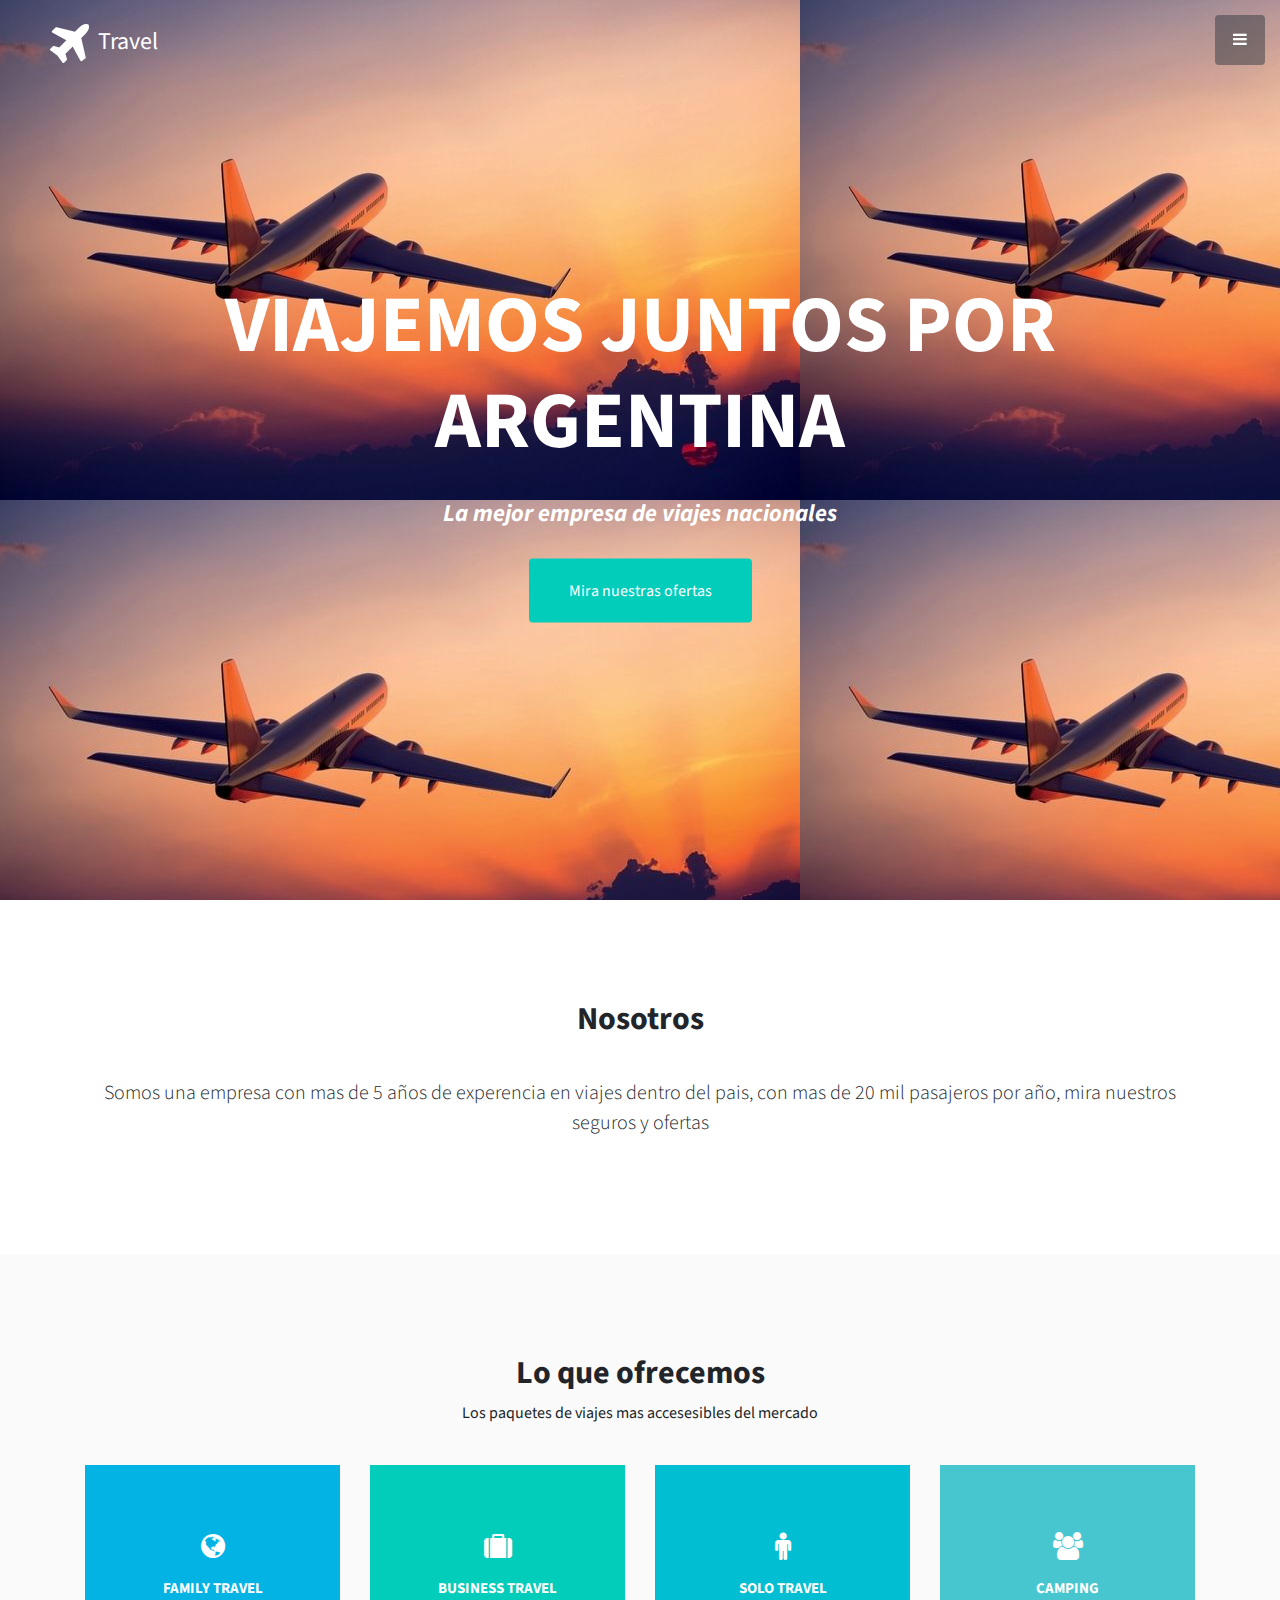
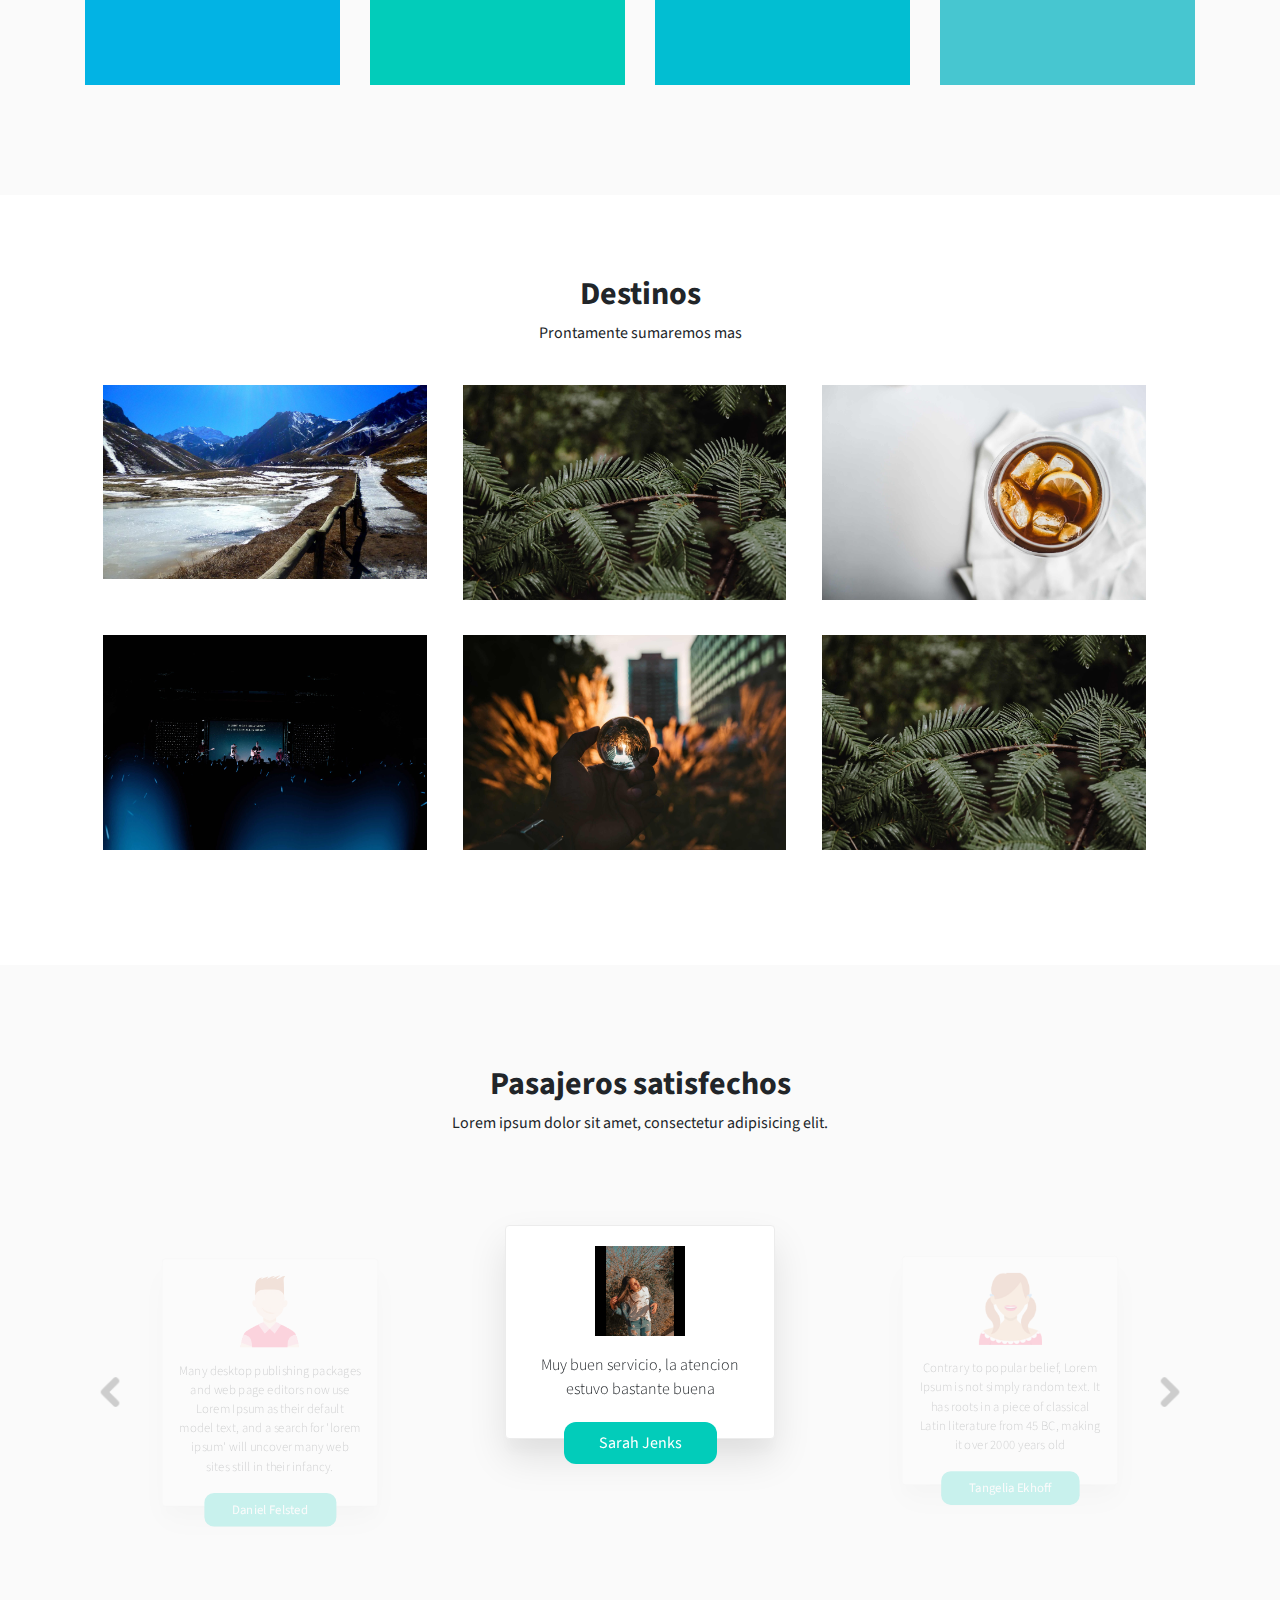
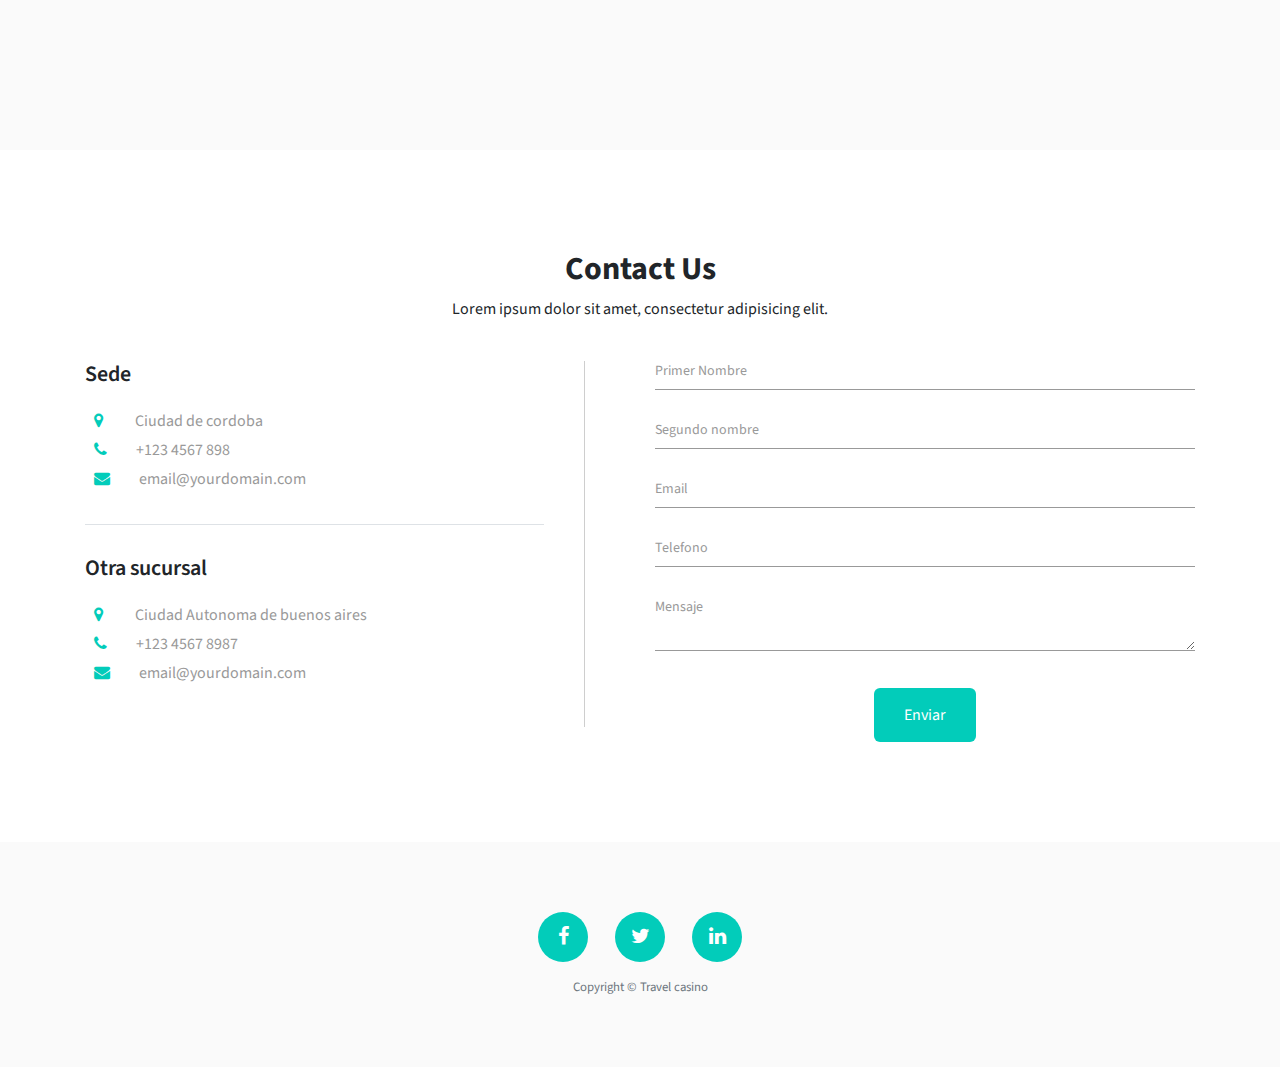
<file: Proyecto de aerolinia/index.html>
<!DOCTYPE html>
<html lang="en">

<head>
  <meta charset="UTF-8">
  <meta name="viewport" content="width=device-width, initial-scale=1, shrink-to-fit=no">
  <meta name="description" content="">
  <meta name="author" content="">
  <link rel="icon" type="image/png" href="images/favicon-32x32.png" sizes="32x32" />
  <link rel="icon" type="image/png" href="images/favicon-16x16.png" sizes="16x16" />
  <title>Travel </title>
  <!--stylesheet-->
  <link href="https://fonts.googleapis.com/css?family=Source+Sans+Pro:400,700,900" rel="stylesheet">
  <link href="https://maxcdn.bootstrapcdn.com/font-awesome/4.7.0/css/font-awesome.min.css" rel="stylesheet" type="text/css">
  <link href="styles/styles.css" rel="stylesheet" type="text/css">
  <link href="styles/custom-responsive-styles.css" rel="stylesheet" type="text/css">
  <!--scripts-->
  <script type="text/javascript" src="scripts/jquery-3.2.1.min.js"></script>
  <script type="text/javascript" src="scripts/all-plugins.js"></script>
  <script type="text/javascript" src="scripts/plugins-activate.js"></script>
</head>

<body id="page-top">
  <!-- Navigation -->
  <div class="logo">
    <i class="fa fa-plane" aria-hidden="true"><span>Travel </span></i>
  </div>
  <a class="menu-toggle rounded" href="#">
    <i class="fa fa-bars"></i>
  </a>
  <nav id="sidebar-wrapper">
    <ul class="sidebar-nav">
      <li class="sidebar-brand">
        <a class="smooth-scroll" href="#Header"></a>
      </li>
      <li class="sidebar-nav-item">
        <a class="smooth-scroll" href="#page-top">Home</a>
      </li>
      <li class="sidebar-nav-item">
        <a class="smooth-scroll" href="#About">About</a>
      </li>
      <li class="sidebar-nav-item">
        <a class="smooth-scroll" href="#Services">Services</a>
      </li>
      <li class="sidebar-nav-item">
        <a class="smooth-scroll" href="#Portfolio">Destinos</a>
      </li>
      <li class="sidebar-nav-item">
        <a class="smooth-scroll" href="#Testimonials">Pasajeros satisfechos</a>
      </li>
      <li class="sidebar-nav-item">
        <a class="smooth-scroll" href="#Contact">Contact</a>
      </li>
    </ul>
  </nav>
  <!-- Header Starts -->
  <section id="Banner" class="content-section">
    <div class="container content-wrap text-center">
      <h1>VIAJEMOS JUNTOS POR ARGENTINA</h1>
      <h3>
          <em>La mejor empresa de viajes nacionales</em>
        </h3>
      <a class="btn btn-primary btn-xl smooth-scroll" href="#About">Mira nuestras ofertas</a>
    </div>
    <div class="overlay"></div>
  </section>
  <!-- Header Ends -->
  <!-- About Us Starts -->
  <section id="About" class="content-section">
    <div class="container text-center">
      <div class="row">
        <div class="col-lg-12">
          <div class="block-heading">
            <h2>Nosotros</h2>
          </div>
          <p class="lead">Somos una empresa con mas de 5 años de experencia en viajes dentro del pais, con mas de 20 mil pasajeros por año, mira nuestros seguros y ofertas</p>
        </div>
      </div>
    </div>
  </section>
  <!-- About Us Starts -->
  <section id="Services" class="content-section text-center">
    <div class="container">
      <div class="block-heading">
        <h2>Lo que ofrecemos</h2>
        <p>Los paquetes de viajes mas accesesibles del mercado</p>
      </div>
      <div class="row">
        <div class="col-md-3 col-sm-6">
          <div class="service-box">
            <div class="service-icon yellow">
              <div class="front-content">
                <i class="fa fa-globe" aria-hidden="true"></i>
                <h3>Family Travel</h3>
              </div>
            </div>
            <div class="service-content">
              <h3>Family Travel</h3>
              <p>Lorem Ipsum is simply dummy text of the printing and typesetting industry. Lorem Ipsum has been the industry's standard dummy text</p>
            </div>
          </div>
        </div>
        <div class="col-md-3 col-sm-6">
          <div class="service-box">
            <div class="service-icon orange">
              <div class="front-content">
                <i class="fa fa-suitcase"></i>
                <h3>Business Travel</h3>
              </div>
            </div>
            <div class="service-content">
              <h3>Business Travel</h3>
              <p>Lorem Ipsum is simply dummy text of the printing and typesetting industry. Lorem Ipsum has been the industry's standard dummy text</p>
            </div>
          </div>
        </div>
        <div class="col-md-3 col-sm-6">
          <div class="service-box ">
            <div class="service-icon red">
              <div class="front-content">
                <i class="fa fa-male" aria-hidden="true"></i>
                <h3>Solo Travel</h3>
              </div>
            </div>
            <div class="service-content">
              <h3>Solo Travel</h3>
              <p>Lorem Ipsum is simply dummy text of the printing and typesetting industry. Lorem Ipsum has been the industry's standard dummy text</p>
            </div>
          </div>
        </div>
        <div class="col-md-3 col-sm-6">
          <div class="service-box">
            <div class="service-icon grey">
              <div class="front-content">
                <i class="fa fa-users"></i>
                <h3>Camping</h3>
              </div>
            </div>
            <div class="service-content">
              <h3>Camping</h3>
              <p>Lorem Ipsum is simply dummy text of the printing and typesetting industry. Lorem Ipsum has been the industry's standard dummy text</p>
            </div>
          </div>
        </div>
      </div>
    </div>
  </section>
  <section class="content-section text-center" id="Portfolio">
    <div class="container">
      <div class="block-heading">
        <h2>Destinos</h2>
        <p>Prontamente sumaremos mas</p>
      </div>
      <div class="portfolio-wrapper clearfix">
        <a class="each-portfolio" data-fancybox="gallery" href="images/unnamed.jpg">
          <div class="content hover-cont-wrap">
            <div class="content-overlay"></div>
            <img class="content-image" src="images/p1090956-1-largejpg.jpg">
            <div class="content-details fadeIn-bottom">
              <h5 class="p-title">Title</h5>
              <p class="p-desc">Lorem ipsum dolor sit amet, consectetur adipisicing elit.</p>
              <span class="zoom"><i class="fa fa-search-plus"></i></span>
            </div>
          </div>
        </a>
        <a class="each-portfolio" data-fancybox="gallery" href="images/MEJORES-CERROS-DE-CORDOBA-00.jpg">
          <div class="content hover-cont-wrap">
            <div class="content-overlay"></div>
            <img class="content-image" src="images/p-three.jpeg">
            <div class="content-details fadeIn-bottom">
              <h5 class="p-title">Title</h5>
              <p class="p-desc">Lorem ipsum dolor sit amet, consectetur adipisicing elit.</p>
              <span class="zoom"><i class="fa fa-search-plus"></i></span>
            </div>
          </div>
        </a>
        <a class="each-portfolio" data-fancybox="gallery" href="images/p-four.jpeg">
          <div class="content hover-cont-wrap">
            <div class="content-overlay"></div>
            <img class="content-image" src="images/p-four.jpeg">
            <div class="content-details fadeIn-bottom">
              <h5 class="p-title">Title</h5>
              <p class="p-desc">Lorem ipsum dolor sit amet, consectetur adipisicing elit.</p>
              <span class="zoom"><i class="fa fa-search-plus"></i></span>
            </div>
          </div>
        </a>
        <a class="each-portfolio" data-fancybox="gallery" href="images/p-five.jpeg">
          <div class="content hover-cont-wrap">
            <div class="content-overlay"></div>
            <img class="content-image" src="images/p-five.jpeg">
            <div class="content-details fadeIn-bottom">
              <h5 class="p-title">Title</h5>
              <p class="p-desc">Lorem ipsum dolor sit amet, consectetur adipisicing elit.</p>
              <span class="zoom"><i class="fa fa-search-plus"></i></span>
            </div>
          </div>
        </a>
        <a class="each-portfolio" data-fancybox="gallery" href="images/p-six.jpeg">
          <div class="content hover-cont-wrap">
            <div class="content-overlay"></div>
            <img class="content-image" src="images/p-six.jpeg">
            <div class="content-details fadeIn-bottom">
              <h5 class="p-title">Title</h5>
              <p class="p-desc">Lorem ipsum dolor sit amet, consectetur adipisicing elit.</p>
              <span class="zoom"><i class="fa fa-search-plus"></i></span>
            </div>
          </div>
        </a>
        <a class="each-portfolio" data-fancybox="gallery" href="images/p-three.jpeg">
          <div class="content hover-cont-wrap">
            <div class="content-overlay"></div>
            <img class="content-image" src="images/p-three.jpeg">
            <div class="content-details fadeIn-bottom">
              <h5 class="p-title">Title</h5>
              <p class="p-desc">Lorem ipsum dolor sit amet, consectetur adipisicing elit.</p>
              <span class="zoom"><i class="fa fa-search-plus"></i></span>
            </div>
          </div>
        </a>
      </div>
    </div>
  </section>
  <!-- TESTIMONIALS -->
  <section id="Testimonials" class="content-section">
    <div class="container">
      <div class="row">
        <div class="col-sm-12">
          <div class="block-heading">
            <h2>Pasajeros satisfechos</h2>
            <p>Lorem ipsum dolor sit amet, consectetur adipisicing elit.</p>
          </div>
          <div id="customers-testimonials" class="owl-carousel">
            <div class="item">
              <div class="shadow-effect">
                <img class="img-circle" src="images/WhatsApp Image 2020-12-18 at 20.34.58.jpeg" alt="">
                <p>Muy buen servicio, la atencion estuvo bastante buena</p>
              </div>
              <div class="testimonial-name">Sarah Jenks</div>
            </div>
            <div class="item">
              <div class="shadow-effect">
                <img class="img-circle" src="images/tangelia.jpg" alt="">
                <p>Contrary to popular belief, Lorem Ipsum is not simply random text. It has roots in a piece of classical Latin literature from 45 BC, making it over 2000 years old</p>
              </div>
              <div class="testimonial-name">Tangelia Ekhoff</div>
            </div>
            <div class="item">
              <div class="shadow-effect">
                <img class="img-circle" src="images/john-doe.jpg" alt="">
                <p>There are many variations of passages of Lorem Ipsum available, but the majority have suffered alteration in some form, by injected humour, or randomised words which don't look even slightly believable. </p>
              </div>
              <div class="testimonial-name">John Doe</div>
            </div>
            <div class="item">
              <div class="shadow-effect">
                <img class="img-circle" src="images/amy.jpg" alt="">
                <p>All the Lorem Ipsum generators on the Internet tend to repeat predefined chunks as necessary, making this the first true generator on the Internet. It uses a dictionary of over 200 Latin words</p>
              </div>
              <div class="testimonial-name">Amy Tan</div>
            </div>
            <div class="item">
              <div class="shadow-effect">
                <img class="img-circle" src="images/daniel.jpg" alt="">
                <p>Many desktop publishing packages and web page editors now use Lorem Ipsum as their default model text, and a search for 'lorem ipsum' will uncover many web sites still in their infancy.</p>
              </div>
              <div class="testimonial-name">Daniel Felsted</div>
            </div>
          </div>
        </div>
      </div>
    </div>
  </section>
  <!-- END OF TESTIMONIALS -->
  <section id="Contact" class="content-section">
    <div class="container">
      <div class="block-heading">
        <h2>Contact Us</h2>
        <p>Lorem ipsum dolor sit amet, consectetur adipisicing elit.</p>
      </div>
      <div class="row">
        <div class="col-sm-12 col-md-6 col-lg-6">
          <div class="contact-wrapper">
            <div class="address-block border-bottom">
              <h3 class="add-title">Sede</h3>
              <div class="c-detail">
                <span class="c-icon"><i class="fa fa-map-marker" aria-hidden="true"></i></span><span class="c-info">&nbsp;Ciudad de cordoba </span>
              </div>
              <div class="c-detail">
                <span class="c-icon"><i class="fa fa-phone" aria-hidden="true"></i></span><span class="c-info">+123 4567 898</span>
              </div>
              <div class="c-detail">
                <span class="c-icon"><i class="fa fa-envelope" aria-hidden="true"></i></span><span class="c-info">email@yourdomain.com</span>
              </div>
            </div>
            <div class="address-block">
              <h3 class="add-title">Otra sucursal</h3>
              <div class="c-detail">
                <span class="c-icon"><i class="fa fa-map-marker" aria-hidden="true"></i></span><span class="c-info">&nbsp;Ciudad Autonoma de buenos aires </span>
              </div>
              <div class="c-detail">
                <span class="c-icon"><i class="fa fa-phone" aria-hidden="true"></i></span><span class="c-info">+123 4567 8987</span>
              </div>
              <div class="c-detail">
                <span class="c-icon"><i class="fa fa-envelope" aria-hidden="true"></i></span><span class="c-info">email@yourdomain.com</span>
              </div>
            </div>
          </div>
        </div>
        <div class="col-sm-12 col-md-6 col-lg-6">
          <div class="form-wrap">
            <form action="javascript:void(0)" method="post">
              <div class="fname floating-label">
                <input type="text" class="floating-input" name="full name" />
                <label for="title"> Primer Nombre </label>
              </div>
              <div class="fname floating-label">
                <input type="text" class="floating-input" name="full name" />
                <label for="title">Segundo nombre</label>
              </div>
              <div class="email floating-label">
                <input type="email" class="floating-input" name="email" />
                <label for="email">Email</label>
              </div>
              <div class="contact floating-label">
                <input type="tel" class="floating-input" name="contact" />
                <label for="email">Telefono</label>
              </div>
              <div class="company floating-label">
                <textarea type="text" class="floating-input" name="company" /></textarea>
                <label for="email">Mensaje</label>
              </div>
              <div class="submit-btn">
                <button type="submit">Enviar</button>
              </div>
            </form>
          </div>
        </div>
      </div>
    </div>
  </section>
  <footer class="footer text-center">
    <div class="container">
      <ul class="list-inline">
        <li class="list-inline-item">
          <a class="social-link rounded-circle text-white mr-3" href="javascript:void(0)">
              <i class="fa fa-facebook" aria-hidden="true"></i>
            </a>
        </li>
        <li class="list-inline-item">
          <a class="social-link rounded-circle text-white mr-3" href="javascript:void(0)">
              <i class="fa fa-twitter" aria-hidden="true"></i>
            </a>
        </li>
        <li class="list-inline-item">
          <a class="social-link rounded-circle text-white" href="javascript:void(0)">
              <i class="fa fa-linkedin" aria-hidden="true"></i>
            </a>
        </li>
      </ul>
      <p class="text-muted small mb-0">Copyright © Travel casino</p>
      
    </div>
  </footer>
</body>

</html>
</file>
<file: Proyecto de aerolinia/styles/styles.css>
*/:root{--blue:#007bff;--indigo:#6610f2;--purple:#6f42c1;--pink:#e83e8c;--red:#dc3545;--orange:#fd7e14;--yellow:#ffc107;--green:#28a745;--teal:#20c997;--cyan:#17a2b8;--white:#fff;--gray:#6c757d;--gray-dark:#343a40;--primary:#007bff;--secondary:#6c757d;--success:#28a745;--info:#17a2b8;--warning:#ffc107;--danger:#dc3545;--light:#f8f9fa;--dark:#343a40;--breakpoint-xs:0;--breakpoint-sm:576px;--breakpoint-md:768px;--breakpoint-lg:992px;--breakpoint-xl:1200px;--font-family-sans-serif:-apple-system,BlinkMacSystemFont,"Segoe UI",Roboto,"Helvetica Neue",Arial,sans-serif,"Apple Color Emoji","Segoe UI Emoji","Segoe UI Symbol";--font-family-monospace:SFMono-Regular,Menlo,Monaco,Consolas,"Liberation Mono","Courier New",monospace}*,::after,::before{box-sizing:border-box}html{font-family:sans-serif;line-height:1.15;-webkit-text-size-adjust:100%;-ms-text-size-adjust:100%;-ms-overflow-style:scrollbar;-webkit-tap-highlight-color:transparent}@-ms-viewport{width:device-width}article,aside,dialog,figcaption,figure,footer,header,hgroup,main,nav,section{display:block}body{margin:0;font-family:-apple-system,BlinkMacSystemFont,"Segoe UI",Roboto,"Helvetica Neue",Arial,sans-serif,"Apple Color Emoji","Segoe UI Emoji","Segoe UI Symbol";font-size:1rem;font-weight:400;line-height:1.5;color:#212529;text-align:left;background-color:#fff}[tabindex="-1"]:focus{outline:0!important}hr{box-sizing:content-box;height:0;overflow:visible}h1,h2,h3,h4,h5,h6{margin-top:0;margin-bottom:.5rem}p{margin-top:0;margin-bottom:1rem}abbr[data-original-title],abbr[title]{text-decoration:underline;-webkit-text-decoration:underline dotted;text-decoration:underline dotted;cursor:help;border-bottom:0}address{margin-bottom:1rem;font-style:normal;line-height:inherit}dl,ol,ul{margin-top:0;margin-bottom:1rem}ol ol,ol ul,ul ol,ul ul{margin-bottom:0}dt{font-weight:700}dd{margin-bottom:.5rem;margin-left:0}blockquote{margin:0 0 1rem}dfn{font-style:italic}b,strong{font-weight:bolder}small{font-size:80%}sub,sup{position:relative;font-size:75%;line-height:0;vertical-align:baseline}sub{bottom:-.25em}sup{top:-.5em}a{color:#007bff;text-decoration:none;background-color:transparent;-webkit-text-decoration-skip:objects}a:hover{color:#0056b3;text-decoration:underline}a:not([href]):not([tabindex]){color:inherit;text-decoration:none}a:not([href]):not([tabindex]):focus,a:not([href]):not([tabindex]):hover{color:inherit;text-decoration:none}a:not([href]):not([tabindex]):focus{outline:0}code,kbd,pre,samp{font-family:monospace,monospace;font-size:1em}pre{margin-top:0;margin-bottom:1rem;overflow:auto;-ms-overflow-style:scrollbar}figure{margin:0 0 1rem}img{vertical-align:middle;border-style:none}svg:not(:root){overflow:hidden}table{border-collapse:collapse}caption{padding-top:.75rem;padding-bottom:.75rem;color:#6c757d;text-align:left;caption-side:bottom}th{text-align:inherit}label{display:inline-block;margin-bottom:.5rem}button{border-radius:0}button:focus{outline:1px dotted;outline:5px auto -webkit-focus-ring-color}button,input,optgroup,select,textarea{margin:0;font-family:inherit;font-size:inherit;line-height:inherit}button,input{overflow:visible}button,select{text-transform:none}[type=reset],[type=submit],button,html [type=button]{-webkit-appearance:button}[type=button]::-moz-focus-inner,[type=reset]::-moz-focus-inner,[type=submit]::-moz-focus-inner,button::-moz-focus-inner{padding:0;border-style:none}input[type=checkbox],input[type=radio]{box-sizing:border-box;padding:0}input[type=date],input[type=datetime-local],input[type=month],input[type=time]{-webkit-appearance:listbox}textarea{overflow:auto;resize:vertical}fieldset{min-width:0;padding:0;margin:0;border:0}legend{display:block;width:100%;max-width:100%;padding:0;margin-bottom:.5rem;font-size:1.5rem;line-height:inherit;color:inherit;white-space:normal}progress{vertical-align:baseline}[type=number]::-webkit-inner-spin-button,[type=number]::-webkit-outer-spin-button{height:auto}[type=search]{outline-offset:-2px;-webkit-appearance:none}[type=search]::-webkit-search-cancel-button,[type=search]::-webkit-search-decoration{-webkit-appearance:none}::-webkit-file-upload-button{font:inherit;-webkit-appearance:button}output{display:inline-block}summary{display:list-item;cursor:pointer}template{display:none}[hidden]{display:none!important}.h1,.h2,.h3,.h4,.h5,.h6,h1,h2,h3,h4,h5,h6{margin-bottom:.5rem;font-family:inherit;font-weight:500;line-height:1.2;color:inherit}.h1,h1{font-size:2.5rem}.h2,h2{font-size:2rem}.h3,h3{font-size:1.75rem}.h4,h4{font-size:1.5rem}.h5,h5{font-size:1.25rem}.h6,h6{font-size:1rem}.lead{font-size:1.25rem;font-weight:300}.display-1{font-size:6rem;font-weight:300;line-height:1.2}.display-2{font-size:5.5rem;font-weight:300;line-height:1.2}.display-3{font-size:4.5rem;font-weight:300;line-height:1.2}.display-4{font-size:3.5rem;font-weight:300;line-height:1.2}hr{margin-top:1rem;margin-bottom:1rem;border:0;border-top:1px solid rgba(0,0,0,.1)}.small,small{font-size:80%;font-weight:400}.mark,mark{padding:.2em;background-color:#fcf8e3}.list-unstyled{padding-left:0;list-style:none}.list-inline{padding-left:0;list-style:none}.list-inline-item{display:inline-block}.list-inline-item:not(:last-child){margin-right:.5rem}.initialism{font-size:90%;text-transform:uppercase}.blockquote{margin-bottom:1rem;font-size:1.25rem}.blockquote-footer{display:block;font-size:80%;color:#6c757d}.blockquote-footer::before{content:"\2014 \00A0"}.img-fluid{max-width:100%;height:auto}.img-thumbnail{padding:.25rem;background-color:#fff;border:1px solid #dee2e6;border-radius:.25rem;max-width:100%;height:auto}.figure{display:inline-block}.figure-img{margin-bottom:.5rem;line-height:1}.figure-caption{font-size:90%;color:#6c757d}code,kbd,pre,samp{font-family:SFMono-Regular,Menlo,Monaco,Consolas,"Liberation Mono","Courier New",monospace}code{font-size:87.5%;color:#e83e8c;word-break:break-word}a>code{color:inherit}kbd{padding:.2rem .4rem;font-size:87.5%;color:#fff;background-color:#212529;border-radius:.2rem}kbd kbd{padding:0;font-size:100%;font-weight:700}pre{display:block;font-size:87.5%;color:#212529}pre code{font-size:inherit;color:inherit;word-break:normal}.pre-scrollable{max-height:340px;overflow-y:scroll}.container{width:100%;padding-right:15px;padding-left:15px;margin-right:auto;margin-left:auto}@media (min-width:576px){.container{max-width:540px}}@media (min-width:768px){.container{max-width:720px}}@media (min-width:992px){.container{max-width:960px}}@media (min-width:1200px){.container{max-width:1140px}}.container-fluid{width:100%;padding-right:15px;padding-left:15px;margin-right:auto;margin-left:auto}.row{display:-ms-flexbox;display:flex;-ms-flex-wrap:wrap;flex-wrap:wrap;margin-right:-15px;margin-left:-15px}.no-gutters{margin-right:0;margin-left:0}.no-gutters>.col,.no-gutters>[class*=col-]{padding-right:0;padding-left:0}.col,.col-1,.col-10,.col-11,.col-12,.col-2,.col-3,.col-4,.col-5,.col-6,.col-7,.col-8,.col-9,.col-auto,.col-lg,.col-lg-1,.col-lg-10,.col-lg-11,.col-lg-12,.col-lg-2,.col-lg-3,.col-lg-4,.col-lg-5,.col-lg-6,.col-lg-7,.col-lg-8,.col-lg-9,.col-lg-auto,.col-md,.col-md-1,.col-md-10,.col-md-11,.col-md-12,.col-md-2,.col-md-3,.col-md-4,.col-md-5,.col-md-6,.col-md-7,.col-md-8,.col-md-9,.col-md-auto,.col-sm,.col-sm-1,.col-sm-10,.col-sm-11,.col-sm-12,.col-sm-2,.col-sm-3,.col-sm-4,.col-sm-5,.col-sm-6,.col-sm-7,.col-sm-8,.col-sm-9,.col-sm-auto,.col-xl,.col-xl-1,.col-xl-10,.col-xl-11,.col-xl-12,.col-xl-2,.col-xl-3,.col-xl-4,.col-xl-5,.col-xl-6,.col-xl-7,.col-xl-8,.col-xl-9,.col-xl-auto{position:relative;width:100%;min-height:1px;padding-right:15px;padding-left:15px}.col{-ms-flex-preferred-size:0;flex-basis:0;-ms-flex-positive:1;flex-grow:1;max-width:100%}.col-auto{-ms-flex:0 0 auto;flex:0 0 auto;width:auto;max-width:none}.col-1{-ms-flex:0 0 8.333333%;flex:0 0 8.333333%;max-width:8.333333%}.col-2{-ms-flex:0 0 16.666667%;flex:0 0 16.666667%;max-width:16.666667%}.col-3{-ms-flex:0 0 25%;flex:0 0 25%;max-width:25%}.col-4{-ms-flex:0 0 33.333333%;flex:0 0 33.333333%;max-width:33.333333%}.col-5{-ms-flex:0 0 41.666667%;flex:0 0 41.666667%;max-width:41.666667%}.col-6{-ms-flex:0 0 50%;flex:0 0 50%;max-width:50%}.col-7{-ms-flex:0 0 58.333333%;flex:0 0 58.333333%;max-width:58.333333%}.col-8{-ms-flex:0 0 66.666667%;flex:0 0 66.666667%;max-width:66.666667%}.col-9{-ms-flex:0 0 75%;flex:0 0 75%;max-width:75%}.col-10{-ms-flex:0 0 83.333333%;flex:0 0 83.333333%;max-width:83.333333%}.col-11{-ms-flex:0 0 91.666667%;flex:0 0 91.666667%;max-width:91.666667%}.col-12{-ms-flex:0 0 100%;flex:0 0 100%;max-width:100%}.order-first{-ms-flex-order:-1;order:-1}.order-last{-ms-flex-order:13;order:13}.order-0{-ms-flex-order:0;order:0}.order-1{-ms-flex-order:1;order:1}.order-2{-ms-flex-order:2;order:2}.order-3{-ms-flex-order:3;order:3}.order-4{-ms-flex-order:4;order:4}.order-5{-ms-flex-order:5;order:5}.order-6{-ms-flex-order:6;order:6}.order-7{-ms-flex-order:7;order:7}.order-8{-ms-flex-order:8;order:8}.order-9{-ms-flex-order:9;order:9}.order-10{-ms-flex-order:10;order:10}.order-11{-ms-flex-order:11;order:11}.order-12{-ms-flex-order:12;order:12}.offset-1{margin-left:8.333333%}.offset-2{margin-left:16.666667%}.offset-3{margin-left:25%}.offset-4{margin-left:33.333333%}.offset-5{margin-left:41.666667%}.offset-6{margin-left:50%}.offset-7{margin-left:58.333333%}.offset-8{margin-left:66.666667%}.offset-9{margin-left:75%}.offset-10{margin-left:83.333333%}.offset-11{margin-left:91.666667%}@media (min-width:576px){.col-sm{-ms-flex-preferred-size:0;flex-basis:0;-ms-flex-positive:1;flex-grow:1;max-width:100%}.col-sm-auto{-ms-flex:0 0 auto;flex:0 0 auto;width:auto;max-width:none}.col-sm-1{-ms-flex:0 0 8.333333%;flex:0 0 8.333333%;max-width:8.333333%}.col-sm-2{-ms-flex:0 0 16.666667%;flex:0 0 16.666667%;max-width:16.666667%}.col-sm-3{-ms-flex:0 0 25%;flex:0 0 25%;max-width:25%}.col-sm-4{-ms-flex:0 0 33.333333%;flex:0 0 33.333333%;max-width:33.333333%}.col-sm-5{-ms-flex:0 0 41.666667%;flex:0 0 41.666667%;max-width:41.666667%}.col-sm-6{-ms-flex:0 0 50%;flex:0 0 50%;max-width:50%}.col-sm-7{-ms-flex:0 0 58.333333%;flex:0 0 58.333333%;max-width:58.333333%}.col-sm-8{-ms-flex:0 0 66.666667%;flex:0 0 66.666667%;max-width:66.666667%}.col-sm-9{-ms-flex:0 0 75%;flex:0 0 75%;max-width:75%}.col-sm-10{-ms-flex:0 0 83.333333%;flex:0 0 83.333333%;max-width:83.333333%}.col-sm-11{-ms-flex:0 0 91.666667%;flex:0 0 91.666667%;max-width:91.666667%}.col-sm-12{-ms-flex:0 0 100%;flex:0 0 100%;max-width:100%}.order-sm-first{-ms-flex-order:-1;order:-1}.order-sm-last{-ms-flex-order:13;order:13}.order-sm-0{-ms-flex-order:0;order:0}.order-sm-1{-ms-flex-order:1;order:1}.order-sm-2{-ms-flex-order:2;order:2}.order-sm-3{-ms-flex-order:3;order:3}.order-sm-4{-ms-flex-order:4;order:4}.order-sm-5{-ms-flex-order:5;order:5}.order-sm-6{-ms-flex-order:6;order:6}.order-sm-7{-ms-flex-order:7;order:7}.order-sm-8{-ms-flex-order:8;order:8}.order-sm-9{-ms-flex-order:9;order:9}.order-sm-10{-ms-flex-order:10;order:10}.order-sm-11{-ms-flex-order:11;order:11}.order-sm-12{-ms-flex-order:12;order:12}.offset-sm-0{margin-left:0}.offset-sm-1{margin-left:8.333333%}.offset-sm-2{margin-left:16.666667%}.offset-sm-3{margin-left:25%}.offset-sm-4{margin-left:33.333333%}.offset-sm-5{margin-left:41.666667%}.offset-sm-6{margin-left:50%}.offset-sm-7{margin-left:58.333333%}.offset-sm-8{margin-left:66.666667%}.offset-sm-9{margin-left:75%}.offset-sm-10{margin-left:83.333333%}.offset-sm-11{margin-left:91.666667%}}@media (min-width:768px){.col-md{-ms-flex-preferred-size:0;flex-basis:0;-ms-flex-positive:1;flex-grow:1;max-width:100%}.col-md-auto{-ms-flex:0 0 auto;flex:0 0 auto;width:auto;max-width:none}.col-md-1{-ms-flex:0 0 8.333333%;flex:0 0 8.333333%;max-width:8.333333%}.col-md-2{-ms-flex:0 0 16.666667%;flex:0 0 16.666667%;max-width:16.666667%}.col-md-3{-ms-flex:0 0 25%;flex:0 0 25%;max-width:25%}.col-md-4{-ms-flex:0 0 33.333333%;flex:0 0 33.333333%;max-width:33.333333%}.col-md-5{-ms-flex:0 0 41.666667%;flex:0 0 41.666667%;max-width:41.666667%}.col-md-6{-ms-flex:0 0 50%;flex:0 0 50%;max-width:50%}.col-md-7{-ms-flex:0 0 58.333333%;flex:0 0 58.333333%;max-width:58.333333%}.col-md-8{-ms-flex:0 0 66.666667%;flex:0 0 66.666667%;max-width:66.666667%}.col-md-9{-ms-flex:0 0 75%;flex:0 0 75%;max-width:75%}.col-md-10{-ms-flex:0 0 83.333333%;flex:0 0 83.333333%;max-width:83.333333%}.col-md-11{-ms-flex:0 0 91.666667%;flex:0 0 91.666667%;max-width:91.666667%}.col-md-12{-ms-flex:0 0 100%;flex:0 0 100%;max-width:100%}.order-md-first{-ms-flex-order:-1;order:-1}.order-md-last{-ms-flex-order:13;order:13}.order-md-0{-ms-flex-order:0;order:0}.order-md-1{-ms-flex-order:1;order:1}.order-md-2{-ms-flex-order:2;order:2}.order-md-3{-ms-flex-order:3;order:3}.order-md-4{-ms-flex-order:4;order:4}.order-md-5{-ms-flex-order:5;order:5}.order-md-6{-ms-flex-order:6;order:6}.order-md-7{-ms-flex-order:7;order:7}.order-md-8{-ms-flex-order:8;order:8}.order-md-9{-ms-flex-order:9;order:9}.order-md-10{-ms-flex-order:10;order:10}.order-md-11{-ms-flex-order:11;order:11}.order-md-12{-ms-flex-order:12;order:12}.offset-md-0{margin-left:0}.offset-md-1{margin-left:8.333333%}.offset-md-2{margin-left:16.666667%}.offset-md-3{margin-left:25%}.offset-md-4{margin-left:33.333333%}.offset-md-5{margin-left:41.666667%}.offset-md-6{margin-left:50%}.offset-md-7{margin-left:58.333333%}.offset-md-8{margin-left:66.666667%}.offset-md-9{margin-left:75%}.offset-md-10{margin-left:83.333333%}.offset-md-11{margin-left:91.666667%}}@media (min-width:992px){.col-lg{-ms-flex-preferred-size:0;flex-basis:0;-ms-flex-positive:1;flex-grow:1;max-width:100%}.col-lg-auto{-ms-flex:0 0 auto;flex:0 0 auto;width:auto;max-width:none}.col-lg-1{-ms-flex:0 0 8.333333%;flex:0 0 8.333333%;max-width:8.333333%}.col-lg-2{-ms-flex:0 0 16.666667%;flex:0 0 16.666667%;max-width:16.666667%}.col-lg-3{-ms-flex:0 0 25%;flex:0 0 25%;max-width:25%}.col-lg-4{-ms-flex:0 0 33.333333%;flex:0 0 33.333333%;max-width:33.333333%}.col-lg-5{-ms-flex:0 0 41.666667%;flex:0 0 41.666667%;max-width:41.666667%}.col-lg-6{-ms-flex:0 0 50%;flex:0 0 50%;max-width:50%}.col-lg-7{-ms-flex:0 0 58.333333%;flex:0 0 58.333333%;max-width:58.333333%}.col-lg-8{-ms-flex:0 0 66.666667%;flex:0 0 66.666667%;max-width:66.666667%}.col-lg-9{-ms-flex:0 0 75%;flex:0 0 75%;max-width:75%}.col-lg-10{-ms-flex:0 0 83.333333%;flex:0 0 83.333333%;max-width:83.333333%}.col-lg-11{-ms-flex:0 0 91.666667%;flex:0 0 91.666667%;max-width:91.666667%}.col-lg-12{-ms-flex:0 0 100%;flex:0 0 100%;max-width:100%}.order-lg-first{-ms-flex-order:-1;order:-1}.order-lg-last{-ms-flex-order:13;order:13}.order-lg-0{-ms-flex-order:0;order:0}.order-lg-1{-ms-flex-order:1;order:1}.order-lg-2{-ms-flex-order:2;order:2}.order-lg-3{-ms-flex-order:3;order:3}.order-lg-4{-ms-flex-order:4;order:4}.order-lg-5{-ms-flex-order:5;order:5}.order-lg-6{-ms-flex-order:6;order:6}.order-lg-7{-ms-flex-order:7;order:7}.order-lg-8{-ms-flex-order:8;order:8}.order-lg-9{-ms-flex-order:9;order:9}.order-lg-10{-ms-flex-order:10;order:10}.order-lg-11{-ms-flex-order:11;order:11}.order-lg-12{-ms-flex-order:12;order:12}.offset-lg-0{margin-left:0}.offset-lg-1{margin-left:8.333333%}.offset-lg-2{margin-left:16.666667%}.offset-lg-3{margin-left:25%}.offset-lg-4{margin-left:33.333333%}.offset-lg-5{margin-left:41.666667%}.offset-lg-6{margin-left:50%}.offset-lg-7{margin-left:58.333333%}.offset-lg-8{margin-left:66.666667%}.offset-lg-9{margin-left:75%}.offset-lg-10{margin-left:83.333333%}.offset-lg-11{margin-left:91.666667%}}@media (min-width:1200px){.col-xl{-ms-flex-preferred-size:0;flex-basis:0;-ms-flex-positive:1;flex-grow:1;max-width:100%}.col-xl-auto{-ms-flex:0 0 auto;flex:0 0 auto;width:auto;max-width:none}.col-xl-1{-ms-flex:0 0 8.333333%;flex:0 0 8.333333%;max-width:8.333333%}.col-xl-2{-ms-flex:0 0 16.666667%;flex:0 0 16.666667%;max-width:16.666667%}.col-xl-3{-ms-flex:0 0 25%;flex:0 0 25%;max-width:25%}.col-xl-4{-ms-flex:0 0 33.333333%;flex:0 0 33.333333%;max-width:33.333333%}.col-xl-5{-ms-flex:0 0 41.666667%;flex:0 0 41.666667%;max-width:41.666667%}.col-xl-6{-ms-flex:0 0 50%;flex:0 0 50%;max-width:50%}.col-xl-7{-ms-flex:0 0 58.333333%;flex:0 0 58.333333%;max-width:58.333333%}.col-xl-8{-ms-flex:0 0 66.666667%;flex:0 0 66.666667%;max-width:66.666667%}.col-xl-9{-ms-flex:0 0 75%;flex:0 0 75%;max-width:75%}.col-xl-10{-ms-flex:0 0 83.333333%;flex:0 0 83.333333%;max-width:83.333333%}.col-xl-11{-ms-flex:0 0 91.666667%;flex:0 0 91.666667%;max-width:91.666667%}.col-xl-12{-ms-flex:0 0 100%;flex:0 0 100%;max-width:100%}.order-xl-first{-ms-flex-order:-1;order:-1}.order-xl-last{-ms-flex-order:13;order:13}.order-xl-0{-ms-flex-order:0;order:0}.order-xl-1{-ms-flex-order:1;order:1}.order-xl-2{-ms-flex-order:2;order:2}.order-xl-3{-ms-flex-order:3;order:3}.order-xl-4{-ms-flex-order:4;order:4}.order-xl-5{-ms-flex-order:5;order:5}.order-xl-6{-ms-flex-order:6;order:6}.order-xl-7{-ms-flex-order:7;order:7}.order-xl-8{-ms-flex-order:8;order:8}.order-xl-9{-ms-flex-order:9;order:9}.order-xl-10{-ms-flex-order:10;order:10}.order-xl-11{-ms-flex-order:11;order:11}.order-xl-12{-ms-flex-order:12;order:12}.offset-xl-0{margin-left:0}.offset-xl-1{margin-left:8.333333%}.offset-xl-2{margin-left:16.666667%}.offset-xl-3{margin-left:25%}.offset-xl-4{margin-left:33.333333%}.offset-xl-5{margin-left:41.666667%}.offset-xl-6{margin-left:50%}.offset-xl-7{margin-left:58.333333%}.offset-xl-8{margin-left:66.666667%}.offset-xl-9{margin-left:75%}.offset-xl-10{margin-left:83.333333%}.offset-xl-11{margin-left:91.666667%}}.table{width:100%;max-width:100%;margin-bottom:1rem;background-color:transparent}.table td,.table th{padding:.75rem;vertical-align:top;border-top:1px solid #dee2e6}.table thead th{vertical-align:bottom;border-bottom:2px solid #dee2e6}.table tbody+tbody{border-top:2px solid #dee2e6}.table .table{background-color:#fff}.table-sm td,.table-sm th{padding:.3rem}.table-bordered{border:1px solid #dee2e6}.table-bordered td,.table-bordered th{border:1px solid #dee2e6}.table-bordered thead td,.table-bordered thead th{border-bottom-width:2px}.table-borderless tbody+tbody,.table-borderless td,.table-borderless th,.table-borderless thead th{border:0}.table-striped tbody tr:nth-of-type(odd){background-color:rgba(0,0,0,.05)}.table-hover tbody tr:hover{background-color:rgba(0,0,0,.075)}.table-primary,.table-primary>td,.table-primary>th{background-color:#b8daff}.table-hover .table-primary:hover{background-color:#9fcdff}.table-hover .table-primary:hover>td,.table-hover .table-primary:hover>th{background-color:#9fcdff}.table-secondary,.table-secondary>td,.table-secondary>th{background-color:#d6d8db}.table-hover .table-secondary:hover{background-color:#c8cbcf}.table-hover .table-secondary:hover>td,.table-hover .table-secondary:hover>th{background-color:#c8cbcf}.table-success,.table-success>td,.table-success>th{background-color:#c3e6cb}.table-hover .table-success:hover{background-color:#b1dfbb}.table-hover .table-success:hover>td,.table-hover .table-success:hover>th{background-color:#b1dfbb}.table-info,.table-info>td,.table-info>th{background-color:#bee5eb}.table-hover .table-info:hover{background-color:#abdde5}.table-hover .table-info:hover>td,.table-hover .table-info:hover>th{background-color:#abdde5}.table-warning,.table-warning>td,.table-warning>th{background-color:#ffeeba}.table-hover .table-warning:hover{background-color:#ffe8a1}.table-hover .table-warning:hover>td,.table-hover .table-warning:hover>th{background-color:#ffe8a1}.table-danger,.table-danger>td,.table-danger>th{background-color:#f5c6cb}.table-hover .table-danger:hover{background-color:#f1b0b7}.table-hover .table-danger:hover>td,.table-hover .table-danger:hover>th{background-color:#f1b0b7}.table-light,.table-light>td,.table-light>th{background-color:#fdfdfe}.table-hover .table-light:hover{background-color:#ececf6}.table-hover .table-light:hover>td,.table-hover .table-light:hover>th{background-color:#ececf6}.table-dark,.table-dark>td,.table-dark>th{background-color:#c6c8ca}.table-hover .table-dark:hover{background-color:#b9bbbe}.table-hover .table-dark:hover>td,.table-hover .table-dark:hover>th{background-color:#b9bbbe}.table-active,.table-active>td,.table-active>th{background-color:rgba(0,0,0,.075)}.table-hover .table-active:hover{background-color:rgba(0,0,0,.075)}.table-hover .table-active:hover>td,.table-hover .table-active:hover>th{background-color:rgba(0,0,0,.075)}.table .thead-dark th{color:#fff;background-color:#212529;border-color:#32383e}.table .thead-light th{color:#495057;background-color:#e9ecef;border-color:#dee2e6}.table-dark{color:#fff;background-color:#212529}.table-dark td,.table-dark th,.table-dark thead th{border-color:#32383e}.table-dark.table-bordered{border:0}.table-dark.table-striped tbody tr:nth-of-type(odd){background-color:rgba(255,255,255,.05)}.table-dark.table-hover tbody tr:hover{background-color:rgba(255,255,255,.075)}@media (max-width:575.98px){.table-responsive-sm{display:block;width:100%;overflow-x:auto;-webkit-overflow-scrolling:touch;-ms-overflow-style:-ms-autohiding-scrollbar}.table-responsive-sm>.table-bordered{border:0}}@media (max-width:767.98px){.table-responsive-md{display:block;width:100%;overflow-x:auto;-webkit-overflow-scrolling:touch;-ms-overflow-style:-ms-autohiding-scrollbar}.table-responsive-md>.table-bordered{border:0}}@media (max-width:991.98px){.table-responsive-lg{display:block;width:100%;overflow-x:auto;-webkit-overflow-scrolling:touch;-ms-overflow-style:-ms-autohiding-scrollbar}.table-responsive-lg>.table-bordered{border:0}}@media (max-width:1199.98px){.table-responsive-xl{display:block;width:100%;overflow-x:auto;-webkit-overflow-scrolling:touch;-ms-overflow-style:-ms-autohiding-scrollbar}.table-responsive-xl>.table-bordered{border:0}}.table-responsive{display:block;width:100%;overflow-x:auto;-webkit-overflow-scrolling:touch;-ms-overflow-style:-ms-autohiding-scrollbar}.table-responsive>.table-bordered{border:0}.form-control{display:block;width:100%;padding:.375rem .75rem;font-size:1rem;line-height:1.5;color:#495057;background-color:#fff;background-clip:padding-box;border:1px solid #ced4da;border-radius:.25rem;transition:border-color .15s ease-in-out,box-shadow .15s ease-in-out}@media screen and (prefers-reduced-motion:reduce){.form-control{transition:none}}.form-control::-ms-expand{background-color:transparent;border:0}.form-control:focus{color:#495057;background-color:#fff;border-color:#80bdff;outline:0;box-shadow:0 0 0 .2rem rgba(0,123,255,.25)}.form-control::-webkit-input-placeholder{color:#6c757d;opacity:1}.form-control::-moz-placeholder{color:#6c757d;opacity:1}.form-control:-ms-input-placeholder{color:#6c757d;opacity:1}.form-control::-ms-input-placeholder{color:#6c757d;opacity:1}.form-control::placeholder{color:#6c757d;opacity:1}.form-control:disabled,.form-control[readonly]{background-color:#e9ecef;opacity:1}select.form-control:not([size]):not([multiple]){height:calc(2.25rem + 2px)}select.form-control:focus::-ms-value{color:#495057;background-color:#fff}.form-control-file,.form-control-range{display:block;width:100%}.col-form-label{padding-top:calc(.375rem + 1px);padding-bottom:calc(.375rem + 1px);margin-bottom:0;font-size:inherit;line-height:1.5}.col-form-label-lg{padding-top:calc(.5rem + 1px);padding-bottom:calc(.5rem + 1px);font-size:1.25rem;line-height:1.5}.col-form-label-sm{padding-top:calc(.25rem + 1px);padding-bottom:calc(.25rem + 1px);font-size:.875rem;line-height:1.5}.form-control-plaintext{display:block;width:100%;padding-top:.375rem;padding-bottom:.375rem;margin-bottom:0;line-height:1.5;color:#212529;background-color:transparent;border:solid transparent;border-width:1px 0}.form-control-plaintext.form-control-lg,.form-control-plaintext.form-control-sm,.input-group-lg>.form-control-plaintext.form-control,.input-group-lg>.input-group-append>.form-control-plaintext.btn,.input-group-lg>.input-group-append>.form-control-plaintext.input-group-text,.input-group-lg>.input-group-prepend>.form-control-plaintext.btn,.input-group-lg>.input-group-prepend>.form-control-plaintext.input-group-text,.input-group-sm>.form-control-plaintext.form-control,.input-group-sm>.input-group-append>.form-control-plaintext.btn,.input-group-sm>.input-group-append>.form-control-plaintext.input-group-text,.input-group-sm>.input-group-prepend>.form-control-plaintext.btn,.input-group-sm>.input-group-prepend>.form-control-plaintext.input-group-text{padding-right:0;padding-left:0}.form-control-sm,.input-group-sm>.form-control,.input-group-sm>.input-group-append>.btn,.input-group-sm>.input-group-append>.input-group-text,.input-group-sm>.input-group-prepend>.btn,.input-group-sm>.input-group-prepend>.input-group-text{padding:.25rem .5rem;font-size:.875rem;line-height:1.5;border-radius:.2rem}.input-group-sm>.input-group-append>select.btn:not([size]):not([multiple]),.input-group-sm>.input-group-append>select.input-group-text:not([size]):not([multiple]),.input-group-sm>.input-group-prepend>select.btn:not([size]):not([multiple]),.input-group-sm>.input-group-prepend>select.input-group-text:not([size]):not([multiple]),.input-group-sm>select.form-control:not([size]):not([multiple]),select.form-control-sm:not([size]):not([multiple]){height:calc(1.8125rem + 2px)}.form-control-lg,.input-group-lg>.form-control,.input-group-lg>.input-group-append>.btn,.input-group-lg>.input-group-append>.input-group-text,.input-group-lg>.input-group-prepend>.btn,.input-group-lg>.input-group-prepend>.input-group-text{padding:.5rem 1rem;font-size:1.25rem;line-height:1.5;border-radius:.3rem}.input-group-lg>.input-group-append>select.btn:not([size]):not([multiple]),.input-group-lg>.input-group-append>select.input-group-text:not([size]):not([multiple]),.input-group-lg>.input-group-prepend>select.btn:not([size]):not([multiple]),.input-group-lg>.input-group-prepend>select.input-group-text:not([size]):not([multiple]),.input-group-lg>select.form-control:not([size]):not([multiple]),select.form-control-lg:not([size]):not([multiple]){height:calc(2.875rem + 2px)}.form-group{margin-bottom:1rem}.form-text{display:block;margin-top:.25rem}.form-row{display:-ms-flexbox;display:flex;-ms-flex-wrap:wrap;flex-wrap:wrap;margin-right:-5px;margin-left:-5px}.form-row>.col,.form-row>[class*=col-]{padding-right:5px;padding-left:5px}.form-check{position:relative;display:block;padding-left:1.25rem}.form-check-input{position:absolute;margin-top:.3rem;margin-left:-1.25rem}.form-check-input:disabled~.form-check-label{color:#6c757d}.form-check-label{margin-bottom:0}.form-check-inline{display:-ms-inline-flexbox;display:inline-flex;-ms-flex-align:center;align-items:center;padding-left:0;margin-right:.75rem}.form-check-inline .form-check-input{position:static;margin-top:0;margin-right:.3125rem;margin-left:0}.valid-feedback{display:none;width:100%;margin-top:.25rem;font-size:80%;color:#28a745}.valid-tooltip{position:absolute;top:100%;z-index:5;display:none;max-width:100%;padding:.5rem;margin-top:.1rem;font-size:.875rem;line-height:1;color:#fff;background-color:rgba(40,167,69,.8);border-radius:.2rem}.custom-select.is-valid,.form-control.is-valid,.was-validated .custom-select:valid,.was-validated .form-control:valid{border-color:#28a745}.custom-select.is-valid:focus,.form-control.is-valid:focus,.was-validated .custom-select:valid:focus,.was-validated .form-control:valid:focus{border-color:#28a745;box-shadow:0 0 0 .2rem rgba(40,167,69,.25)}.custom-select.is-valid~.valid-feedback,.custom-select.is-valid~.valid-tooltip,.form-control.is-valid~.valid-feedback,.form-control.is-valid~.valid-tooltip,.was-validated .custom-select:valid~.valid-feedback,.was-validated .custom-select:valid~.valid-tooltip,.was-validated .form-control:valid~.valid-feedback,.was-validated .form-control:valid~.valid-tooltip{display:block}.form-check-input.is-valid~.form-check-label,.was-validated .form-check-input:valid~.form-check-label{color:#28a745}.form-check-input.is-valid~.valid-feedback,.form-check-input.is-valid~.valid-tooltip,.was-validated .form-check-input:valid~.valid-feedback,.was-validated .form-check-input:valid~.valid-tooltip{display:block}.custom-control-input.is-valid~.custom-control-label,.was-validated .custom-control-input:valid~.custom-control-label{color:#28a745}.custom-control-input.is-valid~.custom-control-label::before,.was-validated .custom-control-input:valid~.custom-control-label::before{background-color:#71dd8a}.custom-control-input.is-valid~.valid-feedback,.custom-control-input.is-valid~.valid-tooltip,.was-validated .custom-control-input:valid~.valid-feedback,.was-validated .custom-control-input:valid~.valid-tooltip{display:block}.custom-control-input.is-valid:checked~.custom-control-label::before,.was-validated .custom-control-input:valid:checked~.custom-control-label::before{background-color:#34ce57}.custom-control-input.is-valid:focus~.custom-control-label::before,.was-validated .custom-control-input:valid:focus~.custom-control-label::before{box-shadow:0 0 0 1px #fff,0 0 0 .2rem rgba(40,167,69,.25)}.custom-file-input.is-valid~.custom-file-label,.was-validated .custom-file-input:valid~.custom-file-label{border-color:#28a745}.custom-file-input.is-valid~.custom-file-label::before,.was-validated .custom-file-input:valid~.custom-file-label::before{border-color:inherit}.custom-file-input.is-valid~.valid-feedback,.custom-file-input.is-valid~.valid-tooltip,.was-validated .custom-file-input:valid~.valid-feedback,.was-validated .custom-file-input:valid~.valid-tooltip{display:block}.custom-file-input.is-valid:focus~.custom-file-label,.was-validated .custom-file-input:valid:focus~.custom-file-label{box-shadow:0 0 0 .2rem rgba(40,167,69,.25)}.invalid-feedback{display:none;width:100%;margin-top:.25rem;font-size:80%;color:#dc3545}.invalid-tooltip{position:absolute;top:100%;z-index:5;display:none;max-width:100%;padding:.5rem;margin-top:.1rem;font-size:.875rem;line-height:1;color:#fff;background-color:rgba(220,53,69,.8);border-radius:.2rem}.custom-select.is-invalid,.form-control.is-invalid,.was-validated .custom-select:invalid,.was-validated .form-control:invalid{border-color:#dc3545}.custom-select.is-invalid:focus,.form-control.is-invalid:focus,.was-validated .custom-select:invalid:focus,.was-validated .form-control:invalid:focus{border-color:#dc3545;box-shadow:0 0 0 .2rem rgba(220,53,69,.25)}.custom-select.is-invalid~.invalid-feedback,.custom-select.is-invalid~.invalid-tooltip,.form-control.is-invalid~.invalid-feedback,.form-control.is-invalid~.invalid-tooltip,.was-validated .custom-select:invalid~.invalid-feedback,.was-validated .custom-select:invalid~.invalid-tooltip,.was-validated .form-control:invalid~.invalid-feedback,.was-validated .form-control:invalid~.invalid-tooltip{display:block}.form-check-input.is-invalid~.form-check-label,.was-validated .form-check-input:invalid~.form-check-label{color:#dc3545}.form-check-input.is-invalid~.invalid-feedback,.form-check-input.is-invalid~.invalid-tooltip,.was-validated .form-check-input:invalid~.invalid-feedback,.was-validated .form-check-input:invalid~.invalid-tooltip{display:block}.custom-control-input.is-invalid~.custom-control-label,.was-validated .custom-control-input:invalid~.custom-control-label{color:#dc3545}.custom-control-input.is-invalid~.custom-control-label::before,.was-validated .custom-control-input:invalid~.custom-control-label::before{background-color:#efa2a9}.custom-control-input.is-invalid~.invalid-feedback,.custom-control-input.is-invalid~.invalid-tooltip,.was-validated .custom-control-input:invalid~.invalid-feedback,.was-validated .custom-control-input:invalid~.invalid-tooltip{display:block}.custom-control-input.is-invalid:checked~.custom-control-label::before,.was-validated .custom-control-input:invalid:checked~.custom-control-label::before{background-color:#e4606d}.custom-control-input.is-invalid:focus~.custom-control-label::before,.was-validated .custom-control-input:invalid:focus~.custom-control-label::before{box-shadow:0 0 0 1px #fff,0 0 0 .2rem rgba(220,53,69,.25)}.custom-file-input.is-invalid~.custom-file-label,.was-validated .custom-file-input:invalid~.custom-file-label{border-color:#dc3545}.custom-file-input.is-invalid~.custom-file-label::before,.was-validated .custom-file-input:invalid~.custom-file-label::before{border-color:inherit}.custom-file-input.is-invalid~.invalid-feedback,.custom-file-input.is-invalid~.invalid-tooltip,.was-validated .custom-file-input:invalid~.invalid-feedback,.was-validated .custom-file-input:invalid~.invalid-tooltip{display:block}.custom-file-input.is-invalid:focus~.custom-file-label,.was-validated .custom-file-input:invalid:focus~.custom-file-label{box-shadow:0 0 0 .2rem rgba(220,53,69,.25)}.form-inline{display:-ms-flexbox;display:flex;-ms-flex-flow:row wrap;flex-flow:row wrap;-ms-flex-align:center;align-items:center}.form-inline .form-check{width:100%}@media (min-width:576px){.form-inline label{display:-ms-flexbox;display:flex;-ms-flex-align:center;align-items:center;-ms-flex-pack:center;justify-content:center;margin-bottom:0}.form-inline .form-group{display:-ms-flexbox;display:flex;-ms-flex:0 0 auto;flex:0 0 auto;-ms-flex-flow:row wrap;flex-flow:row wrap;-ms-flex-align:center;align-items:center;margin-bottom:0}.form-inline .form-control{display:inline-block;width:auto;vertical-align:middle}.form-inline .form-control-plaintext{display:inline-block}.form-inline .custom-select,.form-inline .input-group{width:auto}.form-inline .form-check{display:-ms-flexbox;display:flex;-ms-flex-align:center;align-items:center;-ms-flex-pack:center;justify-content:center;width:auto;padding-left:0}.form-inline .form-check-input{position:relative;margin-top:0;margin-right:.25rem;margin-left:0}.form-inline .custom-control{-ms-flex-align:center;align-items:center;-ms-flex-pack:center;justify-content:center}.form-inline .custom-control-label{margin-bottom:0}}.btn{display:inline-block;font-weight:400;text-align:center;white-space:nowrap;vertical-align:middle;-webkit-user-select:none;-moz-user-select:none;-ms-user-select:none;user-select:none;border:1px solid transparent;padding:.375rem .75rem;font-size:1rem;line-height:1.5;border-radius:.25rem;transition:color .15s ease-in-out,background-color .15s ease-in-out,border-color .15s ease-in-out,box-shadow .15s ease-in-out}@media screen and (prefers-reduced-motion:reduce){.btn{transition:none}}.btn:focus,.btn:hover{text-decoration:none}.btn.focus,.btn:focus{outline:0;box-shadow:0 0 0 .2rem rgba(0,123,255,.25)}.btn.disabled,.btn:disabled{opacity:.65}.btn:not(:disabled):not(.disabled){cursor:pointer}.btn:not(:disabled):not(.disabled).active,.btn:not(:disabled):not(.disabled):active{background-image:none}a.btn.disabled,fieldset:disabled a.btn{pointer-events:none}.btn-primary{color:#fff;background-color:#007bff;border-color:#007bff}.btn-primary:hover{color:#fff;background-color:#0069d9;border-color:#0062cc}.btn-primary.focus,.btn-primary:focus{box-shadow:0 0 0 .2rem rgba(0,123,255,.5)}.btn-primary.disabled,.btn-primary:disabled{color:#fff;background-color:#007bff;border-color:#007bff}.btn-primary:not(:disabled):not(.disabled).active,.btn-primary:not(:disabled):not(.disabled):active,.show>.btn-primary.dropdown-toggle{color:#fff;background-color:#0062cc;border-color:#005cbf}.btn-primary:not(:disabled):not(.disabled).active:focus,.btn-primary:not(:disabled):not(.disabled):active:focus,.show>.btn-primary.dropdown-toggle:focus{box-shadow:0 0 0 .2rem rgba(0,123,255,.5)}.btn-secondary{color:#fff;background-color:#6c757d;border-color:#6c757d}.btn-secondary:hover{color:#fff;background-color:#5a6268;border-color:#545b62}.btn-secondary.focus,.btn-secondary:focus{box-shadow:0 0 0 .2rem rgba(108,117,125,.5)}.btn-secondary.disabled,.btn-secondary:disabled{color:#fff;background-color:#6c757d;border-color:#6c757d}.btn-secondary:not(:disabled):not(.disabled).active,.btn-secondary:not(:disabled):not(.disabled):active,.show>.btn-secondary.dropdown-toggle{color:#fff;background-color:#545b62;border-color:#4e555b}.btn-secondary:not(:disabled):not(.disabled).active:focus,.btn-secondary:not(:disabled):not(.disabled):active:focus,.show>.btn-secondary.dropdown-toggle:focus{box-shadow:0 0 0 .2rem rgba(108,117,125,.5)}.btn-success{color:#fff;background-color:#28a745;border-color:#28a745}.btn-success:hover{color:#fff;background-color:#218838;border-color:#1e7e34}.btn-success.focus,.btn-success:focus{box-shadow:0 0 0 .2rem rgba(40,167,69,.5)}.btn-success.disabled,.btn-success:disabled{color:#fff;background-color:#28a745;border-color:#28a745}.btn-success:not(:disabled):not(.disabled).active,.btn-success:not(:disabled):not(.disabled):active,.show>.btn-success.dropdown-toggle{color:#fff;background-color:#1e7e34;border-color:#1c7430}.btn-success:not(:disabled):not(.disabled).active:focus,.btn-success:not(:disabled):not(.disabled):active:focus,.show>.btn-success.dropdown-toggle:focus{box-shadow:0 0 0 .2rem rgba(40,167,69,.5)}.btn-info{color:#fff;background-color:#17a2b8;border-color:#17a2b8}.btn-info:hover{color:#fff;background-color:#138496;border-color:#117a8b}.btn-info.focus,.btn-info:focus{box-shadow:0 0 0 .2rem rgba(23,162,184,.5)}.btn-info.disabled,.btn-info:disabled{color:#fff;background-color:#17a2b8;border-color:#17a2b8}.btn-info:not(:disabled):not(.disabled).active,.btn-info:not(:disabled):not(.disabled):active,.show>.btn-info.dropdown-toggle{color:#fff;background-color:#117a8b;border-color:#10707f}.btn-info:not(:disabled):not(.disabled).active:focus,.btn-info:not(:disabled):not(.disabled):active:focus,.show>.btn-info.dropdown-toggle:focus{box-shadow:0 0 0 .2rem rgba(23,162,184,.5)}.btn-warning{color:#212529;background-color:#ffc107;border-color:#ffc107}.btn-warning:hover{color:#212529;background-color:#e0a800;border-color:#d39e00}.btn-warning.focus,.btn-warning:focus{box-shadow:0 0 0 .2rem rgba(255,193,7,.5)}.btn-warning.disabled,.btn-warning:disabled{color:#212529;background-color:#ffc107;border-color:#ffc107}.btn-warning:not(:disabled):not(.disabled).active,.btn-warning:not(:disabled):not(.disabled):active,.show>.btn-warning.dropdown-toggle{color:#212529;background-color:#d39e00;border-color:#c69500}.btn-warning:not(:disabled):not(.disabled).active:focus,.btn-warning:not(:disabled):not(.disabled):active:focus,.show>.btn-warning.dropdown-toggle:focus{box-shadow:0 0 0 .2rem rgba(255,193,7,.5)}.btn-danger{color:#fff;background-color:#dc3545;border-color:#dc3545}.btn-danger:hover{color:#fff;background-color:#c82333;border-color:#bd2130}.btn-danger.focus,.btn-danger:focus{box-shadow:0 0 0 .2rem rgba(220,53,69,.5)}.btn-danger.disabled,.btn-danger:disabled{color:#fff;background-color:#dc3545;border-color:#dc3545}.btn-danger:not(:disabled):not(.disabled).active,.btn-danger:not(:disabled):not(.disabled):active,.show>.btn-danger.dropdown-toggle{color:#fff;background-color:#bd2130;border-color:#b21f2d}.btn-danger:not(:disabled):not(.disabled).active:focus,.btn-danger:not(:disabled):not(.disabled):active:focus,.show>.btn-danger.dropdown-toggle:focus{box-shadow:0 0 0 .2rem rgba(220,53,69,.5)}.btn-light{color:#212529;background-color:#f8f9fa;border-color:#f8f9fa}.btn-light:hover{color:#212529;background-color:#e2e6ea;border-color:#dae0e5}.btn-light.focus,.btn-light:focus{box-shadow:0 0 0 .2rem rgba(248,249,250,.5)}.btn-light.disabled,.btn-light:disabled{color:#212529;background-color:#f8f9fa;border-color:#f8f9fa}.btn-light:not(:disabled):not(.disabled).active,.btn-light:not(:disabled):not(.disabled):active,.show>.btn-light.dropdown-toggle{color:#212529;background-color:#dae0e5;border-color:#d3d9df}.btn-light:not(:disabled):not(.disabled).active:focus,.btn-light:not(:disabled):not(.disabled):active:focus,.show>.btn-light.dropdown-toggle:focus{box-shadow:0 0 0 .2rem rgba(248,249,250,.5)}.btn-dark{color:#fff;background-color:#343a40;border-color:#343a40}.btn-dark:hover{color:#fff;background-color:#23272b;border-color:#1d2124}.btn-dark.focus,.btn-dark:focus{box-shadow:0 0 0 .2rem rgba(52,58,64,.5)}.btn-dark.disabled,.btn-dark:disabled{color:#fff;background-color:#343a40;border-color:#343a40}.btn-dark:not(:disabled):not(.disabled).active,.btn-dark:not(:disabled):not(.disabled):active,.show>.btn-dark.dropdown-toggle{color:#fff;background-color:#1d2124;border-color:#171a1d}.btn-dark:not(:disabled):not(.disabled).active:focus,.btn-dark:not(:disabled):not(.disabled):active:focus,.show>.btn-dark.dropdown-toggle:focus{box-shadow:0 0 0 .2rem rgba(52,58,64,.5)}.btn-outline-primary{color:#007bff;background-color:transparent;background-image:none;border-color:#007bff}.btn-outline-primary:hover{color:#fff;background-color:#007bff;border-color:#007bff}.btn-outline-primary.focus,.btn-outline-primary:focus{box-shadow:0 0 0 .2rem rgba(0,123,255,.5)}.btn-outline-primary.disabled,.btn-outline-primary:disabled{color:#007bff;background-color:transparent}.btn-outline-primary:not(:disabled):not(.disabled).active,.btn-outline-primary:not(:disabled):not(.disabled):active,.show>.btn-outline-primary.dropdown-toggle{color:#fff;background-color:#007bff;border-color:#007bff}.btn-outline-primary:not(:disabled):not(.disabled).active:focus,.btn-outline-primary:not(:disabled):not(.disabled):active:focus,.show>.btn-outline-primary.dropdown-toggle:focus{box-shadow:0 0 0 .2rem rgba(0,123,255,.5)}.btn-outline-secondary{color:#6c757d;background-color:transparent;background-image:none;border-color:#6c757d}.btn-outline-secondary:hover{color:#fff;background-color:#6c757d;border-color:#6c757d}.btn-outline-secondary.focus,.btn-outline-secondary:focus{box-shadow:0 0 0 .2rem rgba(108,117,125,.5)}.btn-outline-secondary.disabled,.btn-outline-secondary:disabled{color:#6c757d;background-color:transparent}.btn-outline-secondary:not(:disabled):not(.disabled).active,.btn-outline-secondary:not(:disabled):not(.disabled):active,.show>.btn-outline-secondary.dropdown-toggle{color:#fff;background-color:#6c757d;border-color:#6c757d}.btn-outline-secondary:not(:disabled):not(.disabled).active:focus,.btn-outline-secondary:not(:disabled):not(.disabled):active:focus,.show>.btn-outline-secondary.dropdown-toggle:focus{box-shadow:0 0 0 .2rem rgba(108,117,125,.5)}.btn-outline-success{color:#28a745;background-color:transparent;background-image:none;border-color:#28a745}.btn-outline-success:hover{color:#fff;background-color:#28a745;border-color:#28a745}.btn-outline-success.focus,.btn-outline-success:focus{box-shadow:0 0 0 .2rem rgba(40,167,69,.5)}.btn-outline-success.disabled,.btn-outline-success:disabled{color:#28a745;background-color:transparent}.btn-outline-success:not(:disabled):not(.disabled).active,.btn-outline-success:not(:disabled):not(.disabled):active,.show>.btn-outline-success.dropdown-toggle{color:#fff;background-color:#28a745;border-color:#28a745}.btn-outline-success:not(:disabled):not(.disabled).active:focus,.btn-outline-success:not(:disabled):not(.disabled):active:focus,.show>.btn-outline-success.dropdown-toggle:focus{box-shadow:0 0 0 .2rem rgba(40,167,69,.5)}.btn-outline-info{color:#17a2b8;background-color:transparent;background-image:none;border-color:#17a2b8}.btn-outline-info:hover{color:#fff;background-color:#17a2b8;border-color:#17a2b8}.btn-outline-info.focus,.btn-outline-info:focus{box-shadow:0 0 0 .2rem rgba(23,162,184,.5)}.btn-outline-info.disabled,.btn-outline-info:disabled{color:#17a2b8;background-color:transparent}.btn-outline-info:not(:disabled):not(.disabled).active,.btn-outline-info:not(:disabled):not(.disabled):active,.show>.btn-outline-info.dropdown-toggle{color:#fff;background-color:#17a2b8;border-color:#17a2b8}.btn-outline-info:not(:disabled):not(.disabled).active:focus,.btn-outline-info:not(:disabled):not(.disabled):active:focus,.show>.btn-outline-info.dropdown-toggle:focus{box-shadow:0 0 0 .2rem rgba(23,162,184,.5)}.btn-outline-warning{color:#ffc107;background-color:transparent;background-image:none;border-color:#ffc107}.btn-outline-warning:hover{color:#212529;background-color:#ffc107;border-color:#ffc107}.btn-outline-warning.focus,.btn-outline-warning:focus{box-shadow:0 0 0 .2rem rgba(255,193,7,.5)}.btn-outline-warning.disabled,.btn-outline-warning:disabled{color:#ffc107;background-color:transparent}.btn-outline-warning:not(:disabled):not(.disabled).active,.btn-outline-warning:not(:disabled):not(.disabled):active,.show>.btn-outline-warning.dropdown-toggle{color:#212529;background-color:#ffc107;border-color:#ffc107}.btn-outline-warning:not(:disabled):not(.disabled).active:focus,.btn-outline-warning:not(:disabled):not(.disabled):active:focus,.show>.btn-outline-warning.dropdown-toggle:focus{box-shadow:0 0 0 .2rem rgba(255,193,7,.5)}.btn-outline-danger{color:#dc3545;background-color:transparent;background-image:none;border-color:#dc3545}.btn-outline-danger:hover{color:#fff;background-color:#dc3545;border-color:#dc3545}.btn-outline-danger.focus,.btn-outline-danger:focus{box-shadow:0 0 0 .2rem rgba(220,53,69,.5)}.btn-outline-danger.disabled,.btn-outline-danger:disabled{color:#dc3545;background-color:transparent}.btn-outline-danger:not(:disabled):not(.disabled).active,.btn-outline-danger:not(:disabled):not(.disabled):active,.show>.btn-outline-danger.dropdown-toggle{color:#fff;background-color:#dc3545;border-color:#dc3545}.btn-outline-danger:not(:disabled):not(.disabled).active:focus,.btn-outline-danger:not(:disabled):not(.disabled):active:focus,.show>.btn-outline-danger.dropdown-toggle:focus{box-shadow:0 0 0 .2rem rgba(220,53,69,.5)}.btn-outline-light{color:#f8f9fa;background-color:transparent;background-image:none;border-color:#f8f9fa}.btn-outline-light:hover{color:#212529;background-color:#f8f9fa;border-color:#f8f9fa}.btn-outline-light.focus,.btn-outline-light:focus{box-shadow:0 0 0 .2rem rgba(248,249,250,.5)}.btn-outline-light.disabled,.btn-outline-light:disabled{color:#f8f9fa;background-color:transparent}.btn-outline-light:not(:disabled):not(.disabled).active,.btn-outline-light:not(:disabled):not(.disabled):active,.show>.btn-outline-light.dropdown-toggle{color:#212529;background-color:#f8f9fa;border-color:#f8f9fa}.btn-outline-light:not(:disabled):not(.disabled).active:focus,.btn-outline-light:not(:disabled):not(.disabled):active:focus,.show>.btn-outline-light.dropdown-toggle:focus{box-shadow:0 0 0 .2rem rgba(248,249,250,.5)}.btn-outline-dark{color:#343a40;background-color:transparent;background-image:none;border-color:#343a40}.btn-outline-dark:hover{color:#fff;background-color:#343a40;border-color:#343a40}.btn-outline-dark.focus,.btn-outline-dark:focus{box-shadow:0 0 0 .2rem rgba(52,58,64,.5)}.btn-outline-dark.disabled,.btn-outline-dark:disabled{color:#343a40;background-color:transparent}.btn-outline-dark:not(:disabled):not(.disabled).active,.btn-outline-dark:not(:disabled):not(.disabled):active,.show>.btn-outline-dark.dropdown-toggle{color:#fff;background-color:#343a40;border-color:#343a40}.btn-outline-dark:not(:disabled):not(.disabled).active:focus,.btn-outline-dark:not(:disabled):not(.disabled):active:focus,.show>.btn-outline-dark.dropdown-toggle:focus{box-shadow:0 0 0 .2rem rgba(52,58,64,.5)}.btn-link{font-weight:400;color:#007bff;background-color:transparent}.btn-link:hover{color:#0056b3;text-decoration:underline;background-color:transparent;border-color:transparent}.btn-link.focus,.btn-link:focus{text-decoration:underline;border-color:transparent;box-shadow:none}.btn-link.disabled,.btn-link:disabled{color:#6c757d;pointer-events:none}.btn-group-lg>.btn,.btn-lg{padding:.5rem 1rem;font-size:1.25rem;line-height:1.5;border-radius:.3rem}.btn-group-sm>.btn,.btn-sm{padding:.25rem .5rem;font-size:.875rem;line-height:1.5;border-radius:.2rem}.btn-block{display:block;width:100%}.btn-block+.btn-block{margin-top:.5rem}input[type=button].btn-block,input[type=reset].btn-block,input[type=submit].btn-block{width:100%}.fade{transition:opacity .15s linear}@media screen and (prefers-reduced-motion:reduce){.fade{transition:none}}.fade:not(.show){opacity:0}.collapse:not(.show){display:none}.collapsing{position:relative;height:0;overflow:hidden;transition:height .35s ease}@media screen and (prefers-reduced-motion:reduce){.collapsing{transition:none}}.dropdown,.dropleft,.dropright,.dropup{position:relative}.dropdown-toggle::after{display:inline-block;width:0;height:0;margin-left:.255em;vertical-align:.255em;content:"";border-top:.3em solid;border-right:.3em solid transparent;border-bottom:0;border-left:.3em solid transparent}.dropdown-toggle:empty::after{margin-left:0}.dropdown-menu{position:absolute;top:100%;left:0;z-index:1000;display:none;float:left;min-width:10rem;padding:.5rem 0;margin:.125rem 0 0;font-size:1rem;color:#212529;text-align:left;list-style:none;background-color:#fff;background-clip:padding-box;border:1px solid rgba(0,0,0,.15);border-radius:.25rem}.dropdown-menu-right{right:0;left:auto}.dropup .dropdown-menu{top:auto;bottom:100%;margin-top:0;margin-bottom:.125rem}.dropup .dropdown-toggle::after{display:inline-block;width:0;height:0;margin-left:.255em;vertical-align:.255em;content:"";border-top:0;border-right:.3em solid transparent;border-bottom:.3em solid;border-left:.3em solid transparent}.dropup .dropdown-toggle:empty::after{margin-left:0}.dropright .dropdown-menu{top:0;right:auto;left:100%;margin-top:0;margin-left:.125rem}.dropright .dropdown-toggle::after{display:inline-block;width:0;height:0;margin-left:.255em;vertical-align:.255em;content:"";border-top:.3em solid transparent;border-right:0;border-bottom:.3em solid transparent;border-left:.3em solid}.dropright .dropdown-toggle:empty::after{margin-left:0}.dropright .dropdown-toggle::after{vertical-align:0}.dropleft .dropdown-menu{top:0;right:100%;left:auto;margin-top:0;margin-right:.125rem}.dropleft .dropdown-toggle::after{display:inline-block;width:0;height:0;margin-left:.255em;vertical-align:.255em;content:""}.dropleft .dropdown-toggle::after{display:none}.dropleft .dropdown-toggle::before{display:inline-block;width:0;height:0;margin-right:.255em;vertical-align:.255em;content:"";border-top:.3em solid transparent;border-right:.3em solid;border-bottom:.3em solid transparent}.dropleft .dropdown-toggle:empty::after{margin-left:0}.dropleft .dropdown-toggle::before{vertical-align:0}.dropdown-menu[x-placement^=bottom],.dropdown-menu[x-placement^=left],.dropdown-menu[x-placement^=right],.dropdown-menu[x-placement^=top]{right:auto;bottom:auto}.dropdown-divider{height:0;margin:.5rem 0;overflow:hidden;border-top:1px solid #e9ecef}.dropdown-item{display:block;width:100%;padding:.25rem 1.5rem;clear:both;font-weight:400;color:#212529;text-align:inherit;white-space:nowrap;background-color:transparent;border:0}.dropdown-item:focus,.dropdown-item:hover{color:#16181b;text-decoration:none;background-color:#f8f9fa}.dropdown-item.active,.dropdown-item:active{color:#fff;text-decoration:none;background-color:#007bff}.dropdown-item.disabled,.dropdown-item:disabled{color:#6c757d;background-color:transparent}.dropdown-menu.show{display:block}.dropdown-header{display:block;padding:.5rem 1.5rem;margin-bottom:0;font-size:.875rem;color:#6c757d;white-space:nowrap}.dropdown-item-text{display:block;padding:.25rem 1.5rem;color:#212529}.btn-group,.btn-group-vertical{position:relative;display:-ms-inline-flexbox;display:inline-flex;vertical-align:middle}.btn-group-vertical>.btn,.btn-group>.btn{position:relative;-ms-flex:0 1 auto;flex:0 1 auto}.btn-group-vertical>.btn:hover,.btn-group>.btn:hover{z-index:1}.btn-group-vertical>.btn.active,.btn-group-vertical>.btn:active,.btn-group-vertical>.btn:focus,.btn-group>.btn.active,.btn-group>.btn:active,.btn-group>.btn:focus{z-index:1}.btn-group .btn+.btn,.btn-group .btn+.btn-group,.btn-group .btn-group+.btn,.btn-group .btn-group+.btn-group,.btn-group-vertical .btn+.btn,.btn-group-vertical .btn+.btn-group,.btn-group-vertical .btn-group+.btn,.btn-group-vertical .btn-group+.btn-group{margin-left:-1px}.btn-toolbar{display:-ms-flexbox;display:flex;-ms-flex-wrap:wrap;flex-wrap:wrap;-ms-flex-pack:start;justify-content:flex-start}.btn-toolbar .input-group{width:auto}.btn-group>.btn:first-child{margin-left:0}.btn-group>.btn-group:not(:last-child)>.btn,.btn-group>.btn:not(:last-child):not(.dropdown-toggle){border-top-right-radius:0;border-bottom-right-radius:0}.btn-group>.btn-group:not(:first-child)>.btn,.btn-group>.btn:not(:first-child){border-top-left-radius:0;border-bottom-left-radius:0}.dropdown-toggle-split{padding-right:.5625rem;padding-left:.5625rem}.dropdown-toggle-split::after,.dropright .dropdown-toggle-split::after,.dropup .dropdown-toggle-split::after{margin-left:0}.dropleft .dropdown-toggle-split::before{margin-right:0}.btn-group-sm>.btn+.dropdown-toggle-split,.btn-sm+.dropdown-toggle-split{padding-right:.375rem;padding-left:.375rem}.btn-group-lg>.btn+.dropdown-toggle-split,.btn-lg+.dropdown-toggle-split{padding-right:.75rem;padding-left:.75rem}.btn-group-vertical{-ms-flex-direction:column;flex-direction:column;-ms-flex-align:start;align-items:flex-start;-ms-flex-pack:center;justify-content:center}.btn-group-vertical .btn,.btn-group-vertical .btn-group{width:100%}.btn-group-vertical>.btn+.btn,.btn-group-vertical>.btn+.btn-group,.btn-group-vertical>.btn-group+.btn,.btn-group-vertical>.btn-group+.btn-group{margin-top:-1px;margin-left:0}.btn-group-vertical>.btn-group:not(:last-child)>.btn,.btn-group-vertical>.btn:not(:last-child):not(.dropdown-toggle){border-bottom-right-radius:0;border-bottom-left-radius:0}.btn-group-vertical>.btn-group:not(:first-child)>.btn,.btn-group-vertical>.btn:not(:first-child){border-top-left-radius:0;border-top-right-radius:0}.btn-group-toggle>.btn,.btn-group-toggle>.btn-group>.btn{margin-bottom:0}.btn-group-toggle>.btn input[type=checkbox],.btn-group-toggle>.btn input[type=radio],.btn-group-toggle>.btn-group>.btn input[type=checkbox],.btn-group-toggle>.btn-group>.btn input[type=radio]{position:absolute;clip:rect(0,0,0,0);pointer-events:none}.input-group{position:relative;display:-ms-flexbox;display:flex;-ms-flex-wrap:wrap;flex-wrap:wrap;-ms-flex-align:stretch;align-items:stretch;width:100%}.input-group>.custom-file,.input-group>.custom-select,.input-group>.form-control{position:relative;-ms-flex:1 1 auto;flex:1 1 auto;width:1%;margin-bottom:0}.input-group>.custom-file:focus,.input-group>.custom-select:focus,.input-group>.form-control:focus{z-index:3}.input-group>.custom-file+.custom-file,.input-group>.custom-file+.custom-select,.input-group>.custom-file+.form-control,.input-group>.custom-select+.custom-file,.input-group>.custom-select+.custom-select,.input-group>.custom-select+.form-control,.input-group>.form-control+.custom-file,.input-group>.form-control+.custom-select,.input-group>.form-control+.form-control{margin-left:-1px}.input-group>.custom-select:not(:last-child),.input-group>.form-control:not(:last-child){border-top-right-radius:0;border-bottom-right-radius:0}.input-group>.custom-select:not(:first-child),.input-group>.form-control:not(:first-child){border-top-left-radius:0;border-bottom-left-radius:0}.input-group>.custom-file{display:-ms-flexbox;display:flex;-ms-flex-align:center;align-items:center}.input-group>.custom-file:not(:last-child) .custom-file-label,.input-group>.custom-file:not(:last-child) .custom-file-label::after{border-top-right-radius:0;border-bottom-right-radius:0}.input-group>.custom-file:not(:first-child) .custom-file-label,.input-group>.custom-file:not(:first-child) .custom-file-label::after{border-top-left-radius:0;border-bottom-left-radius:0}.input-group-append,.input-group-prepend{display:-ms-flexbox;display:flex}.input-group-append .btn,.input-group-prepend .btn{position:relative;z-index:2}.input-group-append .btn+.btn,.input-group-append .btn+.input-group-text,.input-group-append .input-group-text+.btn,.input-group-append .input-group-text+.input-group-text,.input-group-prepend .btn+.btn,.input-group-prepend .btn+.input-group-text,.input-group-prepend .input-group-text+.btn,.input-group-prepend .input-group-text+.input-group-text{margin-left:-1px}.input-group-prepend{margin-right:-1px}.input-group-append{margin-left:-1px}.input-group-text{display:-ms-flexbox;display:flex;-ms-flex-align:center;align-items:center;padding:.375rem .75rem;margin-bottom:0;font-size:1rem;font-weight:400;line-height:1.5;color:#495057;text-align:center;white-space:nowrap;background-color:#e9ecef;border:1px solid #ced4da;border-radius:.25rem}.input-group-text input[type=checkbox],.input-group-text input[type=radio]{margin-top:0}.input-group>.input-group-append:last-child>.btn:not(:last-child):not(.dropdown-toggle),.input-group>.input-group-append:last-child>.input-group-text:not(:last-child),.input-group>.input-group-append:not(:last-child)>.btn,.input-group>.input-group-append:not(:last-child)>.input-group-text,.input-group>.input-group-prepend>.btn,.input-group>.input-group-prepend>.input-group-text{border-top-right-radius:0;border-bottom-right-radius:0}.input-group>.input-group-append>.btn,.input-group>.input-group-append>.input-group-text,.input-group>.input-group-prepend:first-child>.btn:not(:first-child),.input-group>.input-group-prepend:first-child>.input-group-text:not(:first-child),.input-group>.input-group-prepend:not(:first-child)>.btn,.input-group>.input-group-prepend:not(:first-child)>.input-group-text{border-top-left-radius:0;border-bottom-left-radius:0}.custom-control{position:relative;display:block;min-height:1.5rem;padding-left:1.5rem}.custom-control-inline{display:-ms-inline-flexbox;display:inline-flex;margin-right:1rem}.custom-control-input{position:absolute;z-index:-1;opacity:0}.custom-control-input:checked~.custom-control-label::before{color:#fff;background-color:#007bff}.custom-control-input:focus~.custom-control-label::before{box-shadow:0 0 0 1px #fff,0 0 0 .2rem rgba(0,123,255,.25)}.custom-control-input:active~.custom-control-label::before{color:#fff;background-color:#b3d7ff}.custom-control-input:disabled~.custom-control-label{color:#6c757d}.custom-control-input:disabled~.custom-control-label::before{background-color:#e9ecef}.custom-control-label{margin-bottom:0}.custom-control-label::before{position:absolute;top:.25rem;left:0;display:block;width:1rem;height:1rem;pointer-events:none;content:"";-webkit-user-select:none;-moz-user-select:none;-ms-user-select:none;user-select:none;background-color:#dee2e6}.custom-control-label::after{position:absolute;top:.25rem;left:0;display:block;width:1rem;height:1rem;content:"";background-repeat:no-repeat;background-position:center center;background-size:50% 50%}.custom-checkbox .custom-control-label::before{border-radius:.25rem}.custom-checkbox .custom-control-input:checked~.custom-control-label::before{background-color:#007bff}.custom-checkbox .custom-control-input:checked~.custom-control-label::after{background-image:url("data:image/svg+xml;charset=utf8,%3Csvg xmlns='http://www.w3.org/2000/svg' viewBox='0 0 8 8'%3E%3Cpath fill='%23fff' d='M6.564.75l-3.59 3.612-1.538-1.55L0 4.26 2.974 7.25 8 2.193z'/%3E%3C/svg%3E")}.custom-checkbox .custom-control-input:indeterminate~.custom-control-label::before{background-color:#007bff}.custom-checkbox .custom-control-input:indeterminate~.custom-control-label::after{background-image:url("data:image/svg+xml;charset=utf8,%3Csvg xmlns='http://www.w3.org/2000/svg' viewBox='0 0 4 4'%3E%3Cpath stroke='%23fff' d='M0 2h4'/%3E%3C/svg%3E")}.custom-checkbox .custom-control-input:disabled:checked~.custom-control-label::before{background-color:rgba(0,123,255,.5)}.custom-checkbox .custom-control-input:disabled:indeterminate~.custom-control-label::before{background-color:rgba(0,123,255,.5)}.custom-radio .custom-control-label::before{border-radius:50%}.custom-radio .custom-control-input:checked~.custom-control-label::before{background-color:#007bff}.custom-radio .custom-control-input:checked~.custom-control-label::after{background-image:url("data:image/svg+xml;charset=utf8,%3Csvg xmlns='http://www.w3.org/2000/svg' viewBox='-4 -4 8 8'%3E%3Ccircle r='3' fill='%23fff'/%3E%3C/svg%3E")}.custom-radio .custom-control-input:disabled:checked~.custom-control-label::before{background-color:rgba(0,123,255,.5)}.custom-select{display:inline-block;width:100%;height:calc(2.25rem + 2px);padding:.375rem 1.75rem .375rem .75rem;line-height:1.5;color:#495057;vertical-align:middle;background:#fff url("data:image/svg+xml;charset=utf8,%3Csvg xmlns='http://www.w3.org/2000/svg' viewBox='0 0 4 5'%3E%3Cpath fill='%23343a40' d='M2 0L0 2h4zm0 5L0 3h4z'/%3E%3C/svg%3E") no-repeat right .75rem center;background-size:8px 10px;border:1px solid #ced4da;border-radius:.25rem;-webkit-appearance:none;-moz-appearance:none;appearance:none}.custom-select:focus{border-color:#80bdff;outline:0;box-shadow:inset 0 1px 2px rgba(0,0,0,.075),0 0 5px rgba(128,189,255,.5)}.custom-select:focus::-ms-value{color:#495057;background-color:#fff}.custom-select[multiple],.custom-select[size]:not([size="1"]){height:auto;padding-right:.75rem;background-image:none}.custom-select:disabled{color:#6c757d;background-color:#e9ecef}.custom-select::-ms-expand{opacity:0}.custom-select-sm{height:calc(1.8125rem + 2px);padding-top:.375rem;padding-bottom:.375rem;font-size:75%}.custom-select-lg{height:calc(2.875rem + 2px);padding-top:.375rem;padding-bottom:.375rem;font-size:125%}.custom-file{position:relative;display:inline-block;width:100%;height:calc(2.25rem + 2px);margin-bottom:0}.custom-file-input{position:relative;z-index:2;width:100%;height:calc(2.25rem + 2px);margin:0;opacity:0}.custom-file-input:focus~.custom-file-label{border-color:#80bdff;box-shadow:0 0 0 .2rem rgba(0,123,255,.25)}.custom-file-input:focus~.custom-file-label::after{border-color:#80bdff}.custom-file-input:lang(en)~.custom-file-label::after{content:"Browse"}.custom-file-label{position:absolute;top:0;right:0;left:0;z-index:1;height:calc(2.25rem + 2px);padding:.375rem .75rem;line-height:1.5;color:#495057;background-color:#fff;border:1px solid #ced4da;border-radius:.25rem}.custom-file-label::after{position:absolute;top:0;right:0;bottom:0;z-index:3;display:block;height:calc(calc(2.25rem + 2px) - 1px * 2);padding:.375rem .75rem;line-height:1.5;color:#495057;content:"Browse";background-color:#e9ecef;border-left:1px solid #ced4da;border-radius:0 .25rem .25rem 0}.custom-range{width:100%;padding-left:0;background-color:transparent;-webkit-appearance:none;-moz-appearance:none;appearance:none}.custom-range:focus{outline:0}.custom-range::-moz-focus-outer{border:0}.custom-range::-webkit-slider-thumb{width:1rem;height:1rem;margin-top:-.25rem;background-color:#007bff;border:0;border-radius:1rem;-webkit-appearance:none;appearance:none}.custom-range::-webkit-slider-thumb:focus{outline:0;box-shadow:0 0 0 1px #fff,0 0 0 .2rem rgba(0,123,255,.25)}.custom-range::-webkit-slider-thumb:active{background-color:#b3d7ff}.custom-range::-webkit-slider-runnable-track{width:100%;height:.5rem;color:transparent;cursor:pointer;background-color:#dee2e6;border-color:transparent;border-radius:1rem}.custom-range::-moz-range-thumb{width:1rem;height:1rem;background-color:#007bff;border:0;border-radius:1rem;-moz-appearance:none;appearance:none}.custom-range::-moz-range-thumb:focus{outline:0;box-shadow:0 0 0 1px #fff,0 0 0 .2rem rgba(0,123,255,.25)}.custom-range::-moz-range-thumb:active{background-color:#b3d7ff}.custom-range::-moz-range-track{width:100%;height:.5rem;color:transparent;cursor:pointer;background-color:#dee2e6;border-color:transparent;border-radius:1rem}.custom-range::-ms-thumb{width:1rem;height:1rem;background-color:#007bff;border:0;border-radius:1rem;appearance:none}.custom-range::-ms-thumb:focus{outline:0;box-shadow:0 0 0 1px #fff,0 0 0 .2rem rgba(0,123,255,.25)}.custom-range::-ms-thumb:active{background-color:#b3d7ff}.custom-range::-ms-track{width:100%;height:.5rem;color:transparent;cursor:pointer;background-color:transparent;border-color:transparent;border-width:.5rem}.custom-range::-ms-fill-lower{background-color:#dee2e6;border-radius:1rem}.custom-range::-ms-fill-upper{margin-right:15px;background-color:#dee2e6;border-radius:1rem}.nav{display:-ms-flexbox;display:flex;-ms-flex-wrap:wrap;flex-wrap:wrap;padding-left:0;margin-bottom:0;list-style:none}.nav-link{display:block;padding:.5rem 1rem}.nav-link:focus,.nav-link:hover{text-decoration:none}.nav-link.disabled{color:#6c757d}.nav-tabs{border-bottom:1px solid #dee2e6}.nav-tabs .nav-item{margin-bottom:-1px}.nav-tabs .nav-link{border:1px solid transparent;border-top-left-radius:.25rem;border-top-right-radius:.25rem}.nav-tabs .nav-link:focus,.nav-tabs .nav-link:hover{border-color:#e9ecef #e9ecef #dee2e6}.nav-tabs .nav-link.disabled{color:#6c757d;background-color:transparent;border-color:transparent}.nav-tabs .nav-item.show .nav-link,.nav-tabs .nav-link.active{color:#495057;background-color:#fff;border-color:#dee2e6 #dee2e6 #fff}.nav-tabs .dropdown-menu{margin-top:-1px;border-top-left-radius:0;border-top-right-radius:0}.nav-pills .nav-link{border-radius:.25rem}.nav-pills .nav-link.active,.nav-pills .show>.nav-link{color:#fff;background-color:#007bff}.nav-fill .nav-item{-ms-flex:1 1 auto;flex:1 1 auto;text-align:center}.nav-justified .nav-item{-ms-flex-preferred-size:0;flex-basis:0;-ms-flex-positive:1;flex-grow:1;text-align:center}.tab-content>.tab-pane{display:none}.tab-content>.active{display:block}.navbar{position:relative;display:-ms-flexbox;display:flex;-ms-flex-wrap:wrap;flex-wrap:wrap;-ms-flex-align:center;align-items:center;-ms-flex-pack:justify;justify-content:space-between;padding:.5rem 1rem}.navbar>.container,.navbar>.container-fluid{display:-ms-flexbox;display:flex;-ms-flex-wrap:wrap;flex-wrap:wrap;-ms-flex-align:center;align-items:center;-ms-flex-pack:justify;justify-content:space-between}.navbar-brand{display:inline-block;padding-top:.3125rem;padding-bottom:.3125rem;margin-right:1rem;font-size:1.25rem;line-height:inherit;white-space:nowrap}.navbar-brand:focus,.navbar-brand:hover{text-decoration:none}.navbar-nav{display:-ms-flexbox;display:flex;-ms-flex-direction:column;flex-direction:column;padding-left:0;margin-bottom:0;list-style:none}.navbar-nav .nav-link{padding-right:0;padding-left:0}.navbar-nav .dropdown-menu{position:static;float:none}.navbar-text{display:inline-block;padding-top:.5rem;padding-bottom:.5rem}.navbar-collapse{-ms-flex-preferred-size:100%;flex-basis:100%;-ms-flex-positive:1;flex-grow:1;-ms-flex-align:center;align-items:center}.navbar-toggler{padding:.25rem .75rem;font-size:1.25rem;line-height:1;background-color:transparent;border:1px solid transparent;border-radius:.25rem}.navbar-toggler:focus,.navbar-toggler:hover{text-decoration:none}.navbar-toggler:not(:disabled):not(.disabled){cursor:pointer}.navbar-toggler-icon{display:inline-block;width:1.5em;height:1.5em;vertical-align:middle;content:"";background:no-repeat center center;background-size:100% 100%}@media (max-width:575.98px){.navbar-expand-sm>.container,.navbar-expand-sm>.container-fluid{padding-right:0;padding-left:0}}@media (min-width:576px){.navbar-expand-sm{-ms-flex-flow:row nowrap;flex-flow:row nowrap;-ms-flex-pack:start;justify-content:flex-start}.navbar-expand-sm .navbar-nav{-ms-flex-direction:row;flex-direction:row}.navbar-expand-sm .navbar-nav .dropdown-menu{position:absolute}.navbar-expand-sm .navbar-nav .nav-link{padding-right:.5rem;padding-left:.5rem}.navbar-expand-sm>.container,.navbar-expand-sm>.container-fluid{-ms-flex-wrap:nowrap;flex-wrap:nowrap}.navbar-expand-sm .navbar-collapse{display:-ms-flexbox!important;display:flex!important;-ms-flex-preferred-size:auto;flex-basis:auto}.navbar-expand-sm .navbar-toggler{display:none}}@media (max-width:767.98px){.navbar-expand-md>.container,.navbar-expand-md>.container-fluid{padding-right:0;padding-left:0}}@media (min-width:768px){.navbar-expand-md{-ms-flex-flow:row nowrap;flex-flow:row nowrap;-ms-flex-pack:start;justify-content:flex-start}.navbar-expand-md .navbar-nav{-ms-flex-direction:row;flex-direction:row}.navbar-expand-md .navbar-nav .dropdown-menu{position:absolute}.navbar-expand-md .navbar-nav .nav-link{padding-right:.5rem;padding-left:.5rem}.navbar-expand-md>.container,.navbar-expand-md>.container-fluid{-ms-flex-wrap:nowrap;flex-wrap:nowrap}.navbar-expand-md .navbar-collapse{display:-ms-flexbox!important;display:flex!important;-ms-flex-preferred-size:auto;flex-basis:auto}.navbar-expand-md .navbar-toggler{display:none}}@media (max-width:991.98px){.navbar-expand-lg>.container,.navbar-expand-lg>.container-fluid{padding-right:0;padding-left:0}}@media (min-width:992px){.navbar-expand-lg{-ms-flex-flow:row nowrap;flex-flow:row nowrap;-ms-flex-pack:start;justify-content:flex-start}.navbar-expand-lg .navbar-nav{-ms-flex-direction:row;flex-direction:row}.navbar-expand-lg .navbar-nav .dropdown-menu{position:absolute}.navbar-expand-lg .navbar-nav .nav-link{padding-right:.5rem;padding-left:.5rem}.navbar-expand-lg>.container,.navbar-expand-lg>.container-fluid{-ms-flex-wrap:nowrap;flex-wrap:nowrap}.navbar-expand-lg .navbar-collapse{display:-ms-flexbox!important;display:flex!important;-ms-flex-preferred-size:auto;flex-basis:auto}.navbar-expand-lg .navbar-toggler{display:none}}@media (max-width:1199.98px){.navbar-expand-xl>.container,.navbar-expand-xl>.container-fluid{padding-right:0;padding-left:0}}@media (min-width:1200px){.navbar-expand-xl{-ms-flex-flow:row nowrap;flex-flow:row nowrap;-ms-flex-pack:start;justify-content:flex-start}.navbar-expand-xl .navbar-nav{-ms-flex-direction:row;flex-direction:row}.navbar-expand-xl .navbar-nav .dropdown-menu{position:absolute}.navbar-expand-xl .navbar-nav .nav-link{padding-right:.5rem;padding-left:.5rem}.navbar-expand-xl>.container,.navbar-expand-xl>.container-fluid{-ms-flex-wrap:nowrap;flex-wrap:nowrap}.navbar-expand-xl .navbar-collapse{display:-ms-flexbox!important;display:flex!important;-ms-flex-preferred-size:auto;flex-basis:auto}.navbar-expand-xl .navbar-toggler{display:none}}.navbar-expand{-ms-flex-flow:row nowrap;flex-flow:row nowrap;-ms-flex-pack:start;justify-content:flex-start}.navbar-expand>.container,.navbar-expand>.container-fluid{padding-right:0;padding-left:0}.navbar-expand .navbar-nav{-ms-flex-direction:row;flex-direction:row}.navbar-expand .navbar-nav .dropdown-menu{position:absolute}.navbar-expand .navbar-nav .nav-link{padding-right:.5rem;padding-left:.5rem}.navbar-expand>.container,.navbar-expand>.container-fluid{-ms-flex-wrap:nowrap;flex-wrap:nowrap}.navbar-expand .navbar-collapse{display:-ms-flexbox!important;display:flex!important;-ms-flex-preferred-size:auto;flex-basis:auto}.navbar-expand .navbar-toggler{display:none}.navbar-light .navbar-brand{color:rgba(0,0,0,.9)}.navbar-light .navbar-brand:focus,.navbar-light .navbar-brand:hover{color:rgba(0,0,0,.9)}.navbar-light .navbar-nav .nav-link{color:rgba(0,0,0,.5)}.navbar-light .navbar-nav .nav-link:focus,.navbar-light .navbar-nav .nav-link:hover{color:rgba(0,0,0,.7)}.navbar-light .navbar-nav .nav-link.disabled{color:rgba(0,0,0,.3)}.navbar-light .navbar-nav .active>.nav-link,.navbar-light .navbar-nav .nav-link.active,.navbar-light .navbar-nav .nav-link.show,.navbar-light .navbar-nav .show>.nav-link{color:rgba(0,0,0,.9)}.navbar-light .navbar-toggler{color:rgba(0,0,0,.5);border-color:rgba(0,0,0,.1)}.navbar-light .navbar-toggler-icon{background-image:url("data:image/svg+xml;charset=utf8,%3Csvg viewBox='0 0 30 30' xmlns='http://www.w3.org/2000/svg'%3E%3Cpath stroke='rgba(0, 0, 0, 0.5)' stroke-width='2' stroke-linecap='round' stroke-miterlimit='10' d='M4 7h22M4 15h22M4 23h22'/%3E%3C/svg%3E")}.navbar-light .navbar-text{color:rgba(0,0,0,.5)}.navbar-light .navbar-text a{color:rgba(0,0,0,.9)}.navbar-light .navbar-text a:focus,.navbar-light .navbar-text a:hover{color:rgba(0,0,0,.9)}.navbar-dark .navbar-brand{color:#fff}.navbar-dark .navbar-brand:focus,.navbar-dark .navbar-brand:hover{color:#fff}.navbar-dark .navbar-nav .nav-link{color:rgba(255,255,255,.5)}.navbar-dark .navbar-nav .nav-link:focus,.navbar-dark .navbar-nav .nav-link:hover{color:rgba(255,255,255,.75)}.navbar-dark .navbar-nav .nav-link.disabled{color:rgba(255,255,255,.25)}.navbar-dark .navbar-nav .active>.nav-link,.navbar-dark .navbar-nav .nav-link.active,.navbar-dark .navbar-nav .nav-link.show,.navbar-dark .navbar-nav .show>.nav-link{color:#fff}.navbar-dark .navbar-toggler{color:rgba(255,255,255,.5);border-color:rgba(255,255,255,.1)}.navbar-dark .navbar-toggler-icon{background-image:url("data:image/svg+xml;charset=utf8,%3Csvg viewBox='0 0 30 30' xmlns='http://www.w3.org/2000/svg'%3E%3Cpath stroke='rgba(255, 255, 255, 0.5)' stroke-width='2' stroke-linecap='round' stroke-miterlimit='10' d='M4 7h22M4 15h22M4 23h22'/%3E%3C/svg%3E")}.navbar-dark .navbar-text{color:rgba(255,255,255,.5)}.navbar-dark .navbar-text a{color:#fff}.navbar-dark .navbar-text a:focus,.navbar-dark .navbar-text a:hover{color:#fff}.card{position:relative;display:-ms-flexbox;display:flex;-ms-flex-direction:column;flex-direction:column;min-width:0;word-wrap:break-word;background-color:#fff;background-clip:border-box;border:1px solid rgba(0,0,0,.125);border-radius:.25rem}.card>hr{margin-right:0;margin-left:0}.card>.list-group:first-child .list-group-item:first-child{border-top-left-radius:.25rem;border-top-right-radius:.25rem}.card>.list-group:last-child .list-group-item:last-child{border-bottom-right-radius:.25rem;border-bottom-left-radius:.25rem}.card-body{-ms-flex:1 1 auto;flex:1 1 auto;padding:1.25rem}.card-title{margin-bottom:.75rem}.card-subtitle{margin-top:-.375rem;margin-bottom:0}.card-text:last-child{margin-bottom:0}.card-link:hover{text-decoration:none}.card-link+.card-link{margin-left:1.25rem}.card-header{padding:.75rem 1.25rem;margin-bottom:0;background-color:rgba(0,0,0,.03);border-bottom:1px solid rgba(0,0,0,.125)}.card-header:first-child{border-radius:calc(.25rem - 1px) calc(.25rem - 1px) 0 0}.card-header+.list-group .list-group-item:first-child{border-top:0}.card-footer{padding:.75rem 1.25rem;background-color:rgba(0,0,0,.03);border-top:1px solid rgba(0,0,0,.125)}.card-footer:last-child{border-radius:0 0 calc(.25rem - 1px) calc(.25rem - 1px)}.card-header-tabs{margin-right:-.625rem;margin-bottom:-.75rem;margin-left:-.625rem;border-bottom:0}.card-header-pills{margin-right:-.625rem;margin-left:-.625rem}.card-img-overlay{position:absolute;top:0;right:0;bottom:0;left:0;padding:1.25rem}.card-img{width:100%;border-radius:calc(.25rem - 1px)}.card-img-top{width:100%;border-top-left-radius:calc(.25rem - 1px);border-top-right-radius:calc(.25rem - 1px)}.card-img-bottom{width:100%;border-bottom-right-radius:calc(.25rem - 1px);border-bottom-left-radius:calc(.25rem - 1px)}.card-deck{display:-ms-flexbox;display:flex;-ms-flex-direction:column;flex-direction:column}.card-deck .card{margin-bottom:15px}@media (min-width:576px){.card-deck{-ms-flex-flow:row wrap;flex-flow:row wrap;margin-right:-15px;margin-left:-15px}.card-deck .card{display:-ms-flexbox;display:flex;-ms-flex:1 0 0%;flex:1 0 0%;-ms-flex-direction:column;flex-direction:column;margin-right:15px;margin-bottom:0;margin-left:15px}}.card-group{display:-ms-flexbox;display:flex;-ms-flex-direction:column;flex-direction:column}.card-group>.card{margin-bottom:15px}@media (min-width:576px){.card-group{-ms-flex-flow:row wrap;flex-flow:row wrap}.card-group>.card{-ms-flex:1 0 0%;flex:1 0 0%;margin-bottom:0}.card-group>.card+.card{margin-left:0;border-left:0}.card-group>.card:first-child{border-top-right-radius:0;border-bottom-right-radius:0}.card-group>.card:first-child .card-header,.card-group>.card:first-child .card-img-top{border-top-right-radius:0}.card-group>.card:first-child .card-footer,.card-group>.card:first-child .card-img-bottom{border-bottom-right-radius:0}.card-group>.card:last-child{border-top-left-radius:0;border-bottom-left-radius:0}.card-group>.card:last-child .card-header,.card-group>.card:last-child .card-img-top{border-top-left-radius:0}.card-group>.card:last-child .card-footer,.card-group>.card:last-child .card-img-bottom{border-bottom-left-radius:0}.card-group>.card:only-child{border-radius:.25rem}.card-group>.card:only-child .card-header,.card-group>.card:only-child .card-img-top{border-top-left-radius:.25rem;border-top-right-radius:.25rem}.card-group>.card:only-child .card-footer,.card-group>.card:only-child .card-img-bottom{border-bottom-right-radius:.25rem;border-bottom-left-radius:.25rem}.card-group>.card:not(:first-child):not(:last-child):not(:only-child){border-radius:0}.card-group>.card:not(:first-child):not(:last-child):not(:only-child) .card-footer,.card-group>.card:not(:first-child):not(:last-child):not(:only-child) .card-header,.card-group>.card:not(:first-child):not(:last-child):not(:only-child) .card-img-bottom,.card-group>.card:not(:first-child):not(:last-child):not(:only-child) .card-img-top{border-radius:0}}.card-columns .card{margin-bottom:.75rem}@media (min-width:576px){.card-columns{-webkit-column-count:3;-moz-column-count:3;column-count:3;-webkit-column-gap:1.25rem;-moz-column-gap:1.25rem;column-gap:1.25rem;orphans:1;widows:1}.card-columns .card{display:inline-block;width:100%}}.accordion .card:not(:first-of-type):not(:last-of-type){border-bottom:0;border-radius:0}.accordion .card:not(:first-of-type) .card-header:first-child{border-radius:0}.accordion .card:first-of-type{border-bottom:0;border-bottom-right-radius:0;border-bottom-left-radius:0}.accordion .card:last-of-type{border-top-left-radius:0;border-top-right-radius:0}.breadcrumb{display:-ms-flexbox;display:flex;-ms-flex-wrap:wrap;flex-wrap:wrap;padding:.75rem 1rem;margin-bottom:1rem;list-style:none;background-color:#e9ecef;border-radius:.25rem}.breadcrumb-item+.breadcrumb-item{padding-left:.5rem}.breadcrumb-item+.breadcrumb-item::before{display:inline-block;padding-right:.5rem;color:#6c757d;content:"/"}.breadcrumb-item+.breadcrumb-item:hover::before{text-decoration:underline}.breadcrumb-item+.breadcrumb-item:hover::before{text-decoration:none}.breadcrumb-item.active{color:#6c757d}.pagination{display:-ms-flexbox;display:flex;padding-left:0;list-style:none;border-radius:.25rem}.page-link{position:relative;display:block;padding:.5rem .75rem;margin-left:-1px;line-height:1.25;color:#007bff;background-color:#fff;border:1px solid #dee2e6}.page-link:hover{z-index:2;color:#0056b3;text-decoration:none;background-color:#e9ecef;border-color:#dee2e6}.page-link:focus{z-index:2;outline:0;box-shadow:0 0 0 .2rem rgba(0,123,255,.25)}.page-link:not(:disabled):not(.disabled){cursor:pointer}.page-item:first-child .page-link{margin-left:0;border-top-left-radius:.25rem;border-bottom-left-radius:.25rem}.page-item:last-child .page-link{border-top-right-radius:.25rem;border-bottom-right-radius:.25rem}.page-item.active .page-link{z-index:1;color:#fff;background-color:#007bff;border-color:#007bff}.page-item.disabled .page-link{color:#6c757d;pointer-events:none;cursor:auto;background-color:#fff;border-color:#dee2e6}.pagination-lg .page-link{padding:.75rem 1.5rem;font-size:1.25rem;line-height:1.5}.pagination-lg .page-item:first-child .page-link{border-top-left-radius:.3rem;border-bottom-left-radius:.3rem}.pagination-lg .page-item:last-child .page-link{border-top-right-radius:.3rem;border-bottom-right-radius:.3rem}.pagination-sm .page-link{padding:.25rem .5rem;font-size:.875rem;line-height:1.5}.pagination-sm .page-item:first-child .page-link{border-top-left-radius:.2rem;border-bottom-left-radius:.2rem}.pagination-sm .page-item:last-child .page-link{border-top-right-radius:.2rem;border-bottom-right-radius:.2rem}.badge{display:inline-block;padding:.25em .4em;font-size:75%;font-weight:700;line-height:1;text-align:center;white-space:nowrap;vertical-align:baseline;border-radius:.25rem}.badge:empty{display:none}.btn .badge{position:relative;top:-1px}.badge-pill{padding-right:.6em;padding-left:.6em;border-radius:10rem}.badge-primary{color:#fff;background-color:#007bff}.badge-primary[href]:focus,.badge-primary[href]:hover{color:#fff;text-decoration:none;background-color:#0062cc}.badge-secondary{color:#fff;background-color:#6c757d}.badge-secondary[href]:focus,.badge-secondary[href]:hover{color:#fff;text-decoration:none;background-color:#545b62}.badge-success{color:#fff;background-color:#28a745}.badge-success[href]:focus,.badge-success[href]:hover{color:#fff;text-decoration:none;background-color:#1e7e34}.badge-info{color:#fff;background-color:#17a2b8}.badge-info[href]:focus,.badge-info[href]:hover{color:#fff;text-decoration:none;background-color:#117a8b}.badge-warning{color:#212529;background-color:#ffc107}.badge-warning[href]:focus,.badge-warning[href]:hover{color:#212529;text-decoration:none;background-color:#d39e00}.badge-danger{color:#fff;background-color:#dc3545}.badge-danger[href]:focus,.badge-danger[href]:hover{color:#fff;text-decoration:none;background-color:#bd2130}.badge-light{color:#212529;background-color:#f8f9fa}.badge-light[href]:focus,.badge-light[href]:hover{color:#212529;text-decoration:none;background-color:#dae0e5}.badge-dark{color:#fff;background-color:#343a40}.badge-dark[href]:focus,.badge-dark[href]:hover{color:#fff;text-decoration:none;background-color:#1d2124}.jumbotron{padding:2rem 1rem;margin-bottom:2rem;background-color:#e9ecef;border-radius:.3rem}@media (min-width:576px){.jumbotron{padding:4rem 2rem}}.jumbotron-fluid{padding-right:0;padding-left:0;border-radius:0}.alert{position:relative;padding:.75rem 1.25rem;margin-bottom:1rem;border:1px solid transparent;border-radius:.25rem}.alert-heading{color:inherit}.alert-link{font-weight:700}.alert-dismissible{padding-right:4rem}.alert-dismissible .close{position:absolute;top:0;right:0;padding:.75rem 1.25rem;color:inherit}.alert-primary{color:#004085;background-color:#cce5ff;border-color:#b8daff}.alert-primary hr{border-top-color:#9fcdff}.alert-primary .alert-link{color:#002752}.alert-secondary{color:#383d41;background-color:#e2e3e5;border-color:#d6d8db}.alert-secondary hr{border-top-color:#c8cbcf}.alert-secondary .alert-link{color:#202326}.alert-success{color:#155724;background-color:#d4edda;border-color:#c3e6cb}.alert-success hr{border-top-color:#b1dfbb}.alert-success .alert-link{color:#0b2e13}.alert-info{color:#0c5460;background-color:#d1ecf1;border-color:#bee5eb}.alert-info hr{border-top-color:#abdde5}.alert-info .alert-link{color:#062c33}.alert-warning{color:#856404;background-color:#fff3cd;border-color:#ffeeba}.alert-warning hr{border-top-color:#ffe8a1}.alert-warning .alert-link{color:#533f03}.alert-danger{color:#721c24;background-color:#f8d7da;border-color:#f5c6cb}.alert-danger hr{border-top-color:#f1b0b7}.alert-danger .alert-link{color:#491217}.alert-light{color:#818182;background-color:#fefefe;border-color:#fdfdfe}.alert-light hr{border-top-color:#ececf6}.alert-light .alert-link{color:#686868}.alert-dark{color:#1b1e21;background-color:#d6d8d9;border-color:#c6c8ca}.alert-dark hr{border-top-color:#b9bbbe}.alert-dark .alert-link{color:#040505}@-webkit-keyframes progress-bar-stripes{from{background-position:1rem 0}to{background-position:0 0}}@keyframes progress-bar-stripes{from{background-position:1rem 0}to{background-position:0 0}}.progress{display:-ms-flexbox;display:flex;height:1rem;overflow:hidden;font-size:.75rem;background-color:#e9ecef;border-radius:.25rem}.progress-bar{display:-ms-flexbox;display:flex;-ms-flex-direction:column;flex-direction:column;-ms-flex-pack:center;justify-content:center;color:#fff;text-align:center;white-space:nowrap;background-color:#007bff;transition:width .6s ease}@media screen and (prefers-reduced-motion:reduce){.progress-bar{transition:none}}.progress-bar-striped{background-image:linear-gradient(45deg,rgba(255,255,255,.15) 25%,transparent 25%,transparent 50%,rgba(255,255,255,.15) 50%,rgba(255,255,255,.15) 75%,transparent 75%,transparent);background-size:1rem 1rem}.progress-bar-animated{-webkit-animation:progress-bar-stripes 1s linear infinite;animation:progress-bar-stripes 1s linear infinite}.media{display:-ms-flexbox;display:flex;-ms-flex-align:start;align-items:flex-start}.media-body{-ms-flex:1;flex:1}.list-group{display:-ms-flexbox;display:flex;-ms-flex-direction:column;flex-direction:column;padding-left:0;margin-bottom:0}.list-group-item-action{width:100%;color:#495057;text-align:inherit}.list-group-item-action:focus,.list-group-item-action:hover{color:#495057;text-decoration:none;background-color:#f8f9fa}.list-group-item-action:active{color:#212529;background-color:#e9ecef}.list-group-item{position:relative;display:block;padding:.75rem 1.25rem;margin-bottom:-1px;background-color:#fff;border:1px solid rgba(0,0,0,.125)}.list-group-item:first-child{border-top-left-radius:.25rem;border-top-right-radius:.25rem}.list-group-item:last-child{margin-bottom:0;border-bottom-right-radius:.25rem;border-bottom-left-radius:.25rem}.list-group-item:focus,.list-group-item:hover{z-index:1;text-decoration:none}.list-group-item.disabled,.list-group-item:disabled{color:#6c757d;background-color:#fff}.list-group-item.active{z-index:2;color:#fff;background-color:#007bff;border-color:#007bff}.list-group-flush .list-group-item{border-right:0;border-left:0;border-radius:0}.list-group-flush:first-child .list-group-item:first-child{border-top:0}.list-group-flush:last-child .list-group-item:last-child{border-bottom:0}.list-group-item-primary{color:#004085;background-color:#b8daff}.list-group-item-primary.list-group-item-action:focus,.list-group-item-primary.list-group-item-action:hover{color:#004085;background-color:#9fcdff}.list-group-item-primary.list-group-item-action.active{color:#fff;background-color:#004085;border-color:#004085}.list-group-item-secondary{color:#383d41;background-color:#d6d8db}.list-group-item-secondary.list-group-item-action:focus,.list-group-item-secondary.list-group-item-action:hover{color:#383d41;background-color:#c8cbcf}.list-group-item-secondary.list-group-item-action.active{color:#fff;background-color:#383d41;border-color:#383d41}.list-group-item-success{color:#155724;background-color:#c3e6cb}.list-group-item-success.list-group-item-action:focus,.list-group-item-success.list-group-item-action:hover{color:#155724;background-color:#b1dfbb}.list-group-item-success.list-group-item-action.active{color:#fff;background-color:#155724;border-color:#155724}.list-group-item-info{color:#0c5460;background-color:#bee5eb}.list-group-item-info.list-group-item-action:focus,.list-group-item-info.list-group-item-action:hover{color:#0c5460;background-color:#abdde5}.list-group-item-info.list-group-item-action.active{color:#fff;background-color:#0c5460;border-color:#0c5460}.list-group-item-warning{color:#856404;background-color:#ffeeba}.list-group-item-warning.list-group-item-action:focus,.list-group-item-warning.list-group-item-action:hover{color:#856404;background-color:#ffe8a1}.list-group-item-warning.list-group-item-action.active{color:#fff;background-color:#856404;border-color:#856404}.list-group-item-danger{color:#721c24;background-color:#f5c6cb}.list-group-item-danger.list-group-item-action:focus,.list-group-item-danger.list-group-item-action:hover{color:#721c24;background-color:#f1b0b7}.list-group-item-danger.list-group-item-action.active{color:#fff;background-color:#721c24;border-color:#721c24}.list-group-item-light{color:#818182;background-color:#fdfdfe}.list-group-item-light.list-group-item-action:focus,.list-group-item-light.list-group-item-action:hover{color:#818182;background-color:#ececf6}.list-group-item-light.list-group-item-action.active{color:#fff;background-color:#818182;border-color:#818182}.list-group-item-dark{color:#1b1e21;background-color:#c6c8ca}.list-group-item-dark.list-group-item-action:focus,.list-group-item-dark.list-group-item-action:hover{color:#1b1e21;background-color:#b9bbbe}.list-group-item-dark.list-group-item-action.active{color:#fff;background-color:#1b1e21;border-color:#1b1e21}.close{float:right;font-size:1.5rem;font-weight:700;line-height:1;color:#000;text-shadow:0 1px 0 #fff;opacity:.5}.close:focus,.close:hover{color:#000;text-decoration:none;opacity:.75}.close:not(:disabled):not(.disabled){cursor:pointer}button.close{padding:0;background-color:transparent;border:0;-webkit-appearance:none}.modal-open{overflow:hidden}.modal{position:fixed;top:0;right:0;bottom:0;left:0;z-index:1050;display:none;overflow:hidden;outline:0}.modal-open .modal{overflow-x:hidden;overflow-y:auto}.modal-dialog{position:relative;width:auto;margin:.5rem;pointer-events:none}.modal.fade .modal-dialog{transition:-webkit-transform .3s ease-out;transition:transform .3s ease-out;transition:transform .3s ease-out,-webkit-transform .3s ease-out;-webkit-transform:translate(0,-25%);transform:translate(0,-25%)}@media screen and (prefers-reduced-motion:reduce){.modal.fade .modal-dialog{transition:none}}.modal.show .modal-dialog{-webkit-transform:translate(0,0);transform:translate(0,0)}.modal-dialog-centered{display:-ms-flexbox;display:flex;-ms-flex-align:center;align-items:center;min-height:calc(100% - (.5rem * 2))}.modal-content{position:relative;display:-ms-flexbox;display:flex;-ms-flex-direction:column;flex-direction:column;width:100%;pointer-events:auto;background-color:#fff;background-clip:padding-box;border:1px solid rgba(0,0,0,.2);border-radius:.3rem;outline:0}.modal-backdrop{position:fixed;top:0;right:0;bottom:0;left:0;z-index:1040;background-color:#000}.modal-backdrop.fade{opacity:0}.modal-backdrop.show{opacity:.5}.modal-header{display:-ms-flexbox;display:flex;-ms-flex-align:start;align-items:flex-start;-ms-flex-pack:justify;justify-content:space-between;padding:1rem;border-bottom:1px solid #e9ecef;border-top-left-radius:.3rem;border-top-right-radius:.3rem}.modal-header .close{padding:1rem;margin:-1rem -1rem -1rem auto}.modal-title{margin-bottom:0;line-height:1.5}.modal-body{position:relative;-ms-flex:1 1 auto;flex:1 1 auto;padding:1rem}.modal-footer{display:-ms-flexbox;display:flex;-ms-flex-align:center;align-items:center;-ms-flex-pack:end;justify-content:flex-end;padding:1rem;border-top:1px solid #e9ecef}.modal-footer>:not(:first-child){margin-left:.25rem}.modal-footer>:not(:last-child){margin-right:.25rem}.modal-scrollbar-measure{position:absolute;top:-9999px;width:50px;height:50px;overflow:scroll}@media (min-width:576px){.modal-dialog{max-width:500px;margin:1.75rem auto}.modal-dialog-centered{min-height:calc(100% - (1.75rem * 2))}.modal-sm{max-width:300px}}@media (min-width:992px){.modal-lg{max-width:800px}}.tooltip{position:absolute;z-index:1070;display:block;margin:0;font-family:-apple-system,BlinkMacSystemFont,"Segoe UI",Roboto,"Helvetica Neue",Arial,sans-serif,"Apple Color Emoji","Segoe UI Emoji","Segoe UI Symbol";font-style:normal;font-weight:400;line-height:1.5;text-align:left;text-align:start;text-decoration:none;text-shadow:none;text-transform:none;letter-spacing:normal;word-break:normal;word-spacing:normal;white-space:normal;line-break:auto;font-size:.875rem;word-wrap:break-word;opacity:0}.tooltip.show{opacity:.9}.tooltip .arrow{position:absolute;display:block;width:.8rem;height:.4rem}.tooltip .arrow::before{position:absolute;content:"";border-color:transparent;border-style:solid}.bs-tooltip-auto[x-placement^=top],.bs-tooltip-top{padding:.4rem 0}.bs-tooltip-auto[x-placement^=top] .arrow,.bs-tooltip-top .arrow{bottom:0}.bs-tooltip-auto[x-placement^=top] .arrow::before,.bs-tooltip-top .arrow::before{top:0;border-width:.4rem .4rem 0;border-top-color:#000}.bs-tooltip-auto[x-placement^=right],.bs-tooltip-right{padding:0 .4rem}.bs-tooltip-auto[x-placement^=right] .arrow,.bs-tooltip-right .arrow{left:0;width:.4rem;height:.8rem}.bs-tooltip-auto[x-placement^=right] .arrow::before,.bs-tooltip-right .arrow::before{right:0;border-width:.4rem .4rem .4rem 0;border-right-color:#000}.bs-tooltip-auto[x-placement^=bottom],.bs-tooltip-bottom{padding:.4rem 0}.bs-tooltip-auto[x-placement^=bottom] .arrow,.bs-tooltip-bottom .arrow{top:0}.bs-tooltip-auto[x-placement^=bottom] .arrow::before,.bs-tooltip-bottom .arrow::before{bottom:0;border-width:0 .4rem .4rem;border-bottom-color:#000}.bs-tooltip-auto[x-placement^=left],.bs-tooltip-left{padding:0 .4rem}.bs-tooltip-auto[x-placement^=left] .arrow,.bs-tooltip-left .arrow{right:0;width:.4rem;height:.8rem}.bs-tooltip-auto[x-placement^=left] .arrow::before,.bs-tooltip-left .arrow::before{left:0;border-width:.4rem 0 .4rem .4rem;border-left-color:#000}.tooltip-inner{max-width:200px;padding:.25rem .5rem;color:#fff;text-align:center;background-color:#000;border-radius:.25rem}.popover{position:absolute;top:0;left:0;z-index:1060;display:block;max-width:276px;font-family:-apple-system,BlinkMacSystemFont,"Segoe UI",Roboto,"Helvetica Neue",Arial,sans-serif,"Apple Color Emoji","Segoe UI Emoji","Segoe UI Symbol";font-style:normal;font-weight:400;line-height:1.5;text-align:left;text-align:start;text-decoration:none;text-shadow:none;text-transform:none;letter-spacing:normal;word-break:normal;word-spacing:normal;white-space:normal;line-break:auto;font-size:.875rem;word-wrap:break-word;background-color:#fff;background-clip:padding-box;border:1px solid rgba(0,0,0,.2);border-radius:.3rem}.popover .arrow{position:absolute;display:block;width:1rem;height:.5rem;margin:0 .3rem}.popover .arrow::after,.popover .arrow::before{position:absolute;display:block;content:"";border-color:transparent;border-style:solid}.bs-popover-auto[x-placement^=top],.bs-popover-top{margin-bottom:.5rem}.bs-popover-auto[x-placement^=top] .arrow,.bs-popover-top .arrow{bottom:calc((.5rem + 1px) * -1)}.bs-popover-auto[x-placement^=top] .arrow::after,.bs-popover-auto[x-placement^=top] .arrow::before,.bs-popover-top .arrow::after,.bs-popover-top .arrow::before{border-width:.5rem .5rem 0}.bs-popover-auto[x-placement^=top] .arrow::before,.bs-popover-top .arrow::before{bottom:0;border-top-color:rgba(0,0,0,.25)}.bs-popover-auto[x-placement^=top] .arrow::after,.bs-popover-top .arrow::after{bottom:1px;border-top-color:#fff}.bs-popover-auto[x-placement^=right],.bs-popover-right{margin-left:.5rem}.bs-popover-auto[x-placement^=right] .arrow,.bs-popover-right .arrow{left:calc((.5rem + 1px) * -1);width:.5rem;height:1rem;margin:.3rem 0}.bs-popover-auto[x-placement^=right] .arrow::after,.bs-popover-auto[x-placement^=right] .arrow::before,.bs-popover-right .arrow::after,.bs-popover-right .arrow::before{border-width:.5rem .5rem .5rem 0}.bs-popover-auto[x-placement^=right] .arrow::before,.bs-popover-right .arrow::before{left:0;border-right-color:rgba(0,0,0,.25)}.bs-popover-auto[x-placement^=right] .arrow::after,.bs-popover-right .arrow::after{left:1px;border-right-color:#fff}.bs-popover-auto[x-placement^=bottom],.bs-popover-bottom{margin-top:.5rem}.bs-popover-auto[x-placement^=bottom] .arrow,.bs-popover-bottom .arrow{top:calc((.5rem + 1px) * -1)}.bs-popover-auto[x-placement^=bottom] .arrow::after,.bs-popover-auto[x-placement^=bottom] .arrow::before,.bs-popover-bottom .arrow::after,.bs-popover-bottom .arrow::before{border-width:0 .5rem .5rem .5rem}.bs-popover-auto[x-placement^=bottom] .arrow::before,.bs-popover-bottom .arrow::before{top:0;border-bottom-color:rgba(0,0,0,.25)}.bs-popover-auto[x-placement^=bottom] .arrow::after,.bs-popover-bottom .arrow::after{top:1px;border-bottom-color:#fff}.bs-popover-auto[x-placement^=bottom] .popover-header::before,.bs-popover-bottom .popover-header::before{position:absolute;top:0;left:50%;display:block;width:1rem;margin-left:-.5rem;content:"";border-bottom:1px solid #f7f7f7}.bs-popover-auto[x-placement^=left],.bs-popover-left{margin-right:.5rem}.bs-popover-auto[x-placement^=left] .arrow,.bs-popover-left .arrow{right:calc((.5rem + 1px) * -1);width:.5rem;height:1rem;margin:.3rem 0}.bs-popover-auto[x-placement^=left] .arrow::after,.bs-popover-auto[x-placement^=left] .arrow::before,.bs-popover-left .arrow::after,.bs-popover-left .arrow::before{border-width:.5rem 0 .5rem .5rem}.bs-popover-auto[x-placement^=left] .arrow::before,.bs-popover-left .arrow::before{right:0;border-left-color:rgba(0,0,0,.25)}.bs-popover-auto[x-placement^=left] .arrow::after,.bs-popover-left .arrow::after{right:1px;border-left-color:#fff}.popover-header{padding:.5rem .75rem;margin-bottom:0;font-size:1rem;color:inherit;background-color:#f7f7f7;border-bottom:1px solid #ebebeb;border-top-left-radius:calc(.3rem - 1px);border-top-right-radius:calc(.3rem - 1px)}.popover-header:empty{display:none}.popover-body{padding:.5rem .75rem;color:#212529}.carousel{position:relative}.carousel-inner{position:relative;width:100%;overflow:hidden}.carousel-item{position:relative;display:none;-ms-flex-align:center;align-items:center;width:100%;transition:-webkit-transform .6s ease;transition:transform .6s ease;transition:transform .6s ease,-webkit-transform .6s ease;-webkit-backface-visibility:hidden;backface-visibility:hidden;-webkit-perspective:1000px;perspective:1000px}@media screen and (prefers-reduced-motion:reduce){.carousel-item{transition:none}}.carousel-item-next,.carousel-item-prev,.carousel-item.active{display:block}.carousel-item-next,.carousel-item-prev{position:absolute;top:0}.carousel-item-next.carousel-item-left,.carousel-item-prev.carousel-item-right{-webkit-transform:translateX(0);transform:translateX(0)}@supports ((-webkit-transform-style:preserve-3d) or (transform-style:preserve-3d)){.carousel-item-next.carousel-item-left,.carousel-item-prev.carousel-item-right{-webkit-transform:translate3d(0,0,0);transform:translate3d(0,0,0)}}.active.carousel-item-right,.carousel-item-next{-webkit-transform:translateX(100%);transform:translateX(100%)}@supports ((-webkit-transform-style:preserve-3d) or (transform-style:preserve-3d)){.active.carousel-item-right,.carousel-item-next{-webkit-transform:translate3d(100%,0,0);transform:translate3d(100%,0,0)}}.active.carousel-item-left,.carousel-item-prev{-webkit-transform:translateX(-100%);transform:translateX(-100%)}@supports ((-webkit-transform-style:preserve-3d) or (transform-style:preserve-3d)){.active.carousel-item-left,.carousel-item-prev{-webkit-transform:translate3d(-100%,0,0);transform:translate3d(-100%,0,0)}}.carousel-fade .carousel-item{opacity:0;transition-duration:.6s;transition-property:opacity}.carousel-fade .carousel-item-next.carousel-item-left,.carousel-fade .carousel-item-prev.carousel-item-right,.carousel-fade .carousel-item.active{opacity:1}.carousel-fade .active.carousel-item-left,.carousel-fade .active.carousel-item-right{opacity:0}.carousel-fade .active.carousel-item-left,.carousel-fade .active.carousel-item-prev,.carousel-fade .carousel-item-next,.carousel-fade .carousel-item-prev,.carousel-fade .carousel-item.active{-webkit-transform:translateX(0);transform:translateX(0)}@supports ((-webkit-transform-style:preserve-3d) or (transform-style:preserve-3d)){.carousel-fade .active.carousel-item-left,.carousel-fade .active.carousel-item-prev,.carousel-fade .carousel-item-next,.carousel-fade .carousel-item-prev,.carousel-fade .carousel-item.active{-webkit-transform:translate3d(0,0,0);transform:translate3d(0,0,0)}}.carousel-control-next,.carousel-control-prev{position:absolute;top:0;bottom:0;display:-ms-flexbox;display:flex;-ms-flex-align:center;align-items:center;-ms-flex-pack:center;justify-content:center;width:15%;color:#fff;text-align:center;opacity:.5}.carousel-control-next:focus,.carousel-control-next:hover,.carousel-control-prev:focus,.carousel-control-prev:hover{color:#fff;text-decoration:none;outline:0;opacity:.9}.carousel-control-prev{left:0}.carousel-control-next{right:0}.carousel-control-next-icon,.carousel-control-prev-icon{display:inline-block;width:20px;height:20px;background:transparent no-repeat center center;background-size:100% 100%}.carousel-control-prev-icon{background-image:url("data:image/svg+xml;charset=utf8,%3Csvg xmlns='http://www.w3.org/2000/svg' fill='%23fff' viewBox='0 0 8 8'%3E%3Cpath d='M5.25 0l-4 4 4 4 1.5-1.5-2.5-2.5 2.5-2.5-1.5-1.5z'/%3E%3C/svg%3E")}.carousel-control-next-icon{background-image:url("data:image/svg+xml;charset=utf8,%3Csvg xmlns='http://www.w3.org/2000/svg' fill='%23fff' viewBox='0 0 8 8'%3E%3Cpath d='M2.75 0l-1.5 1.5 2.5 2.5-2.5 2.5 1.5 1.5 4-4-4-4z'/%3E%3C/svg%3E")}.carousel-indicators{position:absolute;right:0;bottom:10px;left:0;z-index:15;display:-ms-flexbox;display:flex;-ms-flex-pack:center;justify-content:center;padding-left:0;margin-right:15%;margin-left:15%;list-style:none}.carousel-indicators li{position:relative;-ms-flex:0 1 auto;flex:0 1 auto;width:30px;height:3px;margin-right:3px;margin-left:3px;text-indent:-999px;background-color:rgba(255,255,255,.5)}.carousel-indicators li::before{position:absolute;top:-10px;left:0;display:inline-block;width:100%;height:10px;content:""}.carousel-indicators li::after{position:absolute;bottom:-10px;left:0;display:inline-block;width:100%;height:10px;content:""}.carousel-indicators .active{background-color:#fff}.carousel-caption{position:absolute;right:15%;bottom:20px;left:15%;z-index:10;padding-top:20px;padding-bottom:20px;color:#fff;text-align:center}.align-baseline{vertical-align:baseline!important}.align-top{vertical-align:top!important}.align-middle{vertical-align:middle!important}.align-bottom{vertical-align:bottom!important}.align-text-bottom{vertical-align:text-bottom!important}.align-text-top{vertical-align:text-top!important}.bg-primary{background-color:#007bff!important}a.bg-primary:focus,a.bg-primary:hover,button.bg-primary:focus,button.bg-primary:hover{background-color:#0062cc!important}.bg-secondary{background-color:#6c757d!important}a.bg-secondary:focus,a.bg-secondary:hover,button.bg-secondary:focus,button.bg-secondary:hover{background-color:#545b62!important}.bg-success{background-color:#28a745!important}a.bg-success:focus,a.bg-success:hover,button.bg-success:focus,button.bg-success:hover{background-color:#1e7e34!important}.bg-info{background-color:#17a2b8!important}a.bg-info:focus,a.bg-info:hover,button.bg-info:focus,button.bg-info:hover{background-color:#117a8b!important}.bg-warning{background-color:#ffc107!important}a.bg-warning:focus,a.bg-warning:hover,button.bg-warning:focus,button.bg-warning:hover{background-color:#d39e00!important}.bg-danger{background-color:#dc3545!important}a.bg-danger:focus,a.bg-danger:hover,button.bg-danger:focus,button.bg-danger:hover{background-color:#bd2130!important}.bg-light{background-color:#f8f9fa!important}a.bg-light:focus,a.bg-light:hover,button.bg-light:focus,button.bg-light:hover{background-color:#dae0e5!important}.bg-dark{background-color:#343a40!important}a.bg-dark:focus,a.bg-dark:hover,button.bg-dark:focus,button.bg-dark:hover{background-color:#1d2124!important}.bg-white{background-color:#fff!important}.bg-transparent{background-color:transparent!important}.border{border:1px solid #dee2e6!important}.border-top{border-top:1px solid #dee2e6!important}.border-right{border-right:1px solid #dee2e6!important}.border-bottom{border-bottom:1px solid #dee2e6!important}.border-left{border-left:1px solid #dee2e6!important}.border-0{border:0!important}.border-top-0{border-top:0!important}.border-right-0{border-right:0!important}.border-bottom-0{border-bottom:0!important}.border-left-0{border-left:0!important}.border-primary{border-color:#007bff!important}.border-secondary{border-color:#6c757d!important}.border-success{border-color:#28a745!important}.border-info{border-color:#17a2b8!important}.border-warning{border-color:#ffc107!important}.border-danger{border-color:#dc3545!important}.border-light{border-color:#f8f9fa!important}.border-dark{border-color:#343a40!important}.border-white{border-color:#fff!important}.rounded{border-radius:.25rem!important}.rounded-top{border-top-left-radius:.25rem!important;border-top-right-radius:.25rem!important}.rounded-right{border-top-right-radius:.25rem!important;border-bottom-right-radius:.25rem!important}.rounded-bottom{border-bottom-right-radius:.25rem!important;border-bottom-left-radius:.25rem!important}.rounded-left{border-top-left-radius:.25rem!important;border-bottom-left-radius:.25rem!important}.rounded-circle{border-radius:50%!important}.rounded-0{border-radius:0!important}.clearfix::after{display:block;clear:both;content:""}.d-none{display:none!important}.d-inline{display:inline!important}.d-inline-block{display:inline-block!important}.d-block{display:block!important}.d-table{display:table!important}.d-table-row{display:table-row!important}.d-table-cell{display:table-cell!important}.d-flex{display:-ms-flexbox!important;display:flex!important}.d-inline-flex{display:-ms-inline-flexbox!important;display:inline-flex!important}@media (min-width:576px){.d-sm-none{display:none!important}.d-sm-inline{display:inline!important}.d-sm-inline-block{display:inline-block!important}.d-sm-block{display:block!important}.d-sm-table{display:table!important}.d-sm-table-row{display:table-row!important}.d-sm-table-cell{display:table-cell!important}.d-sm-flex{display:-ms-flexbox!important;display:flex!important}.d-sm-inline-flex{display:-ms-inline-flexbox!important;display:inline-flex!important}}@media (min-width:768px){.d-md-none{display:none!important}.d-md-inline{display:inline!important}.d-md-inline-block{display:inline-block!important}.d-md-block{display:block!important}.d-md-table{display:table!important}.d-md-table-row{display:table-row!important}.d-md-table-cell{display:table-cell!important}.d-md-flex{display:-ms-flexbox!important;display:flex!important}.d-md-inline-flex{display:-ms-inline-flexbox!important;display:inline-flex!important}}@media (min-width:992px){.d-lg-none{display:none!important}.d-lg-inline{display:inline!important}.d-lg-inline-block{display:inline-block!important}.d-lg-block{display:block!important}.d-lg-table{display:table!important}.d-lg-table-row{display:table-row!important}.d-lg-table-cell{display:table-cell!important}.d-lg-flex{display:-ms-flexbox!important;display:flex!important}.d-lg-inline-flex{display:-ms-inline-flexbox!important;display:inline-flex!important}}@media (min-width:1200px){.d-xl-none{display:none!important}.d-xl-inline{display:inline!important}.d-xl-inline-block{display:inline-block!important}.d-xl-block{display:block!important}.d-xl-table{display:table!important}.d-xl-table-row{display:table-row!important}.d-xl-table-cell{display:table-cell!important}.d-xl-flex{display:-ms-flexbox!important;display:flex!important}.d-xl-inline-flex{display:-ms-inline-flexbox!important;display:inline-flex!important}}@media print{.d-print-none{display:none!important}.d-print-inline{display:inline!important}.d-print-inline-block{display:inline-block!important}.d-print-block{display:block!important}.d-print-table{display:table!important}.d-print-table-row{display:table-row!important}.d-print-table-cell{display:table-cell!important}.d-print-flex{display:-ms-flexbox!important;display:flex!important}.d-print-inline-flex{display:-ms-inline-flexbox!important;display:inline-flex!important}}.embed-responsive{position:relative;display:block;width:100%;padding:0;overflow:hidden}.embed-responsive::before{display:block;content:""}.embed-responsive .embed-responsive-item,.embed-responsive embed,.embed-responsive iframe,.embed-responsive object,.embed-responsive video{position:absolute;top:0;bottom:0;left:0;width:100%;height:100%;border:0}.embed-responsive-21by9::before{padding-top:42.857143%}.embed-responsive-16by9::before{padding-top:56.25%}.embed-responsive-4by3::before{padding-top:75%}.embed-responsive-1by1::before{padding-top:100%}.flex-row{-ms-flex-direction:row!important;flex-direction:row!important}.flex-column{-ms-flex-direction:column!important;flex-direction:column!important}.flex-row-reverse{-ms-flex-direction:row-reverse!important;flex-direction:row-reverse!important}.flex-column-reverse{-ms-flex-direction:column-reverse!important;flex-direction:column-reverse!important}.flex-wrap{-ms-flex-wrap:wrap!important;flex-wrap:wrap!important}.flex-nowrap{-ms-flex-wrap:nowrap!important;flex-wrap:nowrap!important}.flex-wrap-reverse{-ms-flex-wrap:wrap-reverse!important;flex-wrap:wrap-reverse!important}.flex-fill{-ms-flex:1 1 auto!important;flex:1 1 auto!important}.flex-grow-0{-ms-flex-positive:0!important;flex-grow:0!important}.flex-grow-1{-ms-flex-positive:1!important;flex-grow:1!important}.flex-shrink-0{-ms-flex-negative:0!important;flex-shrink:0!important}.flex-shrink-1{-ms-flex-negative:1!important;flex-shrink:1!important}.justify-content-start{-ms-flex-pack:start!important;justify-content:flex-start!important}.justify-content-end{-ms-flex-pack:end!important;justify-content:flex-end!important}.justify-content-center{-ms-flex-pack:center!important;justify-content:center!important}.justify-content-between{-ms-flex-pack:justify!important;justify-content:space-between!important}.justify-content-around{-ms-flex-pack:distribute!important;justify-content:space-around!important}.align-items-start{-ms-flex-align:start!important;align-items:flex-start!important}.align-items-end{-ms-flex-align:end!important;align-items:flex-end!important}.align-items-center{-ms-flex-align:center!important;align-items:center!important}.align-items-baseline{-ms-flex-align:baseline!important;align-items:baseline!important}.align-items-stretch{-ms-flex-align:stretch!important;align-items:stretch!important}.align-content-start{-ms-flex-line-pack:start!important;align-content:flex-start!important}.align-content-end{-ms-flex-line-pack:end!important;align-content:flex-end!important}.align-content-center{-ms-flex-line-pack:center!important;align-content:center!important}.align-content-between{-ms-flex-line-pack:justify!important;align-content:space-between!important}.align-content-around{-ms-flex-line-pack:distribute!important;align-content:space-around!important}.align-content-stretch{-ms-flex-line-pack:stretch!important;align-content:stretch!important}.align-self-auto{-ms-flex-item-align:auto!important;align-self:auto!important}.align-self-start{-ms-flex-item-align:start!important;align-self:flex-start!important}.align-self-end{-ms-flex-item-align:end!important;align-self:flex-end!important}.align-self-center{-ms-flex-item-align:center!important;align-self:center!important}.align-self-baseline{-ms-flex-item-align:baseline!important;align-self:baseline!important}.align-self-stretch{-ms-flex-item-align:stretch!important;align-self:stretch!important}@media (min-width:576px){.flex-sm-row{-ms-flex-direction:row!important;flex-direction:row!important}.flex-sm-column{-ms-flex-direction:column!important;flex-direction:column!important}.flex-sm-row-reverse{-ms-flex-direction:row-reverse!important;flex-direction:row-reverse!important}.flex-sm-column-reverse{-ms-flex-direction:column-reverse!important;flex-direction:column-reverse!important}.flex-sm-wrap{-ms-flex-wrap:wrap!important;flex-wrap:wrap!important}.flex-sm-nowrap{-ms-flex-wrap:nowrap!important;flex-wrap:nowrap!important}.flex-sm-wrap-reverse{-ms-flex-wrap:wrap-reverse!important;flex-wrap:wrap-reverse!important}.flex-sm-fill{-ms-flex:1 1 auto!important;flex:1 1 auto!important}.flex-sm-grow-0{-ms-flex-positive:0!important;flex-grow:0!important}.flex-sm-grow-1{-ms-flex-positive:1!important;flex-grow:1!important}.flex-sm-shrink-0{-ms-flex-negative:0!important;flex-shrink:0!important}.flex-sm-shrink-1{-ms-flex-negative:1!important;flex-shrink:1!important}.justify-content-sm-start{-ms-flex-pack:start!important;justify-content:flex-start!important}.justify-content-sm-end{-ms-flex-pack:end!important;justify-content:flex-end!important}.justify-content-sm-center{-ms-flex-pack:center!important;justify-content:center!important}.justify-content-sm-between{-ms-flex-pack:justify!important;justify-content:space-between!important}.justify-content-sm-around{-ms-flex-pack:distribute!important;justify-content:space-around!important}.align-items-sm-start{-ms-flex-align:start!important;align-items:flex-start!important}.align-items-sm-end{-ms-flex-align:end!important;align-items:flex-end!important}.align-items-sm-center{-ms-flex-align:center!important;align-items:center!important}.align-items-sm-baseline{-ms-flex-align:baseline!important;align-items:baseline!important}.align-items-sm-stretch{-ms-flex-align:stretch!important;align-items:stretch!important}.align-content-sm-start{-ms-flex-line-pack:start!important;align-content:flex-start!important}.align-content-sm-end{-ms-flex-line-pack:end!important;align-content:flex-end!important}.align-content-sm-center{-ms-flex-line-pack:center!important;align-content:center!important}.align-content-sm-between{-ms-flex-line-pack:justify!important;align-content:space-between!important}.align-content-sm-around{-ms-flex-line-pack:distribute!important;align-content:space-around!important}.align-content-sm-stretch{-ms-flex-line-pack:stretch!important;align-content:stretch!important}.align-self-sm-auto{-ms-flex-item-align:auto!important;align-self:auto!important}.align-self-sm-start{-ms-flex-item-align:start!important;align-self:flex-start!important}.align-self-sm-end{-ms-flex-item-align:end!important;align-self:flex-end!important}.align-self-sm-center{-ms-flex-item-align:center!important;align-self:center!important}.align-self-sm-baseline{-ms-flex-item-align:baseline!important;align-self:baseline!important}.align-self-sm-stretch{-ms-flex-item-align:stretch!important;align-self:stretch!important}}@media (min-width:768px){.flex-md-row{-ms-flex-direction:row!important;flex-direction:row!important}.flex-md-column{-ms-flex-direction:column!important;flex-direction:column!important}.flex-md-row-reverse{-ms-flex-direction:row-reverse!important;flex-direction:row-reverse!important}.flex-md-column-reverse{-ms-flex-direction:column-reverse!important;flex-direction:column-reverse!important}.flex-md-wrap{-ms-flex-wrap:wrap!important;flex-wrap:wrap!important}.flex-md-nowrap{-ms-flex-wrap:nowrap!important;flex-wrap:nowrap!important}.flex-md-wrap-reverse{-ms-flex-wrap:wrap-reverse!important;flex-wrap:wrap-reverse!important}.flex-md-fill{-ms-flex:1 1 auto!important;flex:1 1 auto!important}.flex-md-grow-0{-ms-flex-positive:0!important;flex-grow:0!important}.flex-md-grow-1{-ms-flex-positive:1!important;flex-grow:1!important}.flex-md-shrink-0{-ms-flex-negative:0!important;flex-shrink:0!important}.flex-md-shrink-1{-ms-flex-negative:1!important;flex-shrink:1!important}.justify-content-md-start{-ms-flex-pack:start!important;justify-content:flex-start!important}.justify-content-md-end{-ms-flex-pack:end!important;justify-content:flex-end!important}.justify-content-md-center{-ms-flex-pack:center!important;justify-content:center!important}.justify-content-md-between{-ms-flex-pack:justify!important;justify-content:space-between!important}.justify-content-md-around{-ms-flex-pack:distribute!important;justify-content:space-around!important}.align-items-md-start{-ms-flex-align:start!important;align-items:flex-start!important}.align-items-md-end{-ms-flex-align:end!important;align-items:flex-end!important}.align-items-md-center{-ms-flex-align:center!important;align-items:center!important}.align-items-md-baseline{-ms-flex-align:baseline!important;align-items:baseline!important}.align-items-md-stretch{-ms-flex-align:stretch!important;align-items:stretch!important}.align-content-md-start{-ms-flex-line-pack:start!important;align-content:flex-start!important}.align-content-md-end{-ms-flex-line-pack:end!important;align-content:flex-end!important}.align-content-md-center{-ms-flex-line-pack:center!important;align-content:center!important}.align-content-md-between{-ms-flex-line-pack:justify!important;align-content:space-between!important}.align-content-md-around{-ms-flex-line-pack:distribute!important;align-content:space-around!important}.align-content-md-stretch{-ms-flex-line-pack:stretch!important;align-content:stretch!important}.align-self-md-auto{-ms-flex-item-align:auto!important;align-self:auto!important}.align-self-md-start{-ms-flex-item-align:start!important;align-self:flex-start!important}.align-self-md-end{-ms-flex-item-align:end!important;align-self:flex-end!important}.align-self-md-center{-ms-flex-item-align:center!important;align-self:center!important}.align-self-md-baseline{-ms-flex-item-align:baseline!important;align-self:baseline!important}.align-self-md-stretch{-ms-flex-item-align:stretch!important;align-self:stretch!important}}@media (min-width:992px){.flex-lg-row{-ms-flex-direction:row!important;flex-direction:row!important}.flex-lg-column{-ms-flex-direction:column!important;flex-direction:column!important}.flex-lg-row-reverse{-ms-flex-direction:row-reverse!important;flex-direction:row-reverse!important}.flex-lg-column-reverse{-ms-flex-direction:column-reverse!important;flex-direction:column-reverse!important}.flex-lg-wrap{-ms-flex-wrap:wrap!important;flex-wrap:wrap!important}.flex-lg-nowrap{-ms-flex-wrap:nowrap!important;flex-wrap:nowrap!important}.flex-lg-wrap-reverse{-ms-flex-wrap:wrap-reverse!important;flex-wrap:wrap-reverse!important}.flex-lg-fill{-ms-flex:1 1 auto!important;flex:1 1 auto!important}.flex-lg-grow-0{-ms-flex-positive:0!important;flex-grow:0!important}.flex-lg-grow-1{-ms-flex-positive:1!important;flex-grow:1!important}.flex-lg-shrink-0{-ms-flex-negative:0!important;flex-shrink:0!important}.flex-lg-shrink-1{-ms-flex-negative:1!important;flex-shrink:1!important}.justify-content-lg-start{-ms-flex-pack:start!important;justify-content:flex-start!important}.justify-content-lg-end{-ms-flex-pack:end!important;justify-content:flex-end!important}.justify-content-lg-center{-ms-flex-pack:center!important;justify-content:center!important}.justify-content-lg-between{-ms-flex-pack:justify!important;justify-content:space-between!important}.justify-content-lg-around{-ms-flex-pack:distribute!important;justify-content:space-around!important}.align-items-lg-start{-ms-flex-align:start!important;align-items:flex-start!important}.align-items-lg-end{-ms-flex-align:end!important;align-items:flex-end!important}.align-items-lg-center{-ms-flex-align:center!important;align-items:center!important}.align-items-lg-baseline{-ms-flex-align:baseline!important;align-items:baseline!important}.align-items-lg-stretch{-ms-flex-align:stretch!important;align-items:stretch!important}.align-content-lg-start{-ms-flex-line-pack:start!important;align-content:flex-start!important}.align-content-lg-end{-ms-flex-line-pack:end!important;align-content:flex-end!important}.align-content-lg-center{-ms-flex-line-pack:center!important;align-content:center!important}.align-content-lg-between{-ms-flex-line-pack:justify!important;align-content:space-between!important}.align-content-lg-around{-ms-flex-line-pack:distribute!important;align-content:space-around!important}.align-content-lg-stretch{-ms-flex-line-pack:stretch!important;align-content:stretch!important}.align-self-lg-auto{-ms-flex-item-align:auto!important;align-self:auto!important}.align-self-lg-start{-ms-flex-item-align:start!important;align-self:flex-start!important}.align-self-lg-end{-ms-flex-item-align:end!important;align-self:flex-end!important}.align-self-lg-center{-ms-flex-item-align:center!important;align-self:center!important}.align-self-lg-baseline{-ms-flex-item-align:baseline!important;align-self:baseline!important}.align-self-lg-stretch{-ms-flex-item-align:stretch!important;align-self:stretch!important}}@media (min-width:1200px){.flex-xl-row{-ms-flex-direction:row!important;flex-direction:row!important}.flex-xl-column{-ms-flex-direction:column!important;flex-direction:column!important}.flex-xl-row-reverse{-ms-flex-direction:row-reverse!important;flex-direction:row-reverse!important}.flex-xl-column-reverse{-ms-flex-direction:column-reverse!important;flex-direction:column-reverse!important}.flex-xl-wrap{-ms-flex-wrap:wrap!important;flex-wrap:wrap!important}.flex-xl-nowrap{-ms-flex-wrap:nowrap!important;flex-wrap:nowrap!important}.flex-xl-wrap-reverse{-ms-flex-wrap:wrap-reverse!important;flex-wrap:wrap-reverse!important}.flex-xl-fill{-ms-flex:1 1 auto!important;flex:1 1 auto!important}.flex-xl-grow-0{-ms-flex-positive:0!important;flex-grow:0!important}.flex-xl-grow-1{-ms-flex-positive:1!important;flex-grow:1!important}.flex-xl-shrink-0{-ms-flex-negative:0!important;flex-shrink:0!important}.flex-xl-shrink-1{-ms-flex-negative:1!important;flex-shrink:1!important}.justify-content-xl-start{-ms-flex-pack:start!important;justify-content:flex-start!important}.justify-content-xl-end{-ms-flex-pack:end!important;justify-content:flex-end!important}.justify-content-xl-center{-ms-flex-pack:center!important;justify-content:center!important}.justify-content-xl-between{-ms-flex-pack:justify!important;justify-content:space-between!important}.justify-content-xl-around{-ms-flex-pack:distribute!important;justify-content:space-around!important}.align-items-xl-start{-ms-flex-align:start!important;align-items:flex-start!important}.align-items-xl-end{-ms-flex-align:end!important;align-items:flex-end!important}.align-items-xl-center{-ms-flex-align:center!important;align-items:center!important}.align-items-xl-baseline{-ms-flex-align:baseline!important;align-items:baseline!important}.align-items-xl-stretch{-ms-flex-align:stretch!important;align-items:stretch!important}.align-content-xl-start{-ms-flex-line-pack:start!important;align-content:flex-start!important}.align-content-xl-end{-ms-flex-line-pack:end!important;align-content:flex-end!important}.align-content-xl-center{-ms-flex-line-pack:center!important;align-content:center!important}.align-content-xl-between{-ms-flex-line-pack:justify!important;align-content:space-between!important}.align-content-xl-around{-ms-flex-line-pack:distribute!important;align-content:space-around!important}.align-content-xl-stretch{-ms-flex-line-pack:stretch!important;align-content:stretch!important}.align-self-xl-auto{-ms-flex-item-align:auto!important;align-self:auto!important}.align-self-xl-start{-ms-flex-item-align:start!important;align-self:flex-start!important}.align-self-xl-end{-ms-flex-item-align:end!important;align-self:flex-end!important}.align-self-xl-center{-ms-flex-item-align:center!important;align-self:center!important}.align-self-xl-baseline{-ms-flex-item-align:baseline!important;align-self:baseline!important}.align-self-xl-stretch{-ms-flex-item-align:stretch!important;align-self:stretch!important}}.float-left{float:left!important}.float-right{float:right!important}.float-none{float:none!important}@media (min-width:576px){.float-sm-left{float:left!important}.float-sm-right{float:right!important}.float-sm-none{float:none!important}}@media (min-width:768px){.float-md-left{float:left!important}.float-md-right{float:right!important}.float-md-none{float:none!important}}@media (min-width:992px){.float-lg-left{float:left!important}.float-lg-right{float:right!important}.float-lg-none{float:none!important}}@media (min-width:1200px){.float-xl-left{float:left!important}.float-xl-right{float:right!important}.float-xl-none{float:none!important}}.position-static{position:static!important}.position-relative{position:relative!important}.position-absolute{position:absolute!important}.position-fixed{position:fixed!important}.position-sticky{position:-webkit-sticky!important;position:sticky!important}.fixed-top{position:fixed;top:0;right:0;left:0;z-index:1030}.fixed-bottom{position:fixed;right:0;bottom:0;left:0;z-index:1030}@supports ((position:-webkit-sticky) or (position:sticky)){.sticky-top{position:-webkit-sticky;position:sticky;top:0;z-index:1020}}.sr-only{position:absolute;width:1px;height:1px;padding:0;overflow:hidden;clip:rect(0,0,0,0);white-space:nowrap;border:0}.sr-only-focusable:active,.sr-only-focusable:focus{position:static;width:auto;height:auto;overflow:visible;clip:auto;white-space:normal}.shadow-sm{box-shadow:0 .125rem .25rem rgba(0,0,0,.075)!important}.shadow{box-shadow:0 .5rem 1rem rgba(0,0,0,.15)!important}.shadow-lg{box-shadow:0 1rem 3rem rgba(0,0,0,.175)!important}.shadow-none{box-shadow:none!important}.w-25{width:25%!important}.w-50{width:50%!important}.w-75{width:75%!important}.w-100{width:100%!important}.w-auto{width:auto!important}.h-25{height:25%!important}.h-50{height:50%!important}.h-75{height:75%!important}.h-100{height:100%!important}.h-auto{height:auto!important}.mw-100{max-width:100%!important}.mh-100{max-height:100%!important}.m-0{margin:0!important}.mt-0,.my-0{margin-top:0!important}.mr-0,.mx-0{margin-right:0!important}.mb-0,.my-0{margin-bottom:0!important}.ml-0,.mx-0{margin-left:0!important}.m-1{margin:.25rem!important}.mt-1,.my-1{margin-top:.25rem!important}.mr-1,.mx-1{margin-right:.25rem!important}.mb-1,.my-1{margin-bottom:.25rem!important}.ml-1,.mx-1{margin-left:.25rem!important}.m-2{margin:.5rem!important}.mt-2,.my-2{margin-top:.5rem!important}.mr-2,.mx-2{margin-right:.5rem!important}.mb-2,.my-2{margin-bottom:.5rem!important}.ml-2,.mx-2{margin-left:.5rem!important}.m-3{margin:1rem!important}.mt-3,.my-3{margin-top:1rem!important}.mr-3,.mx-3{margin-right:1rem!important}.mb-3,.my-3{margin-bottom:1rem!important}.ml-3,.mx-3{margin-left:1rem!important}.m-4{margin:1.5rem!important}.mt-4,.my-4{margin-top:1.5rem!important}.mr-4,.mx-4{margin-right:1.5rem!important}.mb-4,.my-4{margin-bottom:1.5rem!important}.ml-4,.mx-4{margin-left:1.5rem!important}.m-5{margin:3rem!important}.mt-5,.my-5{margin-top:3rem!important}.mr-5,.mx-5{margin-right:3rem!important}.mb-5,.my-5{margin-bottom:3rem!important}.ml-5,.mx-5{margin-left:3rem!important}.p-0{padding:0!important}.pt-0,.py-0{padding-top:0!important}.pr-0,.px-0{padding-right:0!important}.pb-0,.py-0{padding-bottom:0!important}.pl-0,.px-0{padding-left:0!important}.p-1{padding:.25rem!important}.pt-1,.py-1{padding-top:.25rem!important}.pr-1,.px-1{padding-right:.25rem!important}.pb-1,.py-1{padding-bottom:.25rem!important}.pl-1,.px-1{padding-left:.25rem!important}.p-2{padding:.5rem!important}.pt-2,.py-2{padding-top:.5rem!important}.pr-2,.px-2{padding-right:.5rem!important}.pb-2,.py-2{padding-bottom:.5rem!important}.pl-2,.px-2{padding-left:.5rem!important}.p-3{padding:1rem!important}.pt-3,.py-3{padding-top:1rem!important}.pr-3,.px-3{padding-right:1rem!important}.pb-3,.py-3{padding-bottom:1rem!important}.pl-3,.px-3{padding-left:1rem!important}.p-4{padding:1.5rem!important}.pt-4,.py-4{padding-top:1.5rem!important}.pr-4,.px-4{padding-right:1.5rem!important}.pb-4,.py-4{padding-bottom:1.5rem!important}.pl-4,.px-4{padding-left:1.5rem!important}.p-5{padding:3rem!important}.pt-5,.py-5{padding-top:3rem!important}.pr-5,.px-5{padding-right:3rem!important}.pb-5,.py-5{padding-bottom:3rem!important}.pl-5,.px-5{padding-left:3rem!important}.m-auto{margin:auto!important}.mt-auto,.my-auto{margin-top:auto!important}.mr-auto,.mx-auto{margin-right:auto!important}.mb-auto,.my-auto{margin-bottom:auto!important}.ml-auto,.mx-auto{margin-left:auto!important}@media (min-width:576px){.m-sm-0{margin:0!important}.mt-sm-0,.my-sm-0{margin-top:0!important}.mr-sm-0,.mx-sm-0{margin-right:0!important}.mb-sm-0,.my-sm-0{margin-bottom:0!important}.ml-sm-0,.mx-sm-0{margin-left:0!important}.m-sm-1{margin:.25rem!important}.mt-sm-1,.my-sm-1{margin-top:.25rem!important}.mr-sm-1,.mx-sm-1{margin-right:.25rem!important}.mb-sm-1,.my-sm-1{margin-bottom:.25rem!important}.ml-sm-1,.mx-sm-1{margin-left:.25rem!important}.m-sm-2{margin:.5rem!important}.mt-sm-2,.my-sm-2{margin-top:.5rem!important}.mr-sm-2,.mx-sm-2{margin-right:.5rem!important}.mb-sm-2,.my-sm-2{margin-bottom:.5rem!important}.ml-sm-2,.mx-sm-2{margin-left:.5rem!important}.m-sm-3{margin:1rem!important}.mt-sm-3,.my-sm-3{margin-top:1rem!important}.mr-sm-3,.mx-sm-3{margin-right:1rem!important}.mb-sm-3,.my-sm-3{margin-bottom:1rem!important}.ml-sm-3,.mx-sm-3{margin-left:1rem!important}.m-sm-4{margin:1.5rem!important}.mt-sm-4,.my-sm-4{margin-top:1.5rem!important}.mr-sm-4,.mx-sm-4{margin-right:1.5rem!important}.mb-sm-4,.my-sm-4{margin-bottom:1.5rem!important}.ml-sm-4,.mx-sm-4{margin-left:1.5rem!important}.m-sm-5{margin:3rem!important}.mt-sm-5,.my-sm-5{margin-top:3rem!important}.mr-sm-5,.mx-sm-5{margin-right:3rem!important}.mb-sm-5,.my-sm-5{margin-bottom:3rem!important}.ml-sm-5,.mx-sm-5{margin-left:3rem!important}.p-sm-0{padding:0!important}.pt-sm-0,.py-sm-0{padding-top:0!important}.pr-sm-0,.px-sm-0{padding-right:0!important}.pb-sm-0,.py-sm-0{padding-bottom:0!important}.pl-sm-0,.px-sm-0{padding-left:0!important}.p-sm-1{padding:.25rem!important}.pt-sm-1,.py-sm-1{padding-top:.25rem!important}.pr-sm-1,.px-sm-1{padding-right:.25rem!important}.pb-sm-1,.py-sm-1{padding-bottom:.25rem!important}.pl-sm-1,.px-sm-1{padding-left:.25rem!important}.p-sm-2{padding:.5rem!important}.pt-sm-2,.py-sm-2{padding-top:.5rem!important}.pr-sm-2,.px-sm-2{padding-right:.5rem!important}.pb-sm-2,.py-sm-2{padding-bottom:.5rem!important}.pl-sm-2,.px-sm-2{padding-left:.5rem!important}.p-sm-3{padding:1rem!important}.pt-sm-3,.py-sm-3{padding-top:1rem!important}.pr-sm-3,.px-sm-3{padding-right:1rem!important}.pb-sm-3,.py-sm-3{padding-bottom:1rem!important}.pl-sm-3,.px-sm-3{padding-left:1rem!important}.p-sm-4{padding:1.5rem!important}.pt-sm-4,.py-sm-4{padding-top:1.5rem!important}.pr-sm-4,.px-sm-4{padding-right:1.5rem!important}.pb-sm-4,.py-sm-4{padding-bottom:1.5rem!important}.pl-sm-4,.px-sm-4{padding-left:1.5rem!important}.p-sm-5{padding:3rem!important}.pt-sm-5,.py-sm-5{padding-top:3rem!important}.pr-sm-5,.px-sm-5{padding-right:3rem!important}.pb-sm-5,.py-sm-5{padding-bottom:3rem!important}.pl-sm-5,.px-sm-5{padding-left:3rem!important}.m-sm-auto{margin:auto!important}.mt-sm-auto,.my-sm-auto{margin-top:auto!important}.mr-sm-auto,.mx-sm-auto{margin-right:auto!important}.mb-sm-auto,.my-sm-auto{margin-bottom:auto!important}.ml-sm-auto,.mx-sm-auto{margin-left:auto!important}}@media (min-width:768px){.m-md-0{margin:0!important}.mt-md-0,.my-md-0{margin-top:0!important}.mr-md-0,.mx-md-0{margin-right:0!important}.mb-md-0,.my-md-0{margin-bottom:0!important}.ml-md-0,.mx-md-0{margin-left:0!important}.m-md-1{margin:.25rem!important}.mt-md-1,.my-md-1{margin-top:.25rem!important}.mr-md-1,.mx-md-1{margin-right:.25rem!important}.mb-md-1,.my-md-1{margin-bottom:.25rem!important}.ml-md-1,.mx-md-1{margin-left:.25rem!important}.m-md-2{margin:.5rem!important}.mt-md-2,.my-md-2{margin-top:.5rem!important}.mr-md-2,.mx-md-2{margin-right:.5rem!important}.mb-md-2,.my-md-2{margin-bottom:.5rem!important}.ml-md-2,.mx-md-2{margin-left:.5rem!important}.m-md-3{margin:1rem!important}.mt-md-3,.my-md-3{margin-top:1rem!important}.mr-md-3,.mx-md-3{margin-right:1rem!important}.mb-md-3,.my-md-3{margin-bottom:1rem!important}.ml-md-3,.mx-md-3{margin-left:1rem!important}.m-md-4{margin:1.5rem!important}.mt-md-4,.my-md-4{margin-top:1.5rem!important}.mr-md-4,.mx-md-4{margin-right:1.5rem!important}.mb-md-4,.my-md-4{margin-bottom:1.5rem!important}.ml-md-4,.mx-md-4{margin-left:1.5rem!important}.m-md-5{margin:3rem!important}.mt-md-5,.my-md-5{margin-top:3rem!important}.mr-md-5,.mx-md-5{margin-right:3rem!important}.mb-md-5,.my-md-5{margin-bottom:3rem!important}.ml-md-5,.mx-md-5{margin-left:3rem!important}.p-md-0{padding:0!important}.pt-md-0,.py-md-0{padding-top:0!important}.pr-md-0,.px-md-0{padding-right:0!important}.pb-md-0,.py-md-0{padding-bottom:0!important}.pl-md-0,.px-md-0{padding-left:0!important}.p-md-1{padding:.25rem!important}.pt-md-1,.py-md-1{padding-top:.25rem!important}.pr-md-1,.px-md-1{padding-right:.25rem!important}.pb-md-1,.py-md-1{padding-bottom:.25rem!important}.pl-md-1,.px-md-1{padding-left:.25rem!important}.p-md-2{padding:.5rem!important}.pt-md-2,.py-md-2{padding-top:.5rem!important}.pr-md-2,.px-md-2{padding-right:.5rem!important}.pb-md-2,.py-md-2{padding-bottom:.5rem!important}.pl-md-2,.px-md-2{padding-left:.5rem!important}.p-md-3{padding:1rem!important}.pt-md-3,.py-md-3{padding-top:1rem!important}.pr-md-3,.px-md-3{padding-right:1rem!important}.pb-md-3,.py-md-3{padding-bottom:1rem!important}.pl-md-3,.px-md-3{padding-left:1rem!important}.p-md-4{padding:1.5rem!important}.pt-md-4,.py-md-4{padding-top:1.5rem!important}.pr-md-4,.px-md-4{padding-right:1.5rem!important}.pb-md-4,.py-md-4{padding-bottom:1.5rem!important}.pl-md-4,.px-md-4{padding-left:1.5rem!important}.p-md-5{padding:3rem!important}.pt-md-5,.py-md-5{padding-top:3rem!important}.pr-md-5,.px-md-5{padding-right:3rem!important}.pb-md-5,.py-md-5{padding-bottom:3rem!important}.pl-md-5,.px-md-5{padding-left:3rem!important}.m-md-auto{margin:auto!important}.mt-md-auto,.my-md-auto{margin-top:auto!important}.mr-md-auto,.mx-md-auto{margin-right:auto!important}.mb-md-auto,.my-md-auto{margin-bottom:auto!important}.ml-md-auto,.mx-md-auto{margin-left:auto!important}}@media (min-width:992px){.m-lg-0{margin:0!important}.mt-lg-0,.my-lg-0{margin-top:0!important}.mr-lg-0,.mx-lg-0{margin-right:0!important}.mb-lg-0,.my-lg-0{margin-bottom:0!important}.ml-lg-0,.mx-lg-0{margin-left:0!important}.m-lg-1{margin:.25rem!important}.mt-lg-1,.my-lg-1{margin-top:.25rem!important}.mr-lg-1,.mx-lg-1{margin-right:.25rem!important}.mb-lg-1,.my-lg-1{margin-bottom:.25rem!important}.ml-lg-1,.mx-lg-1{margin-left:.25rem!important}.m-lg-2{margin:.5rem!important}.mt-lg-2,.my-lg-2{margin-top:.5rem!important}.mr-lg-2,.mx-lg-2{margin-right:.5rem!important}.mb-lg-2,.my-lg-2{margin-bottom:.5rem!important}.ml-lg-2,.mx-lg-2{margin-left:.5rem!important}.m-lg-3{margin:1rem!important}.mt-lg-3,.my-lg-3{margin-top:1rem!important}.mr-lg-3,.mx-lg-3{margin-right:1rem!important}.mb-lg-3,.my-lg-3{margin-bottom:1rem!important}.ml-lg-3,.mx-lg-3{margin-left:1rem!important}.m-lg-4{margin:1.5rem!important}.mt-lg-4,.my-lg-4{margin-top:1.5rem!important}.mr-lg-4,.mx-lg-4{margin-right:1.5rem!important}.mb-lg-4,.my-lg-4{margin-bottom:1.5rem!important}.ml-lg-4,.mx-lg-4{margin-left:1.5rem!important}.m-lg-5{margin:3rem!important}.mt-lg-5,.my-lg-5{margin-top:3rem!important}.mr-lg-5,.mx-lg-5{margin-right:3rem!important}.mb-lg-5,.my-lg-5{margin-bottom:3rem!important}.ml-lg-5,.mx-lg-5{margin-left:3rem!important}.p-lg-0{padding:0!important}.pt-lg-0,.py-lg-0{padding-top:0!important}.pr-lg-0,.px-lg-0{padding-right:0!important}.pb-lg-0,.py-lg-0{padding-bottom:0!important}.pl-lg-0,.px-lg-0{padding-left:0!important}.p-lg-1{padding:.25rem!important}.pt-lg-1,.py-lg-1{padding-top:.25rem!important}.pr-lg-1,.px-lg-1{padding-right:.25rem!important}.pb-lg-1,.py-lg-1{padding-bottom:.25rem!important}.pl-lg-1,.px-lg-1{padding-left:.25rem!important}.p-lg-2{padding:.5rem!important}.pt-lg-2,.py-lg-2{padding-top:.5rem!important}.pr-lg-2,.px-lg-2{padding-right:.5rem!important}.pb-lg-2,.py-lg-2{padding-bottom:.5rem!important}.pl-lg-2,.px-lg-2{padding-left:.5rem!important}.p-lg-3{padding:1rem!important}.pt-lg-3,.py-lg-3{padding-top:1rem!important}.pr-lg-3,.px-lg-3{padding-right:1rem!important}.pb-lg-3,.py-lg-3{padding-bottom:1rem!important}.pl-lg-3,.px-lg-3{padding-left:1rem!important}.p-lg-4{padding:1.5rem!important}.pt-lg-4,.py-lg-4{padding-top:1.5rem!important}.pr-lg-4,.px-lg-4{padding-right:1.5rem!important}.pb-lg-4,.py-lg-4{padding-bottom:1.5rem!important}.pl-lg-4,.px-lg-4{padding-left:1.5rem!important}.p-lg-5{padding:3rem!important}.pt-lg-5,.py-lg-5{padding-top:3rem!important}.pr-lg-5,.px-lg-5{padding-right:3rem!important}.pb-lg-5,.py-lg-5{padding-bottom:3rem!important}.pl-lg-5,.px-lg-5{padding-left:3rem!important}.m-lg-auto{margin:auto!important}.mt-lg-auto,.my-lg-auto{margin-top:auto!important}.mr-lg-auto,.mx-lg-auto{margin-right:auto!important}.mb-lg-auto,.my-lg-auto{margin-bottom:auto!important}.ml-lg-auto,.mx-lg-auto{margin-left:auto!important}}@media (min-width:1200px){.m-xl-0{margin:0!important}.mt-xl-0,.my-xl-0{margin-top:0!important}.mr-xl-0,.mx-xl-0{margin-right:0!important}.mb-xl-0,.my-xl-0{margin-bottom:0!important}.ml-xl-0,.mx-xl-0{margin-left:0!important}.m-xl-1{margin:.25rem!important}.mt-xl-1,.my-xl-1{margin-top:.25rem!important}.mr-xl-1,.mx-xl-1{margin-right:.25rem!important}.mb-xl-1,.my-xl-1{margin-bottom:.25rem!important}.ml-xl-1,.mx-xl-1{margin-left:.25rem!important}.m-xl-2{margin:.5rem!important}.mt-xl-2,.my-xl-2{margin-top:.5rem!important}.mr-xl-2,.mx-xl-2{margin-right:.5rem!important}.mb-xl-2,.my-xl-2{margin-bottom:.5rem!important}.ml-xl-2,.mx-xl-2{margin-left:.5rem!important}.m-xl-3{margin:1rem!important}.mt-xl-3,.my-xl-3{margin-top:1rem!important}.mr-xl-3,.mx-xl-3{margin-right:1rem!important}.mb-xl-3,.my-xl-3{margin-bottom:1rem!important}.ml-xl-3,.mx-xl-3{margin-left:1rem!important}.m-xl-4{margin:1.5rem!important}.mt-xl-4,.my-xl-4{margin-top:1.5rem!important}.mr-xl-4,.mx-xl-4{margin-right:1.5rem!important}.mb-xl-4,.my-xl-4{margin-bottom:1.5rem!important}.ml-xl-4,.mx-xl-4{margin-left:1.5rem!important}.m-xl-5{margin:3rem!important}.mt-xl-5,.my-xl-5{margin-top:3rem!important}.mr-xl-5,.mx-xl-5{margin-right:3rem!important}.mb-xl-5,.my-xl-5{margin-bottom:3rem!important}.ml-xl-5,.mx-xl-5{margin-left:3rem!important}.p-xl-0{padding:0!important}.pt-xl-0,.py-xl-0{padding-top:0!important}.pr-xl-0,.px-xl-0{padding-right:0!important}.pb-xl-0,.py-xl-0{padding-bottom:0!important}.pl-xl-0,.px-xl-0{padding-left:0!important}.p-xl-1{padding:.25rem!important}.pt-xl-1,.py-xl-1{padding-top:.25rem!important}.pr-xl-1,.px-xl-1{padding-right:.25rem!important}.pb-xl-1,.py-xl-1{padding-bottom:.25rem!important}.pl-xl-1,.px-xl-1{padding-left:.25rem!important}.p-xl-2{padding:.5rem!important}.pt-xl-2,.py-xl-2{padding-top:.5rem!important}.pr-xl-2,.px-xl-2{padding-right:.5rem!important}.pb-xl-2,.py-xl-2{padding-bottom:.5rem!important}.pl-xl-2,.px-xl-2{padding-left:.5rem!important}.p-xl-3{padding:1rem!important}.pt-xl-3,.py-xl-3{padding-top:1rem!important}.pr-xl-3,.px-xl-3{padding-right:1rem!important}.pb-xl-3,.py-xl-3{padding-bottom:1rem!important}.pl-xl-3,.px-xl-3{padding-left:1rem!important}.p-xl-4{padding:1.5rem!important}.pt-xl-4,.py-xl-4{padding-top:1.5rem!important}.pr-xl-4,.px-xl-4{padding-right:1.5rem!important}.pb-xl-4,.py-xl-4{padding-bottom:1.5rem!important}.pl-xl-4,.px-xl-4{padding-left:1.5rem!important}.p-xl-5{padding:3rem!important}.pt-xl-5,.py-xl-5{padding-top:3rem!important}.pr-xl-5,.px-xl-5{padding-right:3rem!important}.pb-xl-5,.py-xl-5{padding-bottom:3rem!important}.pl-xl-5,.px-xl-5{padding-left:3rem!important}.m-xl-auto{margin:auto!important}.mt-xl-auto,.my-xl-auto{margin-top:auto!important}.mr-xl-auto,.mx-xl-auto{margin-right:auto!important}.mb-xl-auto,.my-xl-auto{margin-bottom:auto!important}.ml-xl-auto,.mx-xl-auto{margin-left:auto!important}}.text-monospace{font-family:SFMono-Regular,Menlo,Monaco,Consolas,"Liberation Mono","Courier New",monospace}.text-justify{text-align:justify!important}.text-nowrap{white-space:nowrap!important}.text-truncate{overflow:hidden;text-overflow:ellipsis;white-space:nowrap}.text-left{text-align:left!important}.text-right{text-align:right!important}.text-center{text-align:center!important}@media (min-width:576px){.text-sm-left{text-align:left!important}.text-sm-right{text-align:right!important}.text-sm-center{text-align:center!important}}@media (min-width:768px){.text-md-left{text-align:left!important}.text-md-right{text-align:right!important}.text-md-center{text-align:center!important}}@media (min-width:992px){.text-lg-left{text-align:left!important}.text-lg-right{text-align:right!important}.text-lg-center{text-align:center!important}}@media (min-width:1200px){.text-xl-left{text-align:left!important}.text-xl-right{text-align:right!important}.text-xl-center{text-align:center!important}}.text-lowercase{text-transform:lowercase!important}.text-uppercase{text-transform:uppercase!important}.text-capitalize{text-transform:capitalize!important}.font-weight-light{font-weight:300!important}.font-weight-normal{font-weight:400!important}.font-weight-bold{font-weight:700!important}.font-italic{font-style:italic!important}.text-white{color:#fff!important}.text-primary{color:#007bff!important}a.text-primary:focus,a.text-primary:hover{color:#0062cc!important}.text-secondary{color:#6c757d!important}a.text-secondary:focus,a.text-secondary:hover{color:#545b62!important}.text-success{color:#28a745!important}a.text-success:focus,a.text-success:hover{color:#1e7e34!important}.text-info{color:#17a2b8!important}a.text-info:focus,a.text-info:hover{color:#117a8b!important}.text-warning{color:#ffc107!important}a.text-warning:focus,a.text-warning:hover{color:#d39e00!important}.text-danger{color:#dc3545!important}a.text-danger:focus,a.text-danger:hover{color:#bd2130!important}.text-light{color:#f8f9fa!important}a.text-light:focus,a.text-light:hover{color:#dae0e5!important}.text-dark{color:#343a40!important}a.text-dark:focus,a.text-dark:hover{color:#1d2124!important}.text-body{color:#212529!important}.text-muted{color:#6c757d!important}.text-black-50{color:rgba(0,0,0,.5)!important}.text-white-50{color:rgba(255,255,255,.5)!important}.text-hide{font:0/0 a;color:transparent;text-shadow:none;background-color:transparent;border:0}.visible{visibility:visible!important}.invisible{visibility:hidden!important}@media print{*,::after,::before{text-shadow:none!important;box-shadow:none!important}a:not(.btn){text-decoration:underline}abbr[title]::after{content:" (" attr(title) ")"}pre{white-space:pre-wrap!important}blockquote,pre{border:1px solid #adb5bd;page-break-inside:avoid}thead{display:table-header-group}img,tr{page-break-inside:avoid}h2,h3,p{orphans:3;widows:3}h2,h3{page-break-after:avoid}@page{size:a3}body{min-width:992px!important}.container{min-width:992px!important}.navbar{display:none}.badge{border:1px solid #000}.table{border-collapse:collapse!important}.table td,.table th{background-color:#fff!important}.table-bordered td,.table-bordered th{border:1px solid #dee2e6!important}}/*# sourceMappingURL=bootstrap.min.css.map */
/* fancy box style */
@charset "UTF-8";body.fancybox-active{overflow:hidden}body.fancybox-iosfix{position:fixed;left:0;right:0}.fancybox-is-hidden{position:absolute;top:-9999px;left:-9999px;visibility:hidden}.fancybox-container{position:fixed;top:0;left:0;width:100%;height:100%;z-index:99992;-webkit-tap-highlight-color:transparent;-webkit-backface-visibility:hidden;backface-visibility:hidden;-webkit-transform:translateZ(0);transform:translateZ(0);font-family:-apple-system,BlinkMacSystemFont,Segoe UI,Roboto,Helvetica Neue,Arial,sans-serif}.fancybox-bg,.fancybox-inner,.fancybox-outer,.fancybox-stage{position:absolute;top:0;right:0;bottom:0;left:0}.fancybox-outer{overflow-y:auto;-webkit-overflow-scrolling:touch}.fancybox-bg{background:#1e1e1e;opacity:0;transition-duration:inherit;transition-property:opacity;transition-timing-function:cubic-bezier(.47,0,.74,.71)}.fancybox-is-open .fancybox-bg{opacity:.87;transition-timing-function:cubic-bezier(.22,.61,.36,1)}.fancybox-caption-wrap,.fancybox-infobar,.fancybox-toolbar{position:absolute;direction:ltr;z-index:99997;opacity:0;visibility:hidden;transition:opacity .25s,visibility 0s linear .25s;box-sizing:border-box}.fancybox-show-caption .fancybox-caption-wrap,.fancybox-show-infobar .fancybox-infobar,.fancybox-show-toolbar .fancybox-toolbar{opacity:1;visibility:visible;transition:opacity .25s,visibility 0s}.fancybox-infobar{top:0;left:0;font-size:13px;padding:0 10px;height:44px;min-width:44px;line-height:44px;color:#ccc;text-align:center;pointer-events:none;-webkit-user-select:none;-moz-user-select:none;-ms-user-select:none;user-select:none;-webkit-touch-callout:none;-webkit-tap-highlight-color:transparent;-webkit-font-smoothing:subpixel-antialiased;mix-blend-mode:exclusion}.fancybox-toolbar{top:0;right:0;margin:0;padding:0}.fancybox-stage{overflow:hidden;direction:ltr;z-index:99994;-webkit-transform:translateZ(0)}.fancybox-is-closing .fancybox-stage{overflow:visible}.fancybox-slide{position:absolute;top:0;left:0;width:100%;height:100%;margin:0;padding:0;overflow:auto;outline:none;white-space:normal;box-sizing:border-box;text-align:center;z-index:99994;-webkit-overflow-scrolling:touch;display:none;-webkit-backface-visibility:hidden;backface-visibility:hidden;transition-property:opacity,-webkit-transform;transition-property:transform,opacity;transition-property:transform,opacity,-webkit-transform}.fancybox-slide:before{content:"";display:inline-block;vertical-align:middle;height:100%;width:0}.fancybox-is-sliding .fancybox-slide,.fancybox-slide--current,.fancybox-slide--next,.fancybox-slide--previous{display:block}.fancybox-slide--image{overflow:visible}.fancybox-slide--image:before{display:none}.fancybox-slide--video .fancybox-content,.fancybox-slide--video iframe{background:#000}.fancybox-slide--map .fancybox-content,.fancybox-slide--map iframe{background:#e5e3df}.fancybox-slide--next{z-index:99995}.fancybox-slide>*{display:inline-block;position:relative;padding:24px;margin:44px 0;border-width:0;vertical-align:middle;text-align:left;background-color:#fff;overflow:auto;box-sizing:border-box}.fancybox-slide>base,.fancybox-slide>link,.fancybox-slide>meta,.fancybox-slide>script,.fancybox-slide>style,.fancybox-slide>title{display:none}.fancybox-slide .fancybox-image-wrap{position:absolute;top:0;left:0;margin:0;padding:0;border:0;z-index:99995;background:transparent;cursor:default;overflow:visible;-webkit-transform-origin:top left;transform-origin:top left;background-size:100% 100%;background-repeat:no-repeat;-webkit-backface-visibility:hidden;backface-visibility:hidden;-webkit-user-select:none;-moz-user-select:none;-ms-user-select:none;user-select:none;transition-property:opacity,-webkit-transform;transition-property:transform,opacity;transition-property:transform,opacity,-webkit-transform}.fancybox-can-zoomOut .fancybox-image-wrap{cursor:zoom-out}.fancybox-can-zoomIn .fancybox-image-wrap{cursor:zoom-in}.fancybox-can-drag .fancybox-image-wrap{cursor:-webkit-grab;cursor:grab}.fancybox-is-dragging .fancybox-image-wrap{cursor:-webkit-grabbing;cursor:grabbing}.fancybox-image,.fancybox-spaceball{position:absolute;top:0;left:0;width:100%;height:100%;margin:0;padding:0;border:0;max-width:none;max-height:none;-webkit-user-select:none;-moz-user-select:none;-ms-user-select:none;user-select:none}.fancybox-spaceball{z-index:1}.fancybox-slide--iframe .fancybox-content{padding:0;width:80%;height:80%;max-width:calc(100% - 100px);max-height:calc(100% - 88px);overflow:visible;background:#fff}.fancybox-iframe{display:block;padding:0;border:0;height:100%}.fancybox-error,.fancybox-iframe{margin:0;width:100%;background:#fff}.fancybox-error{padding:40px;max-width:380px;cursor:default}.fancybox-error p{margin:0;padding:0;color:#444;font-size:16px;line-height:20px}.fancybox-button{box-sizing:border-box;display:inline-block;vertical-align:top;width:44px;height:44px;margin:0;padding:10px;border:0;border-radius:0;background:rgba(30,30,30,.6);transition:color .3s ease;cursor:pointer;outline:none}.fancybox-button,.fancybox-button:link,.fancybox-button:visited{color:#ccc}.fancybox-button:focus,.fancybox-button:hover{color:#fff}.fancybox-button[disabled]{color:#ccc;cursor:default;opacity:.6}.fancybox-button svg{display:block;position:relative;overflow:visible;shape-rendering:geometricPrecision}.fancybox-button svg path{fill:currentColor;stroke:currentColor;stroke-linejoin:round;stroke-width:3}.fancybox-button--share svg path{stroke-width:1}.fancybox-button--pause svg path:nth-child(1),.fancybox-button--play svg path:nth-child(2){display:none}.fancybox-button--zoom svg path{fill:transparent}.fancybox-navigation{display:none}.fancybox-show-nav .fancybox-navigation{display:block}.fancybox-navigation button{position:absolute;top:50%;margin:-50px 0 0;z-index:99997;background:transparent;width:60px;height:100px;padding:17px}.fancybox-navigation button:before{content:"";position:absolute;top:30px;right:10px;width:40px;height:40px;background:rgba(30,30,30,.6)}.fancybox-navigation .fancybox-button--arrow_left{left:0}.fancybox-navigation .fancybox-button--arrow_right{right:0}.fancybox-close-small{position:absolute;top:0;right:0;width:40px;height:40px;padding:0;margin:0;border:0;border-radius:0;background:transparent;z-index:10;cursor:pointer}.fancybox-close-small:after{content:"×";position:absolute;top:5px;right:5px;width:30px;height:30px;font:22px/30px Arial,Helvetica Neue,Helvetica,sans-serif;color:#888;font-weight:300;text-align:center;border-radius:50%;border-width:0;background-color:transparent;transition:background-color .25s;box-sizing:border-box;z-index:2}.fancybox-close-small:focus{outline:none}.fancybox-close-small:focus:after{outline:1px dotted #888}.fancybox-close-small:hover:after{color:#555;background:#eee}.fancybox-slide--iframe .fancybox-close-small,.fancybox-slide--image .fancybox-close-small{top:0;right:-40px}.fancybox-slide--iframe .fancybox-close-small:after,.fancybox-slide--image .fancybox-close-small:after{font-size:35px;color:#aaa}.fancybox-slide--iframe .fancybox-close-small:hover:after,.fancybox-slide--image .fancybox-close-small:hover:after{color:#fff;background:transparent}.fancybox-is-scaling .fancybox-close-small,.fancybox-is-zoomable.fancybox-can-drag .fancybox-close-small{display:none}.fancybox-caption-wrap{bottom:0;left:0;right:0;padding:60px 2vw 0;background:linear-gradient(180deg,transparent 0,rgba(0,0,0,.1) 20%,rgba(0,0,0,.2) 40%,rgba(0,0,0,.6) 80%,rgba(0,0,0,.8));pointer-events:none}.fancybox-caption{padding:30px 0;border-top:1px solid hsla(0,0%,100%,.4);font-size:14px;color:#fff;line-height:20px;-webkit-text-size-adjust:none}.fancybox-caption a,.fancybox-caption button,.fancybox-caption select{pointer-events:all;position:relative}.fancybox-caption a{color:#fff;text-decoration:underline}.fancybox-slide>.fancybox-loading{border:6px solid hsla(0,0%,39%,.4);border-top:6px solid hsla(0,0%,100%,.6);border-radius:100%;height:50px;width:50px;-webkit-animation:a .8s infinite linear;animation:a .8s infinite linear;background:transparent;position:absolute;top:50%;left:50%;margin-top:-30px;margin-left:-30px;z-index:99999}@-webkit-keyframes a{0%{-webkit-transform:rotate(0deg);transform:rotate(0deg)}to{-webkit-transform:rotate(359deg);transform:rotate(359deg)}}@keyframes a{0%{-webkit-transform:rotate(0deg);transform:rotate(0deg)}to{-webkit-transform:rotate(359deg);transform:rotate(359deg)}}.fancybox-animated{transition-timing-function:cubic-bezier(0,0,.25,1)}.fancybox-fx-slide.fancybox-slide--previous{-webkit-transform:translate3d(-100%,0,0);transform:translate3d(-100%,0,0);opacity:0}.fancybox-fx-slide.fancybox-slide--next{-webkit-transform:translate3d(100%,0,0);transform:translate3d(100%,0,0);opacity:0}.fancybox-fx-slide.fancybox-slide--current{-webkit-transform:translateZ(0);transform:translateZ(0);opacity:1}.fancybox-fx-fade.fancybox-slide--next,.fancybox-fx-fade.fancybox-slide--previous{opacity:0;transition-timing-function:cubic-bezier(.19,1,.22,1)}.fancybox-fx-fade.fancybox-slide--current{opacity:1}.fancybox-fx-zoom-in-out.fancybox-slide--previous{-webkit-transform:scale3d(1.5,1.5,1.5);transform:scale3d(1.5,1.5,1.5);opacity:0}.fancybox-fx-zoom-in-out.fancybox-slide--next{-webkit-transform:scale3d(.5,.5,.5);transform:scale3d(.5,.5,.5);opacity:0}.fancybox-fx-zoom-in-out.fancybox-slide--current{-webkit-transform:scaleX(1);transform:scaleX(1);opacity:1}.fancybox-fx-rotate.fancybox-slide--previous{-webkit-transform:rotate(-1turn);transform:rotate(-1turn);opacity:0}.fancybox-fx-rotate.fancybox-slide--next{-webkit-transform:rotate(1turn);transform:rotate(1turn);opacity:0}.fancybox-fx-rotate.fancybox-slide--current{-webkit-transform:rotate(0deg);transform:rotate(0deg);opacity:1}.fancybox-fx-circular.fancybox-slide--previous{-webkit-transform:scale3d(0,0,0) translate3d(-100%,0,0);transform:scale3d(0,0,0) translate3d(-100%,0,0);opacity:0}.fancybox-fx-circular.fancybox-slide--next{-webkit-transform:scale3d(0,0,0) translate3d(100%,0,0);transform:scale3d(0,0,0) translate3d(100%,0,0);opacity:0}.fancybox-fx-circular.fancybox-slide--current{-webkit-transform:scaleX(1) translateZ(0);transform:scaleX(1) translateZ(0);opacity:1}.fancybox-fx-tube.fancybox-slide--previous{-webkit-transform:translate3d(-100%,0,0) scale(.1) skew(-10deg);transform:translate3d(-100%,0,0) scale(.1) skew(-10deg)}.fancybox-fx-tube.fancybox-slide--next{-webkit-transform:translate3d(100%,0,0) scale(.1) skew(10deg);transform:translate3d(100%,0,0) scale(.1) skew(10deg)}.fancybox-fx-tube.fancybox-slide--current{-webkit-transform:translateZ(0) scale(1);transform:translateZ(0) scale(1)}.fancybox-share{padding:30px;border-radius:3px;background:#f4f4f4;max-width:90%;text-align:center}.fancybox-share h1{color:#222;margin:0 0 20px;font-size:35px;font-weight:700}.fancybox-share p{margin:0;padding:0}p.fancybox-share__links{margin-right:-10px}.fancybox-share__button{display:inline-block;text-decoration:none;margin:0 10px 10px 0;padding:0 15px;min-width:130px;border:0;border-radius:3px;background:#fff;white-space:nowrap;font-size:14px;font-weight:700;line-height:40px;-webkit-user-select:none;-moz-user-select:none;-ms-user-select:none;user-select:none;color:#fff;transition:all .2s}.fancybox-share__button:hover{text-decoration:none}.fancybox-share__button--fb{background:#3b5998}.fancybox-share__button--fb:hover{background:#344e86}.fancybox-share__button--pt{background:#bd081d}.fancybox-share__button--pt:hover{background:#aa0719}.fancybox-share__button--tw{background:#1da1f2}.fancybox-share__button--tw:hover{background:#0d95e8}.fancybox-share__button svg{position:relative;top:-1px;width:25px;height:25px;margin-right:7px;vertical-align:middle}.fancybox-share__button svg path{fill:#fff}.fancybox-share__input{box-sizing:border-box;width:100%;margin:10px 0 0;padding:10px 15px;background:transparent;color:#5d5b5b;font-size:14px;outline:none;border:0;border-bottom:2px solid #d7d7d7}.fancybox-thumbs{display:none;position:absolute;top:0;bottom:0;right:0;width:212px;margin:0;padding:2px 2px 4px;background:#fff;-webkit-tap-highlight-color:transparent;-webkit-overflow-scrolling:touch;-ms-overflow-style:-ms-autohiding-scrollbar;box-sizing:border-box;z-index:99995}.fancybox-thumbs-x{overflow-y:hidden;overflow-x:auto}.fancybox-show-thumbs .fancybox-thumbs{display:block}.fancybox-show-thumbs .fancybox-inner{right:212px}.fancybox-thumbs>ul{list-style:none;position:absolute;position:relative;width:100%;height:100%;margin:0;padding:0;overflow-x:hidden;overflow-y:auto;font-size:0;white-space:nowrap}.fancybox-thumbs-x>ul{overflow:hidden}.fancybox-thumbs-y>ul::-webkit-scrollbar{width:7px}.fancybox-thumbs-y>ul::-webkit-scrollbar-track{background:#fff;border-radius:10px;box-shadow:inset 0 0 6px rgba(0,0,0,.3)}.fancybox-thumbs-y>ul::-webkit-scrollbar-thumb{background:#2a2a2a;border-radius:10px}.fancybox-thumbs>ul>li{float:left;overflow:hidden;padding:0;margin:2px;width:100px;height:75px;max-width:calc(50% - 4px);max-height:calc(100% - 8px);position:relative;cursor:pointer;outline:none;-webkit-tap-highlight-color:transparent;-webkit-backface-visibility:hidden;backface-visibility:hidden;box-sizing:border-box}li.fancybox-thumbs-loading{background:rgba(0,0,0,.1)}.fancybox-thumbs>ul>li>img{position:absolute;top:0;left:0;max-width:none;max-height:none;-webkit-touch-callout:none;-webkit-user-select:none;-moz-user-select:none;-ms-user-select:none;user-select:none}.fancybox-thumbs>ul>li:before{content:"";position:absolute;top:0;right:0;bottom:0;left:0;border:4px solid #4ea7f9;z-index:99991;opacity:0;transition:all .2s cubic-bezier(.25,.46,.45,.94)}.fancybox-thumbs>ul>li.fancybox-thumbs-active:before{opacity:1}@media (max-width:800px){.fancybox-thumbs{width:110px}.fancybox-show-thumbs .fancybox-inner{right:110px}.fancybox-thumbs>ul>li{max-width:calc(100% - 10px)}}

.owl-carousel,.owl-carousel .owl-item{-webkit-tap-highlight-color:transparent;position:relative}.owl-carousel{display:none;width:100%;z-index:1}.owl-carousel .owl-stage{position:relative;-ms-touch-action:pan-Y;touch-action:manipulation;-moz-backface-visibility:hidden}.owl-carousel .owl-stage:after{content:".";display:block;clear:both;visibility:hidden;line-height:0;height:0}.owl-carousel .owl-stage-outer{position:relative;overflow:hidden;-webkit-transform:translate3d(0,0,0)}.owl-carousel .owl-item,.owl-carousel .owl-wrapper{-webkit-backface-visibility:hidden;-moz-backface-visibility:hidden;-ms-backface-visibility:hidden;-webkit-transform:translate3d(0,0,0);-moz-transform:translate3d(0,0,0);-ms-transform:translate3d(0,0,0)}.owl-carousel .owl-item{min-height:1px;float:left;-webkit-backface-visibility:hidden;-webkit-touch-callout:none}.owl-carousel .owl-item img{display:block;width:100%}.owl-carousel .owl-dots.disabled,.owl-carousel .owl-nav.disabled{display:none}.no-js .owl-carousel,.owl-carousel.owl-loaded{display:block}.owl-carousel .owl-dot,.owl-carousel .owl-nav .owl-next,.owl-carousel .owl-nav .owl-prev{cursor:pointer;cursor:hand;-webkit-user-select:none;-khtml-user-select:none;-moz-user-select:none;-ms-user-select:none;user-select:none}.owl-carousel .owl-nav button.owl-next,.owl-carousel .owl-nav button.owl-prev,.owl-carousel button.owl-dot{background:0 0;color:inherit;border:none;padding:0!important;font:inherit}.owl-carousel.owl-loading{opacity:0;display:block}.owl-carousel.owl-hidden{opacity:0}.owl-carousel.owl-refresh .owl-item{visibility:hidden}.owl-carousel.owl-drag .owl-item{-ms-touch-action:none;touch-action:none;-webkit-user-select:none;-moz-user-select:none;-ms-user-select:none;user-select:none}.owl-carousel.owl-grab{cursor:move;cursor:grab}.owl-carousel.owl-rtl{direction:rtl}.owl-carousel.owl-rtl .owl-item{float:right}.owl-carousel .animated{animation-duration:1s;animation-fill-mode:both}.owl-carousel .owl-animated-in{z-index:0}.owl-carousel .owl-animated-out{z-index:1}.owl-carousel .fadeOut{animation-name:fadeOut}@keyframes fadeOut{0%{opacity:1}100%{opacity:0}}.owl-height{transition:height .5s ease-in-out}.owl-carousel .owl-item .owl-lazy{opacity:0;transition:opacity .4s ease}.owl-carousel .owl-item img.owl-lazy{transform-style:preserve-3d}.owl-carousel .owl-video-wrapper{position:relative;height:100%;background:#000}.owl-carousel .owl-video-play-icon{position:absolute;height:80px;width:80px;left:50%;top:50%;margin-left:-40px;margin-top:-40px;background:url(owl.video.play.png) no-repeat;cursor:pointer;z-index:1;-webkit-backface-visibility:hidden;transition:transform .1s ease}.owl-carousel .owl-video-play-icon:hover{-ms-transform:scale(1.3,1.3);transform:scale(1.3,1.3)}.owl-carousel .owl-video-playing .owl-video-play-icon,.owl-carousel .owl-video-playing .owl-video-tn{display:none}.owl-carousel .owl-video-tn{opacity:0;height:100%;background-position:center center;background-repeat:no-repeat;background-size:contain;transition:opacity .4s ease}.owl-carousel .owl-video-frame{position:relative;z-index:1;height:100%;width:100%}
/* Styles Begins */
body {
  font-family: 'Source Sans Pro', sans-serif;
  overflow-x: hidden;
}
.btn-xl {
  padding: 20px 40px;
}
.content-section {
  padding-top: 100px;
  padding-bottom: 100px;
}
.content-section-heading h2 {
  font-size: 48px;
}
.content-section-heading h3 {
  font-size: 16px;
  text-transform: uppercase;
}
h1,h2,h3,h4,h5,h6 {
  font-weight: 700;
}
.block-heading {
  margin-bottom: 40px;
  text-align: center;
}
/* Side Menu */
.logo {
	position: absolute;
	z-index: 99;
	left: 50px;
	top: 20px;
}
.logo i {
	font-size: 50px;
	color: #fff;
}
span {
	color: #fff;
	vertical-align: middle;
	margin-left: 9px;
	font-size: 24px;
	font-family: 'Source Sans Pro', sans-serif;
	text-transform: capitalize;
}
#sidebar-wrapper {
  position: fixed;
  z-index: 2;
  right: 0;
  width: 250px;
  height: 100%;
  -webkit-transition: all 0.4s ease 0s;
  -moz-transition: all 0.4s ease 0s;
  -ms-transition: all 0.4s ease 0s;
  -o-transition: all 0.4s ease 0s;
  transition: all 0.4s ease 0s;
  transform: translateX(250px);
  background: rgba(0, 0, 0, .7);
  border-left: 1px solid rgba(255, 255, 255, 0.1);
}
.sidebar-nav {
  position: absolute;
  top: 0;
  width: 250px;
  margin: 0;
  padding: 0;
  list-style: none;
}
#sidebar-wrapper .sidebar-nav li.sidebar-nav-item a {
  display: block;
  text-decoration: none;
  color: #fff;
  padding: 15px;
}
#sidebar-wrapper .sidebar-nav li a:hover {
  text-decoration: none;
  color: #fff;
  background: rgba(255, 255, 255, 0.2);
}
#sidebar-wrapper .sidebar-nav li a:active, .sidebar-nav li a:focus {
  text-decoration: none;
  text-decoration: none;
  color: #fff;
  background: rgba(255, 255, 255, 0.2);
}
#sidebar-wrapper .sidebar-nav>.sidebar-brand {
  font-size: 20px;
  height: 80px;
  line-height: 50px;
  padding-top: 15px;
  padding-bottom: 15px;
  padding-left: 15px;
}
#sidebar-wrapper .sidebar-nav>.sidebar-brand a {
  color: #fff;
}
#sidebar-wrapper .sidebar-nav>.sidebar-brand a:hover {
  color: #fff;
  background: none;
}
#sidebar-wrapper.active {
  right: 250px;
  width: 250px;
  -webkit-transition: all 0.4s ease 0s;
  -moz-transition: all 0.4s ease 0s;
  -ms-transition: all 0.4s ease 0s;
  -o-transition: all 0.4s ease 0s;
  transition: all 0.4s ease 0s;
  z-index: 99;
}
.menu-toggle {
  position: fixed;
  right: 15px;
  top: 15px;
  width: 50px;
  height: 50px;
  text-align: center;
  color: #fff;
  background: rgba(52, 58, 64, 0.5);
  line-height: 50px;
  z-index: 999;
}
.menu-toggle:focus, .menu-toggle:hover {
  color: #fff;
}
.menu-toggle:hover {
  background: #343a40;
}
#Banner {
  position: relative;
  height: 100vh;
  background-image: url(/images/avion.jpg);
  color: #fff;
}
#Banner .content-wrap {
  position: absolute;
  top: 50%;
  transform: translate(-50%, -50%);
  width: 100%;
  left: 50%;
}
#Banner .content-wrap h1 {
  font-size: 80px;
  margin: 0 0 30px;
  padding: 0;
}
#Banner .content-wrap h3 {
  font-size: 24px;
  margin: 0 0 30px;
  padding: 0;
}
#Banner .btn-primary {
  background-color: #02ccba;
  color: #fff;
  border: none;
}
#Banner .btn-primary:hover {
	background-color: #07bcab;
}
#Services {
  background-color: #fafafa;
}
#Services .service-box {
  position: relative;
  overflow: hidden;
  margin-bottom: 10px;
  perspective: 1000px;
  -webkit-perspective: 1000px;
}
#Services .service-icon {
  width: 100%;
  height: 220px;
  padding: 20px;
  text-align: center;
  transition: all .5s ease;
}
#Services .service-content {
  position: absolute;
  top: 0;
  left: 0;
  z-index: 1;
  opacity: 0;
  width: 100%;
  height: 220px;
  padding: 20px;
  text-align: center;
  transition: all .5s ease;
  background-color: #474747;
  backface-visibility: hidden;
  transform-style: preserve-3d;
  -webkit-transform: translateY(110px) rotateX(-90deg);
  -moz-transform: translateY(110px) rotateX(-90deg);
  -ms-transform: translateY(110px) rotateX(-90deg);
  -o-transform: translateY(110px) rotateX(-90deg);
  transform: translateY(110px) rotateX(-90deg);
}
#Services .service-box .service-icon .front-content {
  position: relative;
  top: 80px;
  -webkit-transform: translateY(-50%);
  -moz-transform: translateY(-50%);
  -ms-transform: translateY(-50%);
  -o-transform: translateY(-50%);
  transform: translateY(-50%);
}
#Services .service-box .service-icon .front-content i {
  font-size: 28px;
  color: #fff;
  font-weight: normal;
  margin-bottom: 20px;
}
#Services .service-box .service-icon .front-content h3 {
  font-size: 15px;
  color: #fff;
  text-align: center;
  margin-bottom: 15px;
  text-transform: uppercase;
}
#Services .service-box .service-content h3 {
  font-size: 15px;
  font-weight: 700;
  color: #fff;
  margin-bottom: 10px;
  text-transform: uppercase;
}
#Services .service-box .service-content p {
  font-size: 13px;
  color: #fff;
  margin: 0;
}
#Services .service-box .yellow {
  background-color: #02b3e4;
}
#Services .service-box .orange {
  background-color: #02ccba;
}
#Services .service-box .red {
  background-color: #02BED2;
}
#Services .service-box .grey {
  background-color: #47c6d0;
}
#Services .service-box:hover .service-icon {
  opacity: 0;
  -webkit-transform: translateY(-110px) rotateX(90deg);
  -moz-transform: translateY(-110px) rotateX(90deg);
  -ms-transform: translateY(-110px) rotateX(90deg);
  -o-transform: translateY(-110px) rotateX(90deg);
  transform: translateY(-110px) rotateX(90deg);
}
#Services .service-box:hover .service-content {
  opacity: 1;
  -webkit-transform: rotateX(0);
  -moz-transform: rotateX(0);
  -ms-transform: rotateX(0);
  -o-transform: rotateX(0);
  transform: rotateX(0);
}
#Portfolio {
  padding: 80px 0;
}
#Portfolio .each-portfolio {
  position: relative;
  width: calc(33.3% - 10px);
  float: left;
  margin: 0 0 35px;
  text-decoration: none;
  outline: 0 none;
}
#Portfolio .each-portfolio img {
  width: 100%;
  height: auto;
}
#Portfolio .each-portfolio span.zoom {
  margin-top: 30px;
}
#Portfolio .each-portfolio .fa-search-plus {
  font-size: 26px;
  color: #fff;
}
#Portfolio .each-portfolio .p-title {
  font-size: 22px;
  color: #fff;
  transition: top 0.3s ease-in-out;
}
#Portfolio .each-portfolio .p-desc {
  color: #fff;
  transition: top 0.3s ease-in-out;
  margin: 0 0 20px;
}
#Portfolio .content {
  position: relative;
  width: 90%;
  max-width: 400px;
  margin: auto;
  overflow: hidden;
}
#Portfolio .content .content-overlay {
  background: rgba(0, 0, 0, 0.7);
  position: absolute;
  height: 99%;
  width: 100%;
  left: 0;
  top: 0;
  bottom: 0;
  right: 0;
  opacity: 0;
  -webkit-transition: all 0.4s ease-in-out 0s;
  -moz-transition: all 0.4s ease-in-out 0s;
  transition: all 0.4s ease-in-out 0s;
}
#Portfolio .content:hover .content-overlay {
  opacity: 1;
}
#Portfolio .content-image {
  width: 100%;
}
#Portfolio .content-details {
  position: absolute;
  text-align: center;
  padding-left: 1em;
  padding-right: 1em;
  width: 100%;
  top: 50%;
  left: 50%;
  opacity: 0;
  -webkit-transform: translate(-50%, -50%);
  -moz-transform: translate(-50%, -50%);
  transform: translate(-50%, -50%);
  -webkit-transition: all 0.3s ease-in-out 0s;
  -moz-transition: all 0.3s ease-in-out 0s;
  transition: all 0.3s ease-in-out 0s;
}
#Portfolio .content:hover .content-details {
  top: 50%;
  left: 50%;
  opacity: 1;
}
#Portfolio .fadeIn-bottom {
  top: 80%;
}
#customers-testimonials .shadow-effect {
  background: #fff;
  padding: 20px;
  border-radius: 4px;
  text-align: center;
  border: 1px solid #ECECEC;
  box-shadow: 0 19px 38px rgba(0, 0, 0, 0.10), 0 15px 12px rgba(0, 0, 0, 0.02);
}
#Testimonials.content-section {
  padding-bottom: 0;
  background-color: #fafafa;
}
#customers-testimonials .shadow-effect p {
  font-family: inherit;
  font-size: 16px;
  line-height: 1.5;
  margin: 0 0 17px 0;
  font-weight: 300;
}
#customers-testimonials .testimonial-name {
  margin: -17px auto 0;
  display: table;
  width: auto;
  background-color: #02ccba;
  color: #fff;
  padding: 9px 35px;
  border-radius: 12px;
  text-align: center;
  color: #fff;
}
#customers-testimonials .item {
  text-align: center;
  padding: 50px;
  margin-bottom: 80px;
  opacity: .2;
  -webkit-transform: scale3d(0.8, 0.8, 1);
  transform: scale3d(0.8, 0.8, 1);
  -webkit-transition: all 0.3s ease-in-out;
  -moz-transition: all 0.3s ease-in-out;
  transition: all 0.3s ease-in-out;
}
#customers-testimonials .owl-item.active.center .item {
  opacity: 1;
  -webkit-transform: scale3d(1.0, 1.0, 1);
  transform: scale3d(1.0, 1.0, 1);
}
.owl-carousel .owl-item img {
  transform-style: preserve-3d;
  max-width: 90px;
  margin: 0 auto 17px;
}
#customers-testimonials.owl-carousel.owl-theme .owl-dots .owl-dot.active span,
#customers-testimonials.owl-carousel.owl-theme .owl-dots .owl-dot:hover span {
  background: #28CB75;
  transform: translate3d(0px, -50%, 0px) scale(0.7);
}
#customers-testimonials.owl-carousel.owl-theme .owl-dots .owl-dot span {
  background: #C4C4CC;
  display: block;
  height: 20px;
  margin: 0 2px 5px;
  transform: translate3d(0px, -50%, 0px) scale(0.3);
  transform-origin: 50% 50% 0;
  transition: all 250ms ease-out 0s;
  width: 20px;
}
.owl-nav {
	display: block !important; 
}
.owl-prev span, .owl-next span {
	display: none;
}
.owl-prev {
	width: 30px;
	height: 30px;
	background: url("../images/left-chevron.png") no-repeat 0 0 / cover !important;
	float: left;
	position: absolute;
	top: 35%;
	left: 10px;
}
.owl-next {
	width: 30px;
	height: 30px;
	background: url("../images/right-chevron.png") no-repeat 0 0 / cover !important;
	float: right;
	position: absolute;
	top: 35%;
	right: 10px;
}
.owl-prev:focus, .owl-next:focus {
	outline: 0;
	border: 0;
}
#Contact .block-heading {
  text-align: center;
  margin-bottom: 40px;
}
#Contact .contact-wrapper {
  border-right: 1px solid #cecece;
  margin-right: 40px;
  padding: 0 40px 40px 0;
}
#Contact .contact-wrapper h3 {
  font-size: 22px;
  font-weight: 600;
  margin: 0 0 20px;
}
#Contact .contact-wrapper span {
  color: #999999;
  font-size: 16px;
  line-height: 180%;
}
#Contact .address-block.border-bottom {
  border-bottom: 1px solid #cecece;
  margin-bottom: 30px;
  padding-bottom: 30px;
}
#Contact .c-icon {
  margin-right: 20px;
}
#Contact .contact-wrapper span i {
  color: #02ccba;
}
#Contact .form-wrap {
  width: 100%;
  display: table-cell;
}
#Contact .form-wrap .floating-label {
  position: relative;
  width: 100%;
  display: inline-block;
  margin-bottom: 30px;
}
#Contact .form-wrap .fname, #Contact .form-wrap .contact {
  margin-right: 20px;
}
#Contact .form-wrap .user-msg {
  width: 98%;
  display: block;
  margin-bottom: 40px;
}
#Contact .floating-input {
  width: 100%;
  border: 0;
  border-bottom: 1px solid #999999;
  box-shadow: none;
  background-color: transparent;
  padding-top: 3px;
}
#Contact .floating-input:focus {
  outline: 0;
}
#Contact label {
  position: absolute;
  top: 0px;
  left: 0;
  font-size: 14px;
  text-align: left;
  color: #999999;
  transition: top 0.2s ease-in-out;
}
#Contact .floating-input:focus~label, #Contact .floating-input.not-empty~label {
  top: -18px;
  font-size: 12px;
  color: #02ccba;
  transition: top 0.2s ease-in-out;
}
#Contact .submit-btn {
  text-align: center;
}
#Contact .submit-btn button {
  font-size: 16px;
  color: #fff;
  background-color: #02ccba;
  padding: 15px 30px;
  border: none;
  cursor: pointer;
  border-radius: 6px;
}
#Contact .submit-btn button:hover {
	background-color: #07bcab;
}
footer.footer {
  padding-top: 70px;
  padding-bottom: 70px;
  background-color: #fafafa;
}
footer.footer .social-link {
  display: block;
  height: 50px;
  width: 50px;
  font-size: 20px;
  background-color: #02ccba;
  color: #fff;
  border: none;
  padding: 10px;
}
footer.footer .social-link:hover {
	background-color: #07bcab;
}
footer.footer p.small a {
	color: #636c72;
	text-decoration: none;
}
footer.footer p.small a:hover, footer.footer p.small a.focus {
	color: #02ccba;
	text-decoration: none;
}
#Contact .address-block span {
	text-transform: none;
}
/* Styles Begins */
</file>
<file: Proyecto de aerolinia/styles/custom-responsive-styles.css>
/*Extra small devices (portrait phones, less than 576px)*/
@media (max-width: 575px) {
  .content-section {
    padding-top: 70px;
    padding-bottom: 70px;
  }
  .logo i {
    font-size: 40px;
  }
  #Banner .content-wrap h1 {
    font-size: 36px;
  }
  #Banner .content-wrap h3 {
    font-size: 20px;
  }
  .btn-xl {
    padding: 15px 30px;
  }
  .content-section-heading h2 {
    font-size: 30px;
  }
  #Portfolio .portfolio-wrapper .each-portfolio {
    float: none;
    margin: 0 auto 20px;
    width: 100%;
    display: block;
  }
  #customers-testimonials .item {
    margin-bottom: 0;
  }
  #Contact .contact-wrapper {
    border-right: none;
    margin-right: 0;
    padding: 0;
  }
  #Contact .contact-wrapper span {
    font-size: 18px;
  }
  .address-block,
  #Contact .address-block.border-bottom {
    margin-bottom: 40px;
    padding: 0 15px 30px;
  }
  footer.footer .social-link {
    height: 50px;
    width: 50px;
    font-size: 18px;
  }
  .owl-nav {
    display: none !important; 
  }
}
/*Small devices (landscape phones, 576px and up)*/
@media (min-width: 576px) and (max-width: 767px) {
  .logo i {
    font-size: 40px;
  }
  .content-section {
    padding-top: 70px;
    padding-bottom: 70px;
  }
  #Banner .content-wrap h1 {
    font-size: 36px;
  }
  #Banner .content-wrap h3 {
    font-size: 20px;
  }
  .btn-xl {
    padding: 15px 30px;
  }
  .content-section-heading h2 {
    font-size: 30px;
  }
  #Portfolio .portfolio-wrapper .each-portfolio {
    float: none;
    margin: 0 auto 20px;
    width: 100%;
    display: block;
  }
  #customers-testimonials .item {
    margin-bottom: 0;
  }
  #Contact .contact-wrapper {
    border-right: none;
    margin-right: 0;
    padding: 0;
  }
  #Contact .contact-wrapper span {
    font-size: 18px;
  }
  .address-block,
  #Contact .address-block.border-bottom {
    margin-bottom: 40px;
    padding: 0 15px 30px;
  }
  footer.footer .social-link {
    height: 50px;
    width: 50px;
    font-size: 18px;
  }
  .owl-nav {
    display: none !important; 
  }
}
/*Medium devices (tablets, 768px and up)*/
@media (min-width: 768px) and (max-width: 991px) {
  .content-section {
    padding-top: 70px;
    padding-bottom: 70px;
  }
  #Banner .content-wrap h1 {
    font-size: 40px;
  }
  #Banner .content-wrap h3 {
    font-size: 24px;
  }
  .btn-xl {
    padding: 20px 30px;
  }
  .content-section-heading h2 {
    font-size: 30px;
  }
  #Contact .contact-wrapper span {
    font-size: 16px;
  }
  footer.footer .social-link {
    height: 50px;
    width: 50px;
    font-size: 18px;
  }
  .owl-nav {
    display: none !important; 
  }
  #Contact .c-icon {
    margin-right: 10px;
  }
}
/*Large devices (desktops, 992px and up)*/
@media (min-width: 992px) and (max-width: 1199px) {
  .content-section {
    padding-top: 70px;
    padding-bottom: 70px;
  }
  #Banner .content-wrap h1 {
    font-size: 40px;
  }
  #Banner .content-wrap h3 {
    font-size: 24px;
  }
  .btn-xl {
    padding: 20px 30px;
  }
  .content-section-heading h2 {
    font-size: 30px;
  }
  #Contact .contact-wrapper span {
    font-size: 16px;
  }
  footer.footer .social-link {
    height: 50px;
    width: 50px;
    font-size: 18px;
  }
  .owl-nav {
    display: none !important; 
  }
  #Contact .c-icon {
    margin-right: 10px;
  }
}
/*Extra large devices (large desktops, 1200px and up)*/
@media (min-width: 1200px) {}
</file>
